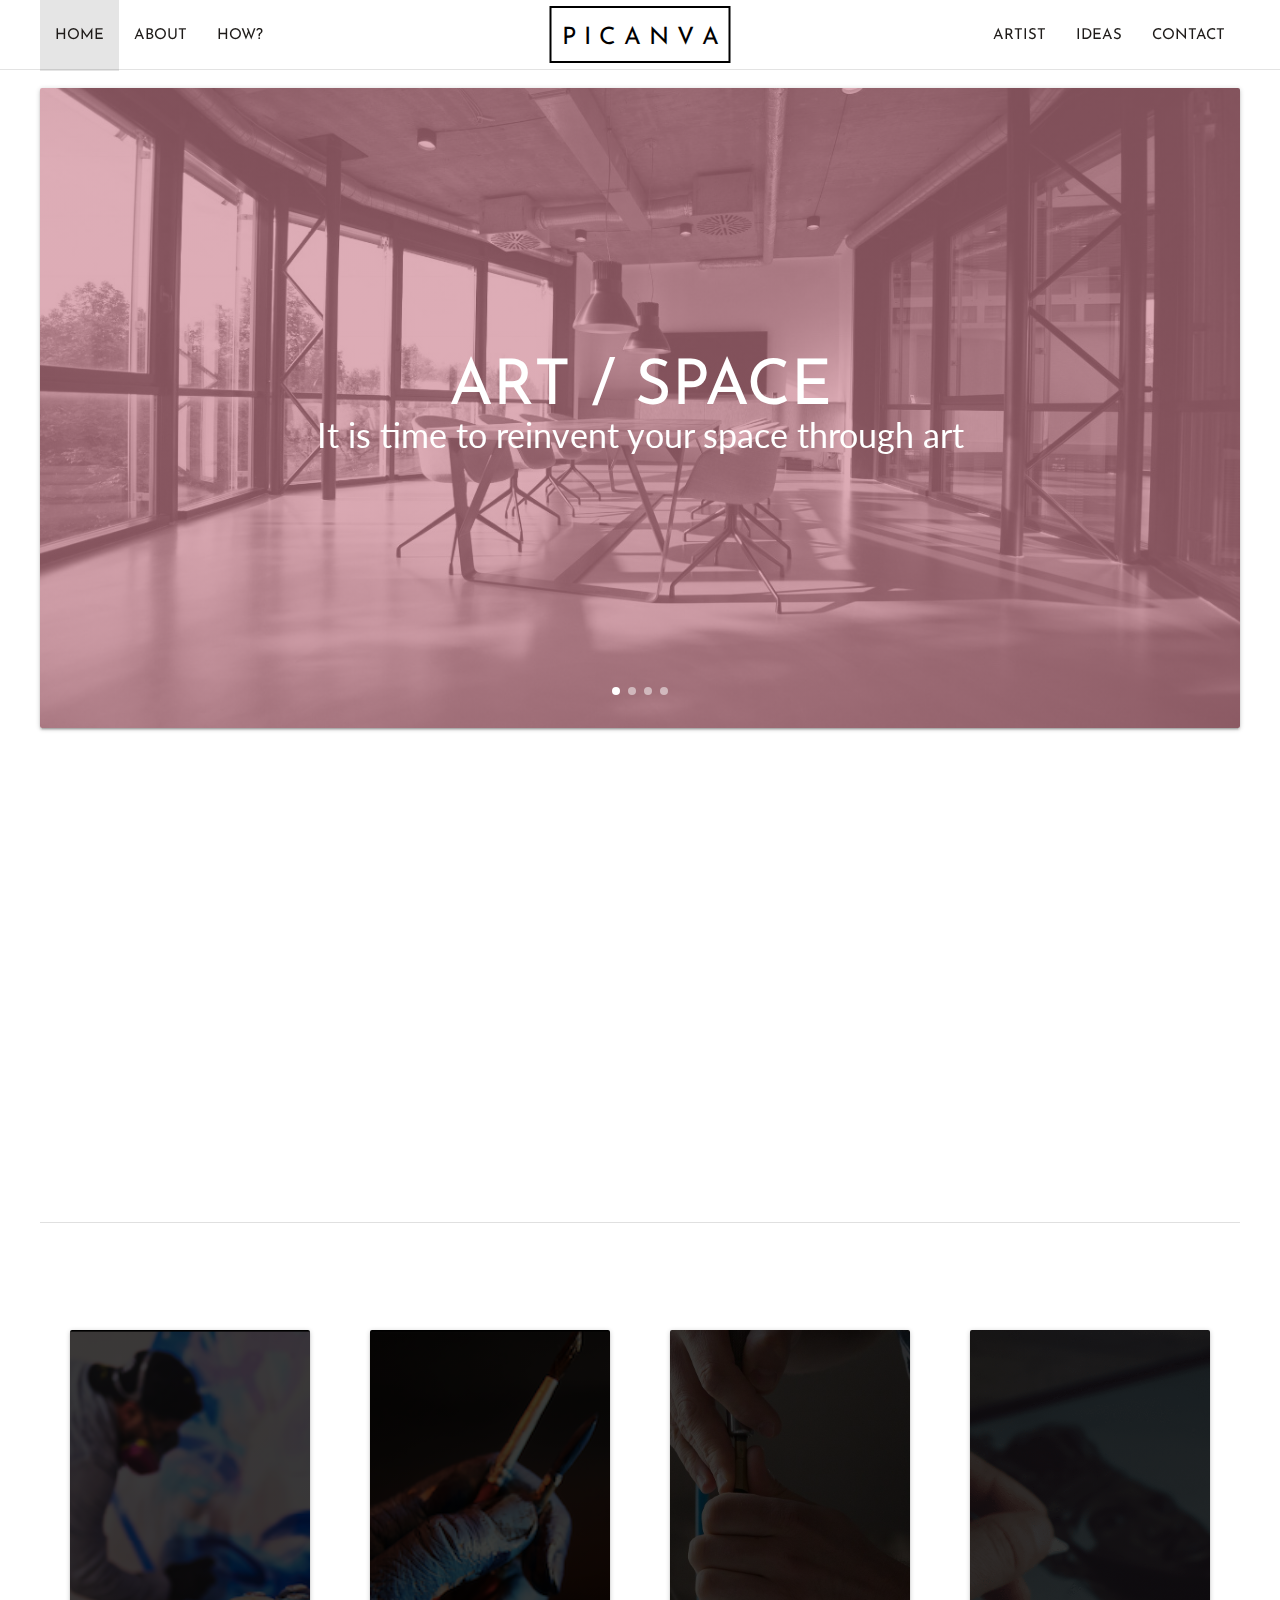
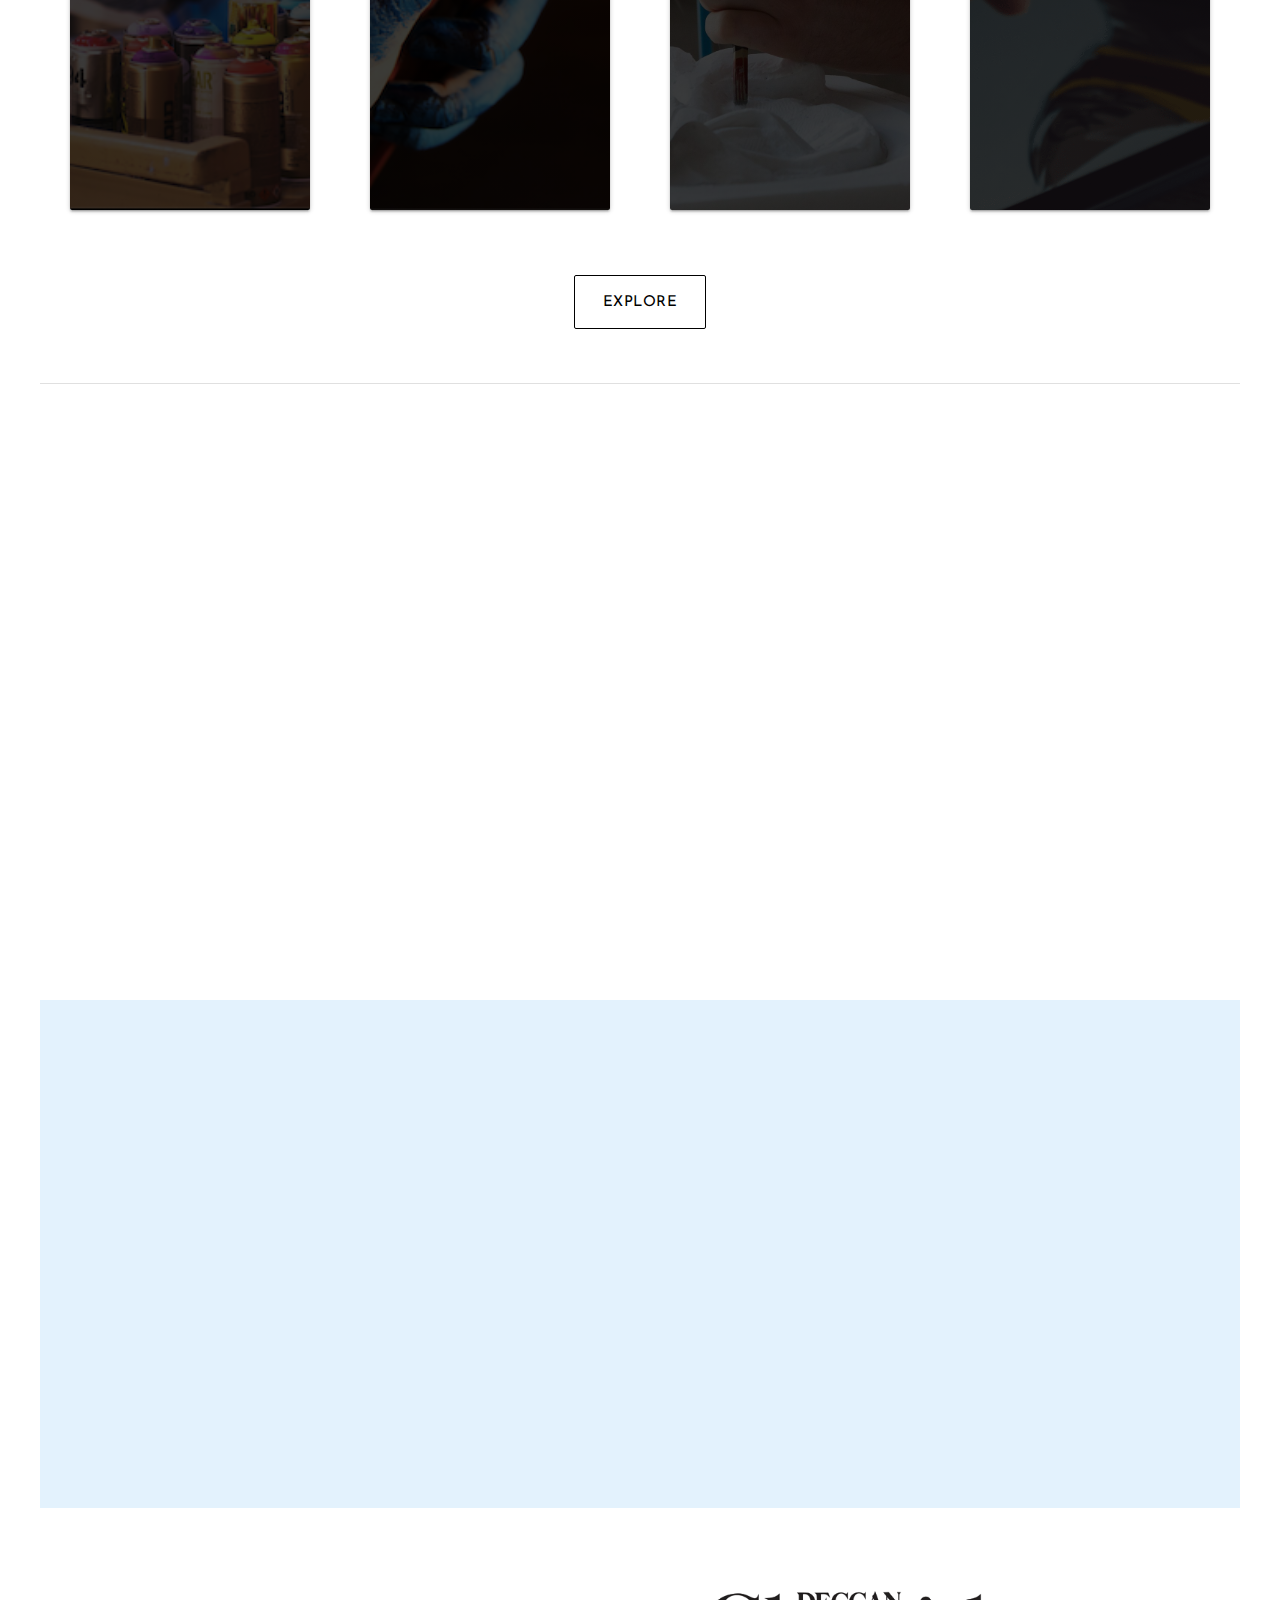
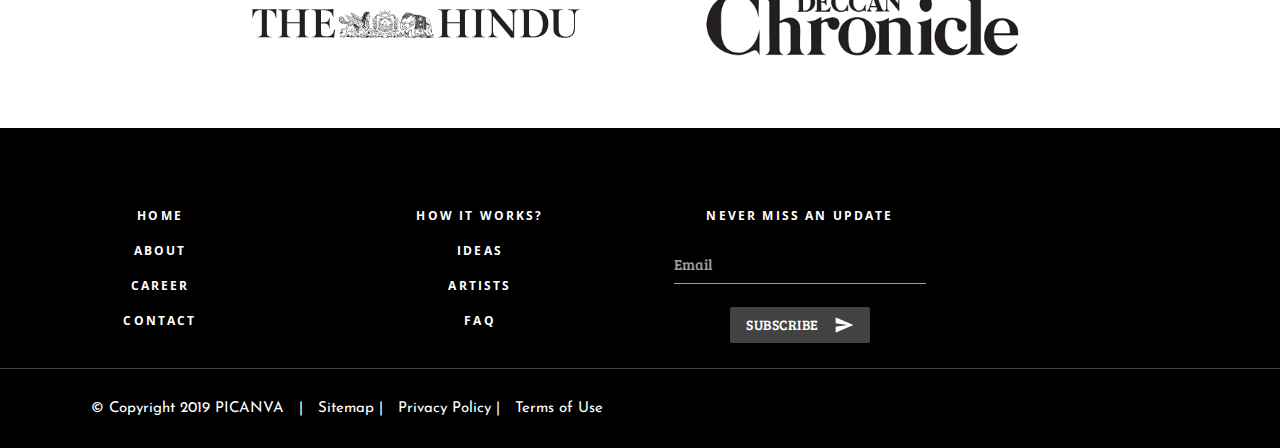
<file: index.html>
<!DOCTYPE html>
<html>

<head>
  <meta charset="utf-8" />
  <meta http-equiv="X-UA-Compatible" content="IE=edge" />
  <title>P I C A N V A</title>
  <meta name="theme-color" content="#fff" />
  <meta name="viewport" content="width=device-width, initial-scale=1" />
  <script src="https://code.jquery.com/jquery-3.3.1.js"></script>
  <link rel="stylesheet" href="https://cdnjs.cloudflare.com/ajax/libs/materialize/1.0.0/css/materialize.min.css" />
  <link rel="stylesheet" href="css/hover.css">
  <link rel="stylesheet" type="text/css" media="screen" href="main.css" />
  <link rel="shortcut icon" href="images/favicon.png" type="image/x-icon" />
  <link href="https://fonts.googleapis.com/icon?family=Material+Icons" rel="stylesheet" />
  <link rel="stylesheet" href="https://cdnjs.cloudflare.com/ajax/libs/font-awesome/4.7.0/css/font-awesome.min.css" />
  <link rel="stylesheet" href="https://use.fontawesome.com/releases/v5.5.0/css/all.css"
    integrity="sha384-B4dIYHKNBt8Bc12p+WXckhzcICo0wtJAoU8YZTY5qE0Id1GSseTk6S+L3BlXeVIU" crossorigin="anonymous" />
  <link
    href="https://fonts.googleapis.com/css?family=Josefin+Sans|Open+Sans|Bree+Serif|Roboto+Slab|Comfortaa|Abril+Fatface|bree|Lato|Poppins|Merriweather+Sans"
    rel="stylesheet" />
  <link rel="stylesheet" href="css/aos-master/dist/aos.css" />
</head>

<body>
  <!-- Navigation -->
  <div class="navbar-fixed">
    <nav class="frame-padding z-depth-0 white black-text">
      <div class="nav-wrapper">
        <a href="#!" class="brand-logo center jos-sans">P I C A N V A</a>
        <a href="#" data-target="slide-out" class="sidenav-trigger"><i class="material-icons black-text">menu</i></a>
        <ul class="hide-on-med-and-down">
          <li class="active poppins"><a class="hvr-underline-from-left jos-sans" href="./index.html">HOME</a></li>
          <li><a class="hvr-underline-from-left jos-sans" href="./pages/about.html">ABOUT</a></li>
          <li><a class="hvr-underline-from-left jos-sans" href="./pages/how.html">HOW?</a></li>
        </ul>
        <ul class="hide-on-med-and-down right">
          <li><a class="hvr-underline-from-left jos-sans" href="./pages/artists.html">ARTIST</a></li>
          <li><a class="hvr-underline-from-left jos-sans" href="./pages/ideas.html">IDEAS</a></li>
          <li><a class="hvr-underline-from-left jos-sans" href="#contact">CONTACT</a></li>
        </ul>
      </div>
    </nav>
  </div>

  <!-- Sidebar Nav -->
  <ul id="slide-out" class="sidenav">
    <li>
      <div class="section">
        <h6 style="border: 1px solid #000; width:fit-content; padding:1%; margin: 0 auto;">picanva</h6>
      </div>
    </li>
    <li><a href="./pages/about.html">About</a></li>
    <li>
      <div class="divider"></div>
    </li>
    <li><a href="./pages/how.html">How it works?</a></li>
    <li>
      <div class="divider"></div>
    </li>
    <li><a href="./pages/artists.html">Artists</a></li>
    <li>
      <div class="divider"></div>
    </li>
    <li><a href="./pages/ideas.html">Ideas</a></li>
    <li>
      <div class="divider"></div>
    </li>
    <li><a href="../index.html#contact">Contact</a></li>
    <li>
      <div class="divider"></div>
    </li>
    <div style="position: fixed; bottom: 7%; width: 100%;" class="section">
      <div class="row" style="margin-bottom:0px;">
        <div class="col s3 m3 center">
          <a href="https://www.facebook.com/picanva/" target="_blank" aria-label="Follow on Facebook">
            <i class="fab fa-facebook-f"></i>
          </a>
        </div>
        <div class="col s3 m3 center">
          <a href="https://www.instagram.com/picanva/" target="_blank" aria-label="Follow on Instagram">
            <i class="fab fa-instagram"></i>
          </a>
        </div>
        <div class="col s3 m3 center">
          <a href="https://www.linkedin.com/company/picanva" target="_blank" aria-label="Follow on LinkedIn">
            <i class="fab fa-linkedin-in"></i>
          </a>
        </div>
        <div class="col s3 m3 center">
          <a href="https://twitter.com/picanvaorg" target="_blank" aria-label="Follow on Twitter">
            <i class="fab fa-twitter"></i>
          </a>
        </div>
      </div>
    </div>
  </ul>

  <!-- Social Links -->
  <div class="hide-on-med-and-down" id="page_share" style="opacity: 1;">
    <div class="social-links">
      <div class="inner">
        <a href="https://www.facebook.com/picanva/" target="_blank" aria-label="Follow on Facebook">
          <i class="fab fa-facebook-f"></i>
        </a>
        <a href="https://www.instagram.com/picanva/" target="_blank" aria-label="Follow on Instagram">
          <i class="fab fa-instagram"></i>
        </a>
        <a href="https://www.linkedin.com/company/picanva" target="_blank" aria-label="Follow on LinkedIn">
          <i class="fab fa-linkedin-in"></i>
        </a>
        <a href="https://twitter.com/picanvaorg" target="_blank" aria-label="Follow on Twitter">
          <i class="fab fa-twitter"></i>
        </a>
      </div>
    </div>
  </div>

  <!-- Main -->
  <div id="main">
    <!-- Page Banner -->
    <div id="page-banner" class="frame-padding">
      <div class="banner-inner">
        <div class="slider-container">
          <div class="card carousel carousel-slider center">
            <div id="slide-one" class="carousel-item red white-text" href="#one!">
              <h1 class="jos-sans">ART / SPACE </h1>
              <h4 class="lato">It is time to reinvent your space through art</h4>
            </div>
            <div id="slide-two" class="carousel-item amber white-text" href="#two!">
              <h1 class="jos-sans" style="color:#000">/CO WORKING</h1>
              <h4 class="lato" style="color:#000">Art and Design which engages your community</h4>
            </div>
            <div id="slide-three" class="carousel-item green white-text" href="#three!">
              <h1 class="jos-sans" style="color:#fff">/HOME INTERIORS</h1>
              <h4 class="lato">Trying to create beautiful places to live in? Let us help with Art</h4>
            </div>
            <div id="slide-four" class="carousel-item blue white-text" href="#four!">
              <h1 class="jos-sans" style="color:#000">/SPACE DESIGN</h1>
              <h4 class="lato" style="color:#000">Tired of finding the right artist? We got the right people!</h4>
            </div>
          </div>
        </div>
      </div>
    </div>

    <!-- About -->
    <div id="about" class="frame-padding">
      <div class="section"></div>
      <div class="row">
        <div data-aos="fade-up" class="col s12 m12 l6">
          <h6 class="jos-sans">ABOUT</h6>
          <div class="section"></div>
          <h5 class="merriweather">We will help you get in touch with the right<br> artist for your space</h5>
          <p class="lato mx-auto">We are an artist discovery platform which will help you find the perfect artist
            for you!
            <br><br>

            We will consider your budget, ideas, and timeline and help you bring life to your space.

          </p>
        </div>
        <div class="col s12 m12 l6 center-align">
          <div class="section"></div>
          <div class="section"></div>
          <img data-aos="fade-right" src="images/Inspire_2.png" alt="about" class=" container card responsive-img">
        </div>
      </div>
      <div class="section"></div>
      <div class="section">
        <div class="divider"></div>
      </div>
    </div>
    <!-- Services -->

    <!-- For large devices -->
    <div class="hide-on-med-and-down frame-padding">
      <div class="section"></div>
      <h6 data-aos="fade-right" class="jos-sans" style="margin: 10px;">Services</h6>
      <div class="section"></div>
      <div class="features row">
        <div id="f-one" class="card col mg-10 l3 jos-sans center-align">
          <h3 data-aos="fade-left"><span>wall </span>art</h3>
        </div>
        <div id="f-two" class="card col mg-10 l3 jos-sans center-align">
          <h3 data-aos="fade-left" style="top: 4em;"><span>canv</span>as painting</h3>
        </div>
        <div id="f-three" class="card col mg-10 l3 jos-sans center-align">
          <h3 data-aos="fade-left"><span>sculpt</span>ures</h3>
        </div>
        <div id="f-four" class="card col mg-10 l3 jos-sans center-align">
          <h3 data-aos="fade-left"><span>illustrat</span>ions</h3>
        </div>
      </div>
      <div class="section artist center-align">
        <a href="./pages/artists.html" class="btn btn-large z-depth-0 jos-sans">EXPLORE</a>
      </div>
    </div>

    <!-- For medium devices -->
    <div class="show-on-medium hide-on-large-only hide-on-small-only">
      <div class="section"></div>
      <h6 data-aos="fade-right" class="jos-sans center">Services</h6>
      <div class="section"></div>
      <div class="features row">
        <div id="f-one" class="card col mg-10 m6 bree center-align">
          <h3 data-aos="fade-left"><span>wall </span>art</h3>
        </div>
        <div id="f-two" class="card col mg-10 m6 bree center-align">
          <h3 data-aos="fade-left"><span>canv</span>as painting</h3>
        </div>
        <div id="f-three" class="card col mg-10 m6 bree center-align">
          <h3 data-aos="fade-left"><span>sculpt</span>ures</h3>
        </div>
        <div id="f-four" class="card col mg-10 m6 bree center-align">
          <h3 data-aos="fade-left"><span>illustrat</span>ions</h3>
        </div>
      </div>
      <div class="section artist center-align">
        <a href="./pages/artists.html" class="btn btn-large z-depth-0 jos-sans">EXPLORE</a>
      </div>
    </div>

    <!-- For small devices -->
    <div class="show-on-small hide-on-med-and-up">
      <div class="section"></div>
      <h6 data-aos="fade-right" class="jos-sans center">Services</h6>
      <div class="section"></div>
      <div class="features row container">
        <div id="f-one" class="card col mg-10 s12 bree center-align">
          <h3 data-aos="fade-left"><span>wall </span>art</h3>
        </div>
        <div id="f-two" class="card col mg-10 s12 bree center-align">
          <h3 data-aos="fade-left"><span>canvas pai</span>nting</h3>
        </div>
        <div id="f-three" class="card col mg-10 s12 bree center-align">
          <h3 data-aos="fade-left"><span>sculpt</span>ures</h3>
        </div>
        <div id="f-four" class="card col mg-10 s12 bree center-align">
          <h3 data-aos="fade-left"><span>illustrat</span>ions</h3>
        </div>
      </div>
      <div class="section artist center-align">
        <a href="./pages/artists.html" class="btn btn-large z-depth-0 jos-sans">EXPLORE</a>
      </div>
    </div>

    <!-- Artist section -->
    <div class="frame-padding" id="art">
      <div class="section">
        <div class="divider"></div>
      </div>
      <h6 data-aos="fade-right">Featured Artists</h6>
      <div class="section"></div>
      <div class="row center">
        <div data-aos="fade-up" data-aos-easing="linear" class="col s12 m4 l4">
          <img class="z-depth-2" src="images/features/wallart.png">
          <div id="art-text">
            <div class="art-title">Artist Name</div>
            <br>
            <p class="art-info"><i class="fab fa-instagram"></i> &nbsp;&nbsp;
              <i class="fab fa-behance"></i>
              <a href="./pages/artists.html#one" class="btn btn-large z-depth-0 jos-sans right">ENQUIRE</a>
            </p>

          </div>
        </div>
        <div data-aos="fade-up" data-aos-easing="linear" class="col s12 m4 l4">
          <img class="z-depth-2" src="images/Artists/two/one.jpg">
          <div id="art-text">
            <div class="art-title">Artist Name</div>
            <br>
            <p class="art-info"><i class="fab fa-instagram"></i> &nbsp;&nbsp;
              <i class="fab fa-behance"></i>
              <a href="./pages/artists.html#two" class="btn btn-large z-depth-0 jos-sans right">ENQUIRE</a>
            </p>
          </div>
        </div>
        <div data-aos="fade-up" data-aos-easing="linear" class="col s12 m4 l4">
          <img class="z-depth-2" src="images/team/advisor1.jpg">
          <div id="art-text">
            <div class="art-title">Artist Name</div>
            <br>
            <p class="art-info"><i class="fab fa-instagram"></i> &nbsp;&nbsp;
              <i class="fab fa-behance"></i>
              <a href="./pages/artists.html#three" class="btn btn-large z-depth-0 jos-sans right">ENQUIRE</a>
            </p>
          </div>
        </div>


      </div>
      <div class="section"></div>
      <div class="section"></div>
    </div>

    <!-- Contact Form -->
    <div class="frame-padding" id="contact">
      <div class="section"></div>
      <div style="padding:3% 0;" class="row blue lighten-5">
        <div class="col s12 m12 l6">
          <div class="section"></div>
          <div class="section"></div>
          <h5 data-aos="fade-up" class="lato">Sounds interesting? <br> We will <i class="fas fa-heart"></i> to hear from
            you and give you a free consultation
          </h5>
          <div class="section"></div>
        </div>
        <div class="col s12 m12 l6">
          <div class="section"></div>
          <div class="row black-text">
            <form style="width:85%;" data-aos="fade-up" class="col s12">
              <div class="row">
                <div class="input-field col s6">
                  <input id="first_name" type="text" class="validate">
                  <label for="first_name">First Name</label>
                </div>
                <div class="input-field col s6">
                  <input id="last_name" type="text" class="validate">
                  <label for="last_name">Last Name</label>
                </div>
              </div>
              <div class="row">
                <div class="input-field col s12 m6 l6">
                  <input id="email" type="email" class="validate">
                  <label for="email">Email</label>
                </div>
                <div class="input-field col s12 m6 l6">
                  <input id="state" type="text" class="validate">
                  <label for="state">State</label>
                </div>
              </div>
              <div class="row">
                <div class="input-field col s12 m6 l6">
                  <input
                    oninput="javascript: if (this.value.length > this.maxLength) this.value = this.value.slice(0, this.maxLength);"
                    maxlength="10" id="phone" type="number" class="validate">
                  <label for="phone">Phone Number</label>
                </div>
                <div class="input-field col s12 m6 l6">
                  <textarea id="msg" class="materialize-textarea"></textarea>
                  <label for="msg">Message</label>
                </div>
                <div class="right">
                  <button class="black btn waves-effect waves-light" type="button" onclick="sendMail()">
			              <i class="material-icons left">send</i>
			                Submit
                  </button>
                </div>
            </form>
          </div>
        </div>
        <div class="section"></div>
      </div>
    </div>

  </div>

  <!-- News Section -->
  <!-- Small and Medium screen View -->
  <div class="section"></div>
  <div id="news-section" style="margin-bottom:0;" class="row lighten-3 hide-on-large-only">
    <div class="col s12 m12 center-align">
      <a target="_blank"
        href="https://www.thehindu.com/todays-paper/tp-features/tp-metroplus/adding-colour-to-your-grey-world/article24109341.ece"><img
          class="responsive-img" src="images/thehindu.png" alt="client 1" /></a>
    </div>

    <div class="col s12 m12 center-align">
      <a target="_blank"
        href="https://www.deccanchronicle.com/nation/current-affairs/010718/unemployment-on-the-rise-these-teenagers-are-creating-jobs.html"><img
          class="responsive-img" width="400px" src="images/dh.png" alt="client 2" /></a>
    </div>
  </div>

  <!-- Large screen View -->
  <div id="news-section" style="margin-bottom:0;" class="row valign-wrapper lighten-3 hide-on-med-and-down container">
    <div class="col s12 m12 center-align">
      <a target="_blank"
        href="https://www.thehindu.com/todays-paper/tp-features/tp-metroplus/adding-colour-to-your-grey-world/article24109341.ece"><img
          class="responsive-img" src="images/thehindu.png" alt="client 1" /></a>
    </div>
    <div class="col s12 m12 center-align">
      <a target="_blank"
        href="https://www.deccanchronicle.com/nation/current-affairs/010718/unemployment-on-the-rise-these-teenagers-are-creating-jobs.html"><img
          class="responsive-img" width="400px" src="images/dh.png" alt="client 2" /></a>
    </div>
  </div>
  <div class="section"></div>

  <!-- Footer -->
  <div class="section black"></div>
  <div class="section black"></div>
  <div id="footer" class="valign-wrapper black">
    <div class="row" style="width: 100%;">
      <div class="col s12 m12 l3 center-align">
        <a href="#">
          <h6>Home</h6>
        </a>
        <a href="./pages/about.html">
          <h6>About</h6>
        </a>
        <a href="./pages/about.html#five">
          <h6>Career</h6>
        </a>
        <a href="../index.html#contact">
          <h6>Contact</h6>
        </a>
        <div class="divider hide-on-large-only grey darken-3"></div>
      </div>
      <div class="col s12 m12 l3 center-align container">
        <a href="./pages/how.html">
          <h6>How it works?</h6>
        </a>
        <a href="./pages/ideas.html">
          <h6>Ideas</h6>
        </a>
        <a href="./pages/artists.html">
          <h6>Artists</h6>
        </a>
        <a href="./pages/faq.html">
          <h6>FAQ</h6>
        </a>
        <div class="divider hide-on-large-only grey darken-3"></div>
      </div>
      <div class="col s12 m12 l3 center-align">
        <h6 style="margin-bottom:0;">Never miss an update</h6>
        <form id="contactFrom" class="col s12">
          <div class="input-field col s12 m12 l12">
            <input id="sub" type="email" class="validate bree white-text" />
            <label class="bree" for="sub">Email</label>
          </div>
          <div class="center-align">
            <button class="btn waves-effect grey darken-3 waves-light bree" type="submit" name="action">
              Subscribe
              <i class="material-icons right">send</i>
            </button>
          </div>
        </form>
      </div>
      <div class="col s12 m12 l3 center-align">
        <div class="section hide-on-large-only">
          <div class="divider grey darken-3"></div>
        </div>
        <div class="f-social-links hide-on-med-and-down" style="margin: 15px;">
          <a href="https://www.facebook.com/picanva/" target="_blank" aria-label="Follow on Facebook">
            <i class="fab fa-facebook-f"></i>
          </a>
          <br>
          <a href="https://www.instagram.com/picanva/" target="_blank" aria-label="Follow on Instagram">
            <i class="fab fa-instagram"></i>
          </a>
          <br>
          <a href="https://www.linkedin.com/company/picanva" target="_blank" aria-label="Follow on LinkedIn">
            <i class="fab fa-linkedin-in"></i>
          </a>
          <br>
          <a href="https://twitter.com/picanvaorg" target="_blank" aria-label="Follow on Twitter">
            <i class="fab fa-twitter"></i>
          </a>
        </div>
        <div class="f-social-links hide-on-large-only">
          <div class="row" style="margin-bottom:0px;">
            <div class="col s3 m3">
              <a href="https://www.facebook.com/picanva/" target="_blank" aria-label="Follow on Facebook">
                <i class="fab fa-facebook-f"></i>
              </a>
            </div>
            <div class="col s3 m3">
              <a href="https://www.instagram.com/picanva/" target="_blank" aria-label="Follow on Instagram">
                <i class="fab fa-instagram"></i>
              </a>
            </div>
            <div class="col s3 m3">
              <a href="https://www.linkedin.com/company/picanva" target="_blank" aria-label="Follow on LinkedIn">
                <i class="fab fa-linkedin-in"></i>
              </a>
            </div>
            <div class="col s3 m3">
              <a href="https://twitter.com/picanvaorg" target="_blank" aria-label="Follow on Twitter">
                <i class="fab fa-twitter"></i>
              </a>
            </div>
          </div>
        </div>
      </div>
    </div>
  </div>
  <!-- Copyright banner -->
  <div class="hide-on-med-and-down">
    <div class="divider grey darken-3"></div>
    <div style="margin:0; padding: 10px 80px;" class="row black">
      <div class="col s12 m12 l12">
        <p class="jos-sans white-text">&copy; Copyright 2019 PICANVA &nbsp; | &nbsp; Sitemap | &nbsp; Privacy Policy
          |
          &nbsp;
          Terms of Use</p>
      </div>
    </div>
  </div>
  <div class="hide-on-large-only">
    <div class="divider grey darken-3"></div>
    <div style="margin:0; padding: 10px 10px;" class="row black">
      <div class="col s12 m12 l12">
        <p class="jos-sans white-text">&copy; Copyright 2019 PICANVA <br> Sitemap | &nbsp; Privacy Policy
          |
          &nbsp;
          Terms of Use</p>
      </div>
    </div>
  </div>

  <!-- JS -->
  <script src="https://cdnjs.cloudflare.com/ajax/libs/materialize/1.0.0/js/materialize.min.js"></script>
  <script src="css/aos-master/dist/aos.js"></script>
  <script src="main.js"></script>
</body>

</html>
</file>
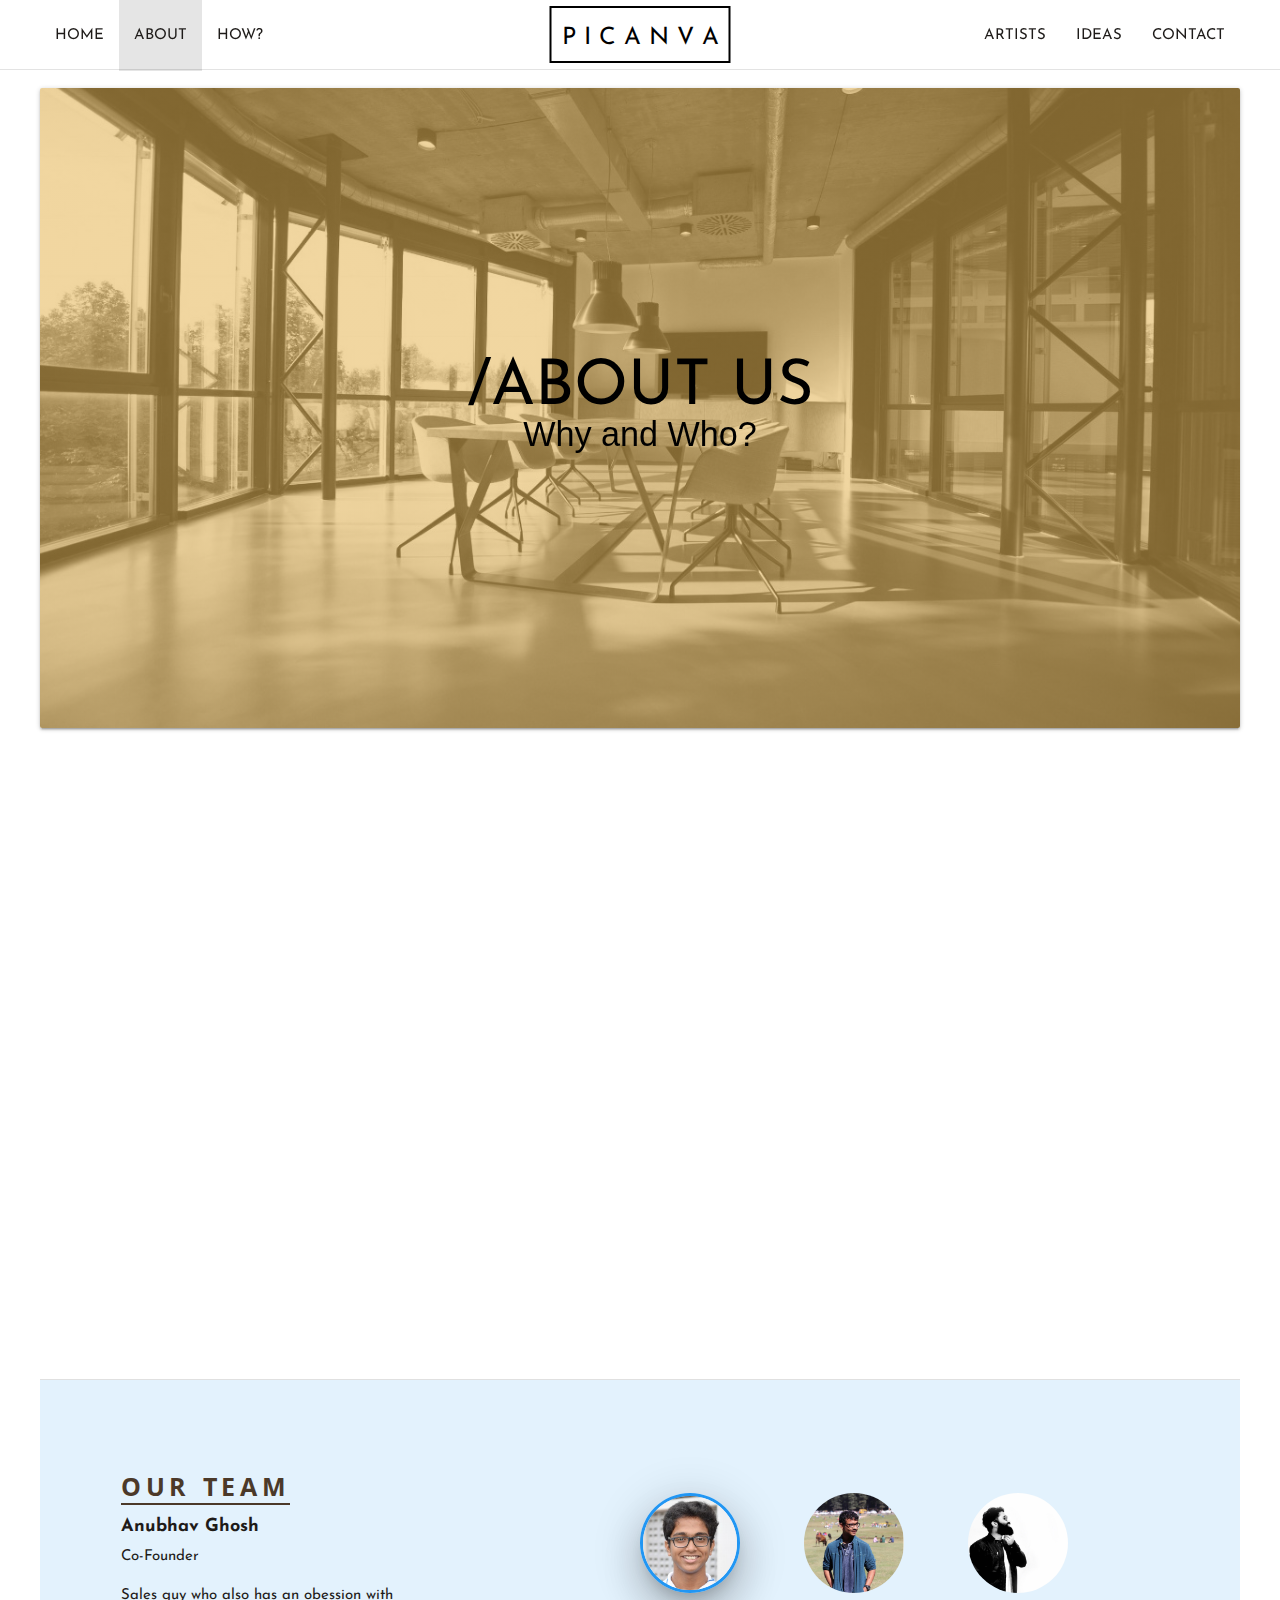
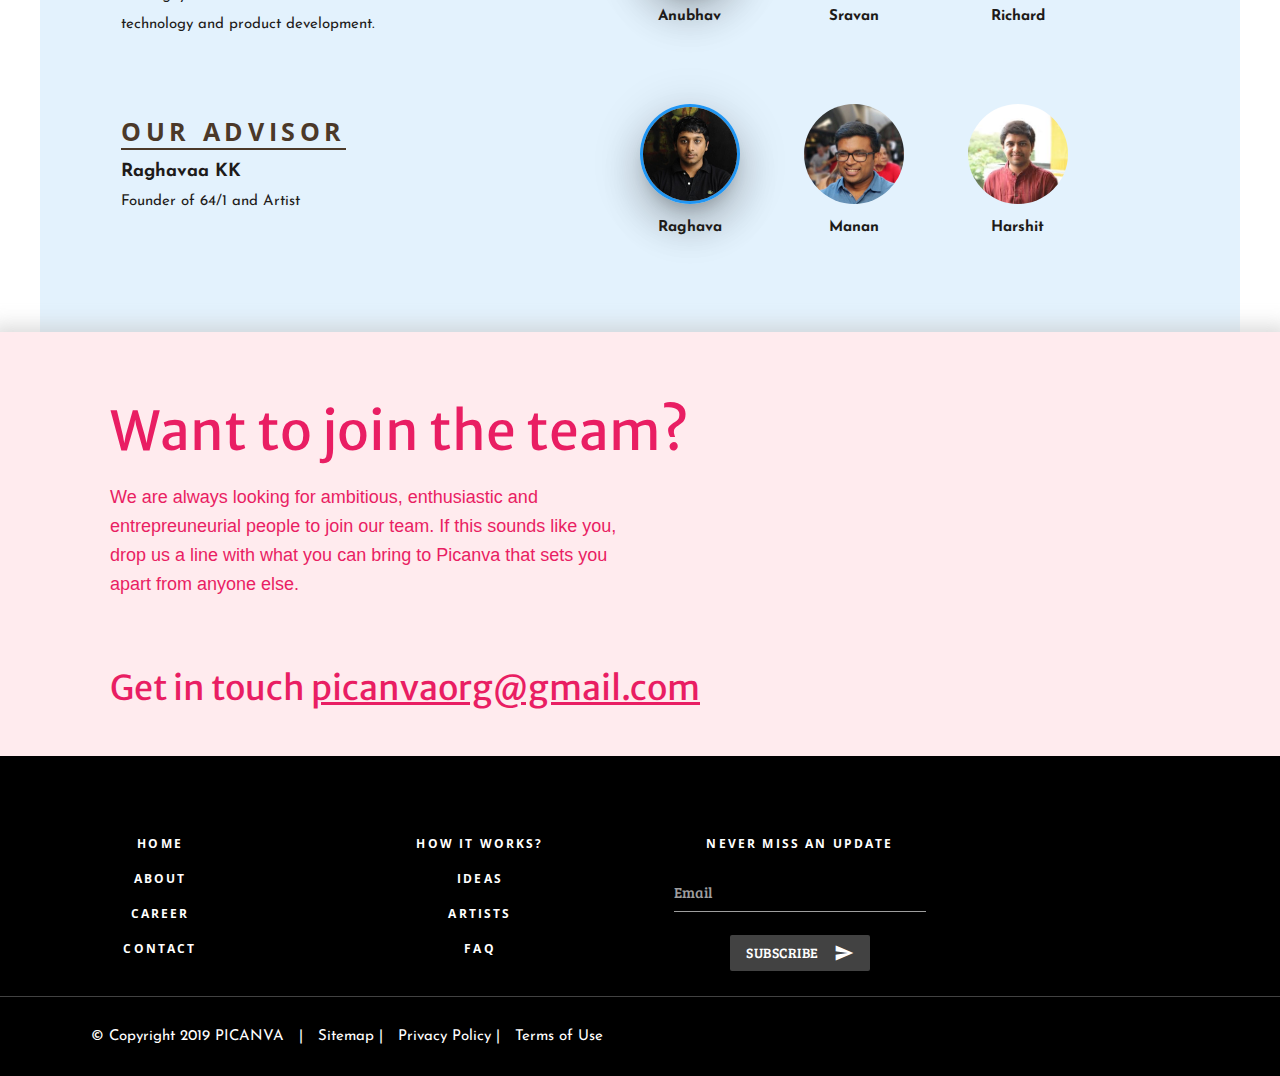
<file: pages/about.html>
<!DOCTYPE html>
<html>

<head>
    <meta charset="utf-8" />
    <meta http-equiv="X-UA-Compatible" content="IE=edge" />
    <title>P I C A N V A | About Us</title>
    <meta name="theme-color" content="#fff" />
    <meta name="viewport" content="width=device-width, initial-scale=1" />
    <script src="https://code.jquery.com/jquery-3.3.1.js"></script>
    <link rel="stylesheet" href="https://cdnjs.cloudflare.com/ajax/libs/materialize/1.0.0/css/materialize.min.css" />
    <link rel="stylesheet" href="../css/hover.css">
    <link rel="stylesheet" href="../css/about.css">
    <link rel="stylesheet" href="../main.css">
    <link rel="shortcut icon" href="../images/favicon.png" type="image/x-icon" />
    <link href="https://fonts.googleapis.com/icon?family=Material+Icons" rel="stylesheet" />
    <link rel="stylesheet" href="https://cdnjs.cloudflare.com/ajax/libs/font-awesome/4.7.0/css/font-awesome.min.css" />
    <link rel="stylesheet" href="https://use.fontawesome.com/releases/v5.5.0/css/all.css"
        integrity="sha384-B4dIYHKNBt8Bc12p+WXckhzcICo0wtJAoU8YZTY5qE0Id1GSseTk6S+L3BlXeVIU" crossorigin="anonymous" />
    <link
        href="https://fonts.googleapis.com/css?family=Josefin+Sans|Open+Sans|Bree+Serif|Roboto+Slab|Comfortaa|Abril+Fatface|bree|Merriweather+Sans"
        rel="stylesheet" />
    <link rel="stylesheet" href="../css/aos-master/dist/aos.css" />
</head>

<body>
    <!-- Navigation -->
    <div class="navbar-fixed">
        <nav class="frame-padding z-depth-0 white black-text">
            <div class="nav-wrapper">
                <a href="#!" class="brand-logo center jos-sans">P I C A N V A</a>
                <a href="#" data-target="slide-out" class="sidenav-trigger"><i
                        class="material-icons black-text">menu</i></a>
                <ul class="hide-on-med-and-down">
                    <li><a class="hvr-underline-from-left jos-sans" href="../index.html">HOME</a></li>
                    <li class="active"><a class="hvr-underline-from-left jos-sans" href="./about.html">ABOUT</a></li>
                    <li><a class="hvr-underline-from-left jos-sans" href="./how.html">HOW?</a></li>
                </ul>
                <ul class="hide-on-med-and-down right">
                    <li><a class="hvr-underline-from-left jos-sans" href="./artists.html">ARTISTS</a></li>
                    <li><a class="hvr-underline-from-left jos-sans" href="./ideas.html">IDEAS</a></li>
                    <li><a class="hvr-underline-from-left jos-sans" href="../index.html#contact">CONTACT</a></li>
                </ul>
            </div>
        </nav>
    </div>

    <!-- Sidebar Nav -->
    <ul id="slide-out" class="sidenav">
        <li>
            <div class="section">
                <h6 style="border: 1px solid #000; width:fit-content; padding:1%; margin: 0 auto;">picanva</h6>
            </div>
        </li>
        <li><a href="../index.html">Home</a></li>
        <li>
            <div class="divider"></div>
        </li>
        <li><a href="../pages/about.html">About us</a></li>
        <li>
            <div class="divider"></div>
        </li>
        <li><a href="./artists.html">Artists</a></li>
        <li>
            <div class="divider"></div>
        </li>
        <li><a href="./how.html">How it works?</a></li>
        <li>
            <div class="divider"></div>
        </li>
        <li><a href="./ideas.html">Ideas</a></li>
        <li>
            <div class="divider"></div>
        </li>
        <li><a href="../index.html#contact">Contact</a></li>
        <li>
            <div class="divider"></div>
        </li>
        <div style="position: fixed; bottom: 7%; width: 100%" class="section">
            <div class="row" style="margin-bottom:0px;">
                <div class="col s3 m3 center">
                    <a href="https://www.facebook.com/picanva/" target="_blank" aria-label="Follow on Facebook">
                        <i class="fab fa-facebook-f"></i>
                    </a>
                </div>
                <div class="col s3 m3 center">
                    <a href="https://www.instagram.com/picanva/" target="_blank" aria-label="Follow on Instagram">
                        <i class="fab fa-instagram"></i>
                    </a>
                </div>
                <div class="col s3 m3 center">
                    <a href="https://www.linkedin.com/company/picanva" target="_blank" aria-label="Follow on LinkedIn">
                        <i class="fab fa-linkedin-in"></i>
                    </a>
                </div>
                <div class="col s3 m3 center">
                    <a href="https://twitter.com/picanvaorg" target="_blank" aria-label="Follow on Twitter">
                        <i class="fab fa-twitter"></i>
                    </a>
                </div>
            </div>
        </div>
    </ul>

    <!-- Social Links -->
    <div class="hide-on-med-and-down" id="page_share" style="opacity: 1;">
        <div class="social-links">
            <div class="inner">
                <a href="https://www.facebook.com/picanva/" target="_blank" aria-label="Follow on Facebook">
                    <i class="fab fa-facebook-f"></i>
                </a>
                <a href="https://www.instagram.com/picanva/" target="_blank" aria-label="Follow on Instagram">
                    <i class="fab fa-instagram"></i>
                </a>
                <a href="https://www.linkedin.com/company/picanva" target="_blank" aria-label="Follow on LinkedIn">
                    <i class="fab fa-linkedin-in"></i>
                </a>
                <a href="https://twitter.com/picanvaorg" target="_blank" aria-label="Follow on Twitter">
                    <i class="fab fa-twitter"></i>
                </a>
            </div>
        </div>
    </div>

    <div id="main">
        <!-- Main -->
        <div id="page-banner" class="frame-padding">
            <!-- Page Banner -->
            <div class="banner-inner">
                <div class="slider-container">
                    <div class="card carousel carousel-slider center">
                        <div id="slide-about" class="carousel-item red white-text" href="#one!">
                            <h1 class="jos-sans" style="color:#000;">/ABOUT US</h1>
                            <p>
                                <h4 class="jos-sans lato" style="color:#000;">Why and Who?</h4>
                            </p>
                        </div>
                    </div>
                </div>
            </div>
        </div> <!-- Page banner end -->

        <!-- One -->
        <!-- <div class="frame-padding" id="one">
            <div class="section hide-on-small-only"></div>
            <div class="section hide-on-small-only"></div>
            <div class="row">
                <div data-aos="fade-up" class="col s12 m12 l6">
                    <h2 class="jos-sans hide-on-med-and-down">We create distinctive experience, using space as our
                        canvas.</h2>
                    <h4 class="jos-sans hide-on-large-only">We create distinctive experience, using space as our
                        canvas.</h4>
                </div>
                <div class="col s12 m12 l6 center">
                    <img data-aos="fade-right" src="../images/features/illustration.jpeg" alt="about"
                        class=" container card responsive-img">
                </div>
            </div>
            <div class="section"></div>
            <div class="section"></div>
            <div class="divider"></div>
        </div> -->

        <!-- Two -->
        <div class="frame-padding" id="two">
            <div class="section"></div>
            <div class="section hide-on-small-only"></div>
            <div class="section hide-on-small-only"></div>
            <div class="row valign-wrapper hide-on-med-and-down">
                <div data-aos="fade-up" class="col l6">
                    <div style="margin:50px;">
                        <h4 class="merriweather" style="line-height: 7vh;">We help you get in touch with the right
                            artists who can bring your ideas to life</h4>
                        <p class="lato">We belive that artists and designers can change how you look at things. And
                            finding the right
                            artists can give you and your business something special and unique. We would like to see
                            the everyday things
                            turn into something beautiful.
                        </p>
                    </div>
                </div>
                <div class="col l6 center">
                    <img data-aos="fade-right" src="../images/features/wallart.png" alt="about"
                        class="card container responsive-img">
                </div>
            </div>
            <div class="row hide-on-large-only">
                <div data-aos="fade-up" class="col l6">
                    <div style="margin:20px;">
                        <h4 class="merriweather">We help you get in touch with the right artists who can bring your
                            ideas to life</h4>
                        <p class="lato">Lorem ipsum dolor sit amet, consectetur adipisicing elit. Perspiciatis quas
                            consequuntur blanditiis aliquam autem, consequatur eos tempore porro, dicta animi dolorum
                            ratione maxime ipsa ut odit nihil doloremque fugit deserunt?</p>
                    </div>
                </div>
                <div class="col l6 center">
                    <img data-aos="fade-right" src="../images/features/wallart.png" alt="about"
                        class="card container responsive-img">
                </div>
            </div>
            <div class="section"></div>
            <div class="section"></div>
            <div class="divider"></div>
        </div>

        <!-- Three -->
        <div class="frame-padding" id="three">
            <div class="blue lighten-5">
                <div class="section"></div>
                <div class="section hide-on-small-only"></div>
                <div class="section hide-on-small-only"></div>
                <!-- Row content -->
                <div class="row hide-on-med-and-down valign-wrapper">
                    <!-- Large screens -->
                    <div class="col l4 info">
                        <h5 id="leader"><span>Our Team</span></h5>
                        <!-- Anubhav -->
                        <div id="team-1" class="section">
                            <p id="name">Anubhav Ghosh</p>
                            <p id="desg">Co-Founder</p>
                            <p id="intro">Sales guy who also has an obession with technology and product development.
                            </p>
                        </div>
                        <!-- Sravan -->
                        <div id="team-2" class="section d-none">
                            <p id="name">Sravan Sridhar</p>
                            <p id="desg">Co-Founder</p>
                            <p id="intro">Operations head during the day, photographer by night. </p>
                        </div>
                        <!-- Richard -->
                        <div id="team-3" class="section d-none">
                            <p id="name">Richard Christopher</p>
                            <p id="desg">Art Director</p>
                            <p id="intro">Playing with brand identities and designs makes him tick</p>
                        </div>
                    </div>
                    <div class="col l8">
                        <div class="valign-wrapper container">
                            <div id="team1" class="center-align profile-pic">
                                <img src="../images/team/Anubhav.jpg" class="responsive-img circle z-depth-5 border-grn"
                                    alt="">
                                <p class="name-sm">Anubhav</p>
                            </div>
                            <div id="team2" class="center-align profile-pic">
                                <img src="../images/team/Sravan.png" class="responsive-img circle" alt="">
                                <p class="name-sm">Sravan</p>
                            </div>
                            <div id="team3" class="center-align profile-pic">
                                <img src="../images/team/team3.jpeg" class="responsive-img circle" alt="">
                                <p class="name-sm">Richard</p>
                            </div>
                        </div>
                    </div>
                </div> <!-- Large screens end -->
                <!-- Row ends -->
                <div class="row hide-on-large-only">
                    <!-- Medium & down screens -->
                    <div class="col s12 center">
                        <div id="pic-div" class="valign-wrapper">
                            <div id="team1" class="center-align profile-pic">
                                <img src="../images/team/Anubhav.jpg" class="responsive-img circle z-depth-5 border-grn"
                                    alt="">
                                <p class="name-sm">Anubhav</p>
                            </div>
                            <div id="team2" class="center-align profile-pic">
                                <img src="../images/team/Sravan.png" class="responsive-img circle" alt="">
                                <p class="name-sm">Sravan</p>
                            </div>
                            <div id="team3" class="center-align profile-pic">
                                <img src="../images/team/team3.jpeg" class="responsive-img circle" alt="">
                                <p class="name-sm">Richard</p>
                            </div>
                        </div>
                    </div>
                    <div class="col s12 center">
                        <div class="section"></div>
                        <h5 id="leader"><span>Our Team</span></h5>
                        <div id="team-1" class="section">
                            <p id="name">Anubhav Ghosh</p>
                            <p id="desg">Co-Founder</p>
                            <p id="intro">Fundraiser, morale keeper and day to day organisation manager.</p>
                        </div>
                        <!-- Sravan -->
                        <div id="team-2" class="section d-none">
                            <p id="name">Sravan Sridhar</p>
                            <p id="desg">Co-Founder</p>
                            <p id="intro">Fundraiser, morale keeper and day to day organisation manager.</p>
                        </div>
                        <!-- Richard -->
                        <div id="team-3" class="section d-none">
                            <p id="name">Richard</p>
                            <p id="desg">Art Consultant</p>
                            <p id="intro">Playing with brand identities and designs makes him tick</p>
                        </div>
                    </div>
                </div> <!-- Medium & down screens end -->
                <!-- Row end -->
            </div>
        </div>

        <!-- Four -->
        <div class="frame-padding" id="four">
            <div class="blue lighten-5">
                <!-- Row content -->
                <div class="row hide-on-med-and-down valign-wrapper">
                    <!-- Large screens -->
                    <div class="col l4 info">
                        <h5 id="leader"><span>Our Advisor</span></h5>
                        <!-- Raghavaa -->
                        <div id="adv-1" class="section">
                            <p id="name">Raghavaa KK</p>
                            <p id="desg">Founder of 64/1 and Artist</p>
                            <!-- <p id="intro">Raghava KK, named by CNN as one of the 10 most remarkable people of 2010, is a multidisciplinary artist and storyteller whose work is shown in galleries and museums around the world. -->

                            </p>
                        </div>
                        <!-- Sravan -->
                        <div id="adv-2" class="section d-none">
                            <p id="name">Manan Maheshwari</p>
                            <p id="desg">Serial Entrepreneur & Founder of Gifkeys</p>
                            <!-- <p id="intro">Lorem ipsum dolor sit amet, consectetur adipisicing elit. Quaerat eligendi
                                qui
                                reiciendis soluta magni rerum ad, sunt quae, sed eum natus. Perferendis impedit esse
                                qui
                                reiciendis ipsam quod vel veniam?</p> -->
                        </div>
                        <!-- Harshit -->
                        <div id="adv-3" class="section d-none">
                            <p id="name">Harshit Agrawal</p>
                            <p id="desg">Cyborg Artist</p>
                            <!-- <p id="intro">Lorem ipsum dolor sit amet, consectetur adipisicing elit. Quaerat eligendi
                                qui
                                reiciendis soluta magni rerum ad, sunt quae, sed eum natus. Perferendis impedit esse
                                qui
                                reiciendis ipsam quod vel veniam?</p> -->
                        </div>
                    </div>
                    <div class="col l8">
                        <div class="valign-wrapper container">
                            <div id="adv1" class="center-align profile-pic">
                                <img src="../images/team/advisor1.jpg"
                                    class="responsive-img circle z-depth-5 border-grn" alt="">
                                <p class="name-sm">Raghava</p>
                            </div>
                            <div id="adv2" class="center-align profile-pic">
                                <img src="../images/team/advisor2.jpeg" class="responsive-img circle" alt="">
                                <p class="name-sm">Manan</p>
                            </div>
                            <div id="adv3" class="center-align profile-pic">
                                <img src="../images/team/advisor3.jpg" class="responsive-img circle" alt="">
                                <p class="name-sm">Harshit</p>
                            </div>
                        </div>
                    </div>
                </div> <!-- Large screens end -->

                <div class="row hide-on-large-only">
                    <!-- Medium & down screens -->
                    <div class="col s12 center">
                        <div id="pic-div" class="valign-wrapper">
                            <div id="adv1" class="center-align profile-pic">
                                <img src="../images/team/advisor1.jpg"
                                    class="responsive-img circle z-depth-5 border-grn" alt="">
                                <p class="name-sm">Raghava</p>
                            </div>
                            <div id="adv2" class="center-align profile-pic">
                                <img src="../images/team/advisor2.jpeg" class="responsive-img circle" alt="">
                                <p class="name-sm">Manan</p>
                            </div>
                            <div id="adv3" class="center-align profile-pic">
                                <img src="../images/team/advisor3.jpg" class="responsive-img circle" alt="">
                                <p class="name-sm">Harshit</p>
                            </div>
                        </div>
                    </div>
                    <div class="col s12 center">
                        <h5 id="leader"><span>Our Advisor</span></h5>
                        <div class="section"></div>
                        <div id="adv-1" class="section">
                            <p id="name">Raghava KK</p>
                            <p id="desg">Founder of 64/1 and Artist</p>
                            <!-- <p id="intro">LRaghava KK, named by CNN as one of the 10 most remarkable people of 2010, is a multidisciplinary artist and
                                 storyteller whose work is shown in galleries and museums around the world.

                                </p> -->
                        </div>
                        <!-- Sravan -->
                        <div id="adv-2" class="section d-none">
                            <p id="name">Manan Maheshwari</p>
                            <p id="desg">Serial Entrepreneur & Founder of Gifkeys</p>
                            <!-- <p id="intro">Lorem ipsum dolor sit amet, consectetur adipisicing elit. Quaerat eligendi
                                qui
                                reiciendis soluta magni rerum ad, sunt quae, sed eum natus. Perferendis impedit esse
                                qui
                                reiciendis ipsam quod vel veniam?</p> -->
                        </div>
                        <!-- Harshit -->
                        <div id="adv-3" class="section d-none">
                            <p id="name">Harshit Agrawal</p>
                            <p id="desg">Cyborg Artist</p>
                            <!-- <p id="intro">Lorem ipsum dolor sit amet, consectetur adipisicing elit. Quaerat eligendi
                                qui
                                reiciendis soluta magni rerum ad, sunt quae, sed eum natus. Perferendis impedit esse
                                qui
                                reiciendis ipsam quod vel veniam?</p> -->
                        </div>
                    </div>
                </div> <!-- Medium & down screens end -->
                <!-- Row end -->
                <div class="section"></div>
                <div class="section"></div>
            </div>
        </div>

        <!-- Five -->
        <div class="red lighten-5 pink-text" id="five">
            <h2 class="merriweather">Want to join the team?</h2>
            <p class="lato pink-text">We are always looking for ambitious, enthusiastic and
                entrepreuneurial people to join
                our team. If this sounds like you, drop us a line with what you can bring to Picanva that sets you
                apart
                from anyone else.</p>
            <div class="section"></div>
            <h4 class="merriweather">Get in touch <span style="text-decoration:underline;"><a class="pink-text"
                        href="mailto:picanvaorg@gmail.com">picanvaorg@gmail.com</a></span>
            </h4>
        </div>

    </div> <!-- Main block end-->

    <!-- Footer -->
    <div class="section black"></div>
    <div class="section black"></div>
    <div id="footer" class="valign-wrapper black">
        <div class="row" style="width: 100%;">
            <div class="col s12 m12 l3 center-align">
                <a href="../index.html">
                    <h6>Home</h6>
                </a>
                <a href="./about.html">
                    <h6>About</h6>
                </a>
                <a href="./about.html#five">
                    <h6>Career</h6>
                </a>
                <a href="../index.html#contact">
                    <h6>Contact</h6>
                </a>
                <div class="divider hide-on-large-only grey darken-3"></div>
            </div>
            <div class="col s12 m12 l3 center-align container">
                <a href="./how.html">
                    <h6>How it works?</h6>
                </a>
                <a href="./ideas.html">
                    <h6>Ideas</h6>
                </a>
                <a href="./artists.html">
                    <h6>Artists</h6>
                </a>
                <a href="./faq.html">
                    <h6>FAQ</h6>
                </a>
                <div class="divider hide-on-large-only grey darken-3"></div>
            </div>
            <div class="col s12 m12 l3 center-align">
                <h6 style="margin-bottom:0;">Never miss an update</h6>
                <form id="contactFrom" class="col s12">
                    <div class="input-field col s12 m12 l12">
                        <input id="sub" type="email" class="validate bree white-text" />
                        <label class="bree" for="sub">Email</label>
                    </div>
                    <div class="center-align">
                        <button class="btn waves-effect grey darken-3 waves-light bree" type="submit" name="action">
                            Subscribe
                            <i class="material-icons right">send</i>
                        </button>
                    </div>
                </form>
            </div>
            <div class="col s12 m12 l3 center-align">
                <div class="section hide-on-large-only">
                    <div class="divider grey darken-3"></div>
                </div>
                <div class="f-social-links hide-on-med-and-down" style="margin: 15px;">
                    <a href="https://www.facebook.com/picanva/" target="_blank" aria-label="Follow on Facebook">
                        <i class="fab fa-facebook-f"></i>
                    </a>
                    <br>
                    <a href="https://www.instagram.com/picanva/" target="_blank" aria-label="Follow on Instagram">
                        <i class="fab fa-instagram"></i>
                    </a>
                    <br>
                    <a href="https://www.linkedin.com/company/picanva" target="_blank" aria-label="Follow on LinkedIn">
                        <i class="fab fa-linkedin-in"></i>
                    </a>
                    <br>
                    <a href="https://twitter.com/picanvaorg" target="_blank" aria-label="Follow on Twitter">
                        <i class="fab fa-twitter"></i>
                    </a>
                </div>
                <div class="f-social-links hide-on-large-only">
                    <div class="row" style="margin-bottom:0px;">
                        <div class="col s3 m3">
                            <a href="https://www.facebook.com/picanva/" target="_blank" aria-label="Follow on Facebook">
                                <i class="fab fa-facebook-f"></i>
                            </a>
                        </div>
                        <div class="col s3 m3">
                            <a href="https://www.instagram.com/picanva/" target="_blank"
                                aria-label="Follow on Instagram">
                                <i class="fab fa-instagram"></i>
                            </a>
                        </div>
                        <div class="col s3 m3">
                            <a href="https://www.linkedin.com/company/picanva" target="_blank"
                                aria-label="Follow on LinkedIn">
                                <i class="fab fa-linkedin-in"></i>
                            </a>
                        </div>
                        <div class="col s3 m3">
                            <a href="https://twitter.com/picanvaorg" target="_blank" aria-label="Follow on Twitter">
                                <i class="fab fa-twitter"></i>
                            </a>
                        </div>
                    </div>
                </div>
            </div>
        </div>
    </div>
    <!-- Copyright banner -->
    <div class="hide-on-med-and-down">
        <div class="divider grey darken-3"></div>
        <div style="margin:0; padding: 10px 80px;" class="row black">
            <div class="col s12 m12 l12">
                <p class="jos-sans white-text">&copy; Copyright 2019 PICANVA &nbsp; | &nbsp; Sitemap | &nbsp;
                    Privacy
                    Policy
                    |
                    &nbsp;
                    Terms of Use</p>
            </div>
        </div>
    </div>
    <div class="hide-on-large-only">
        <div class="divider grey darken-3"></div>
        <div style="margin:0; padding: 10px 10px;" class="row black">
            <div class="col s12 m12 l12">
                <p class="jos-sans white-text">&copy; Copyright 2019 PICANVA <br> Sitemap | &nbsp; Privacy Policy
                    |
                    &nbsp;
                    Terms of Use</p>
            </div>
        </div>
    </div>

    <!-- JS -->
    <script src="https://cdnjs.cloudflare.com/ajax/libs/materialize/1.0.0/js/materialize.min.js"></script>
    <script src="../css/aos-master/dist/aos.js"></script>
    <script src="../main.js"></script>
    <script src="../js/about.js"></script>
</body>

</html>
</file>
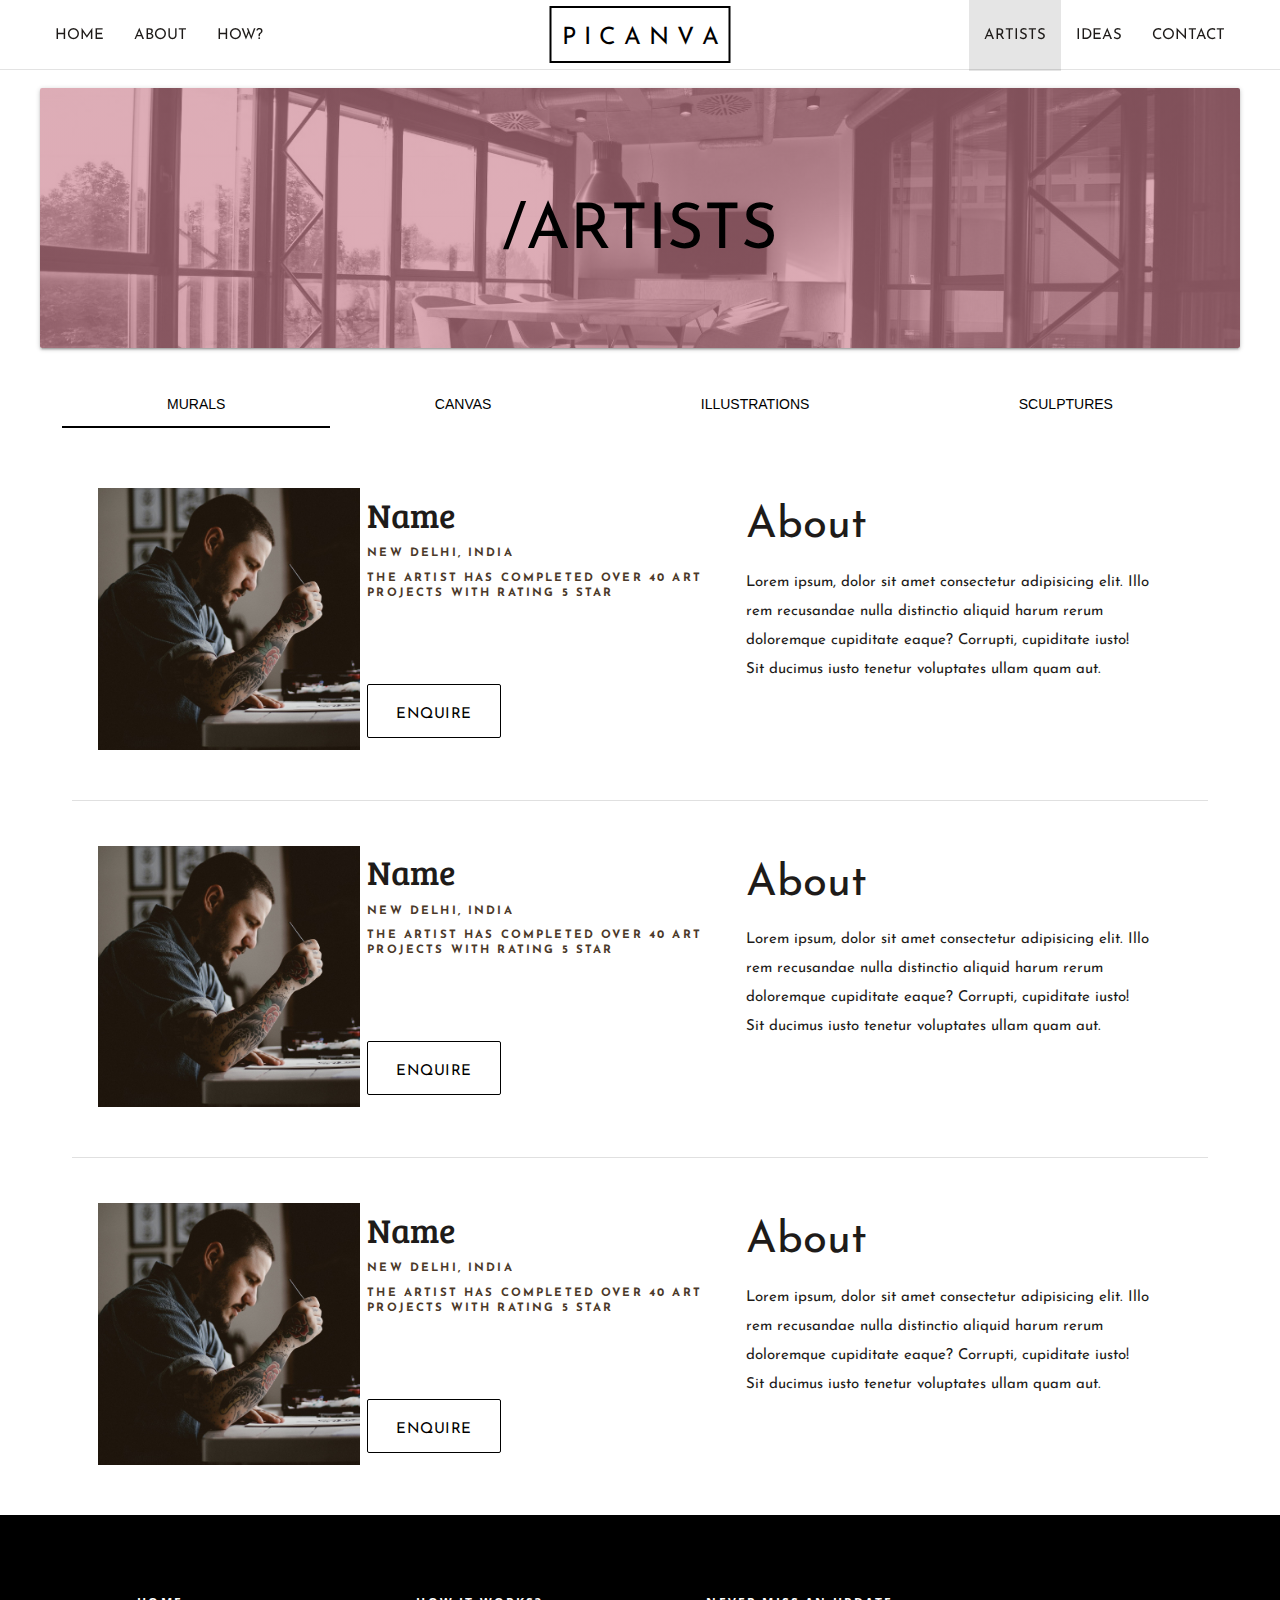
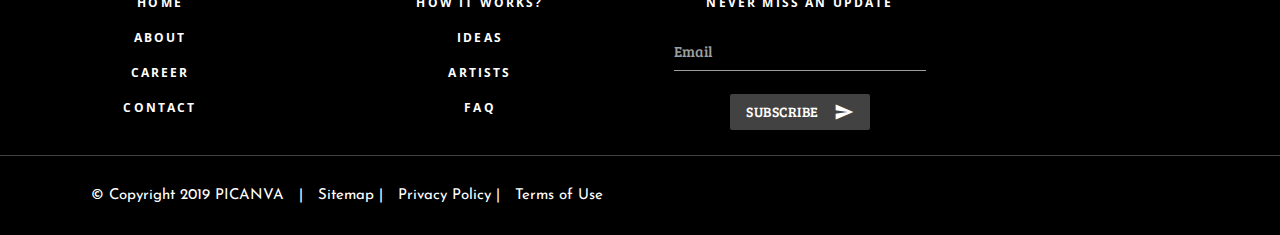
<file: pages/artists.html>
<!DOCTYPE html>
<html>

<head>
    <meta charset="utf-8" />
    <meta http-equiv="X-UA-Compatible" content="IE=edge" />
    <title>P I C A N V A | Artists</title>
    <meta name="theme-color" content="#fff" />
    <meta name="viewport" content="width=device-width, initial-scale=1" />
    <script src="https://code.jquery.com/jquery-3.3.1.js"></script>
    <link rel="stylesheet" href="https://cdnjs.cloudflare.com/ajax/libs/materialize/1.0.0/css/materialize.min.css" />
    <link rel="stylesheet" href="../css/hover.css">
    <link rel="stylesheet" href="../css/artists.css">
    <link rel="stylesheet" href="../main.css">
    <link rel="shortcut icon" href="../images/favicon.png" type="image/x-icon" />
    <link href="https://fonts.googleapis.com/icon?family=Material+Icons" rel="stylesheet" />
    <link rel="stylesheet" href="https://cdnjs.cloudflare.com/ajax/libs/font-awesome/4.7.0/css/font-awesome.min.css" />
    <link rel="stylesheet" href="https://use.fontawesome.com/releases/v5.5.0/css/all.css"
        integrity="sha384-B4dIYHKNBt8Bc12p+WXckhzcICo0wtJAoU8YZTY5qE0Id1GSseTk6S+L3BlXeVIU" crossorigin="anonymous" />
    <link
        href="https://fonts.googleapis.com/css?family=Josefin+Sans|Open+Sans|Bree+Serif|Roboto+Slab|Comfortaa|Abril+Fatface|bree"
        rel="stylesheet" />
    <link rel="stylesheet" href="../css/aos-master/dist/aos.css" />
</head>

<body>
    <!-- Navigation -->
    <div class="navbar-fixed">
        <nav class="frame-padding z-depth-0 white black-text">
            <div class="nav-wrapper">
                <a href="#!" class="brand-logo center jos-sans">P I C A N V A</a>
                <a href="#" data-target="slide-out" class="sidenav-trigger"><i
                        class="material-icons black-text">menu</i></a>
                <ul class="hide-on-med-and-down">
                    <li><a class="hvr-underline-from-left jos-sans" href="../index.html">HOME</a></li>
                    <li><a class="hvr-underline-from-left jos-sans" href="./about.html">ABOUT</a></li>
                    <li><a class="hvr-underline-from-left jos-sans" href="./how.html">HOW?</a></li>
                </ul>
                <ul class="hide-on-med-and-down right">
                    <li class="active"><a class="hvr-underline-from-left jos-sans" href="./artists.html">ARTISTS</a>
                    </li>
                    <li><a class="hvr-underline-from-left jos-sans" href="./ideas.html">IDEAS</a></li>
                    <li><a class="hvr-underline-from-left jos-sans" href="../index.html#contact">CONTACT</a></li>
                </ul>
            </div>
        </nav>
    </div>

    <!-- Sidebar Nav -->
    <ul id="slide-out" class="sidenav">
        <li>
            <div class="section">
                <h6 style="border: 1px solid #000; width:fit-content; padding:1%; margin: 0 auto;">picanva</h6>
            </div>
        </li>
        <li><a href="../index.html">Home</a></li>
        <li>
            <div class="divider"></div>
        </li>
        <li><a href="./about.html">About us</a></li>
        <li>
            <div class="divider"></div>
        </li>
        <li><a href="./artists.html">Artists</a></li>
        <li>
            <div class="divider"></div>
        </li>
        <li><a href="./how.html">How it works?</a></li>
        <li>
            <div class="divider"></div>
        </li>
        <li><a href="./ideas.html">Ideas</a></li>
        <li>
            <div class="divider"></div>
        </li>
        <li><a href="../index.html#contact">Contact</a></li>
        <li>
            <div class="divider"></div>
        </li>
        <div style="position: fixed; bottom: 7%; width: 100%" class="section">
            <div class="row" style="margin-bottom:0px;">
                <div class="col s3 m3 center">
                    <a href="https://www.facebook.com/picanva/" target="_blank" aria-label="Follow on Facebook">
                        <i class="fab fa-facebook-f"></i>
                    </a>
                </div>
                <div class="col s3 m3 center">
                    <a href="https://www.instagram.com/picanva/" target="_blank" aria-label="Follow on Instagram">
                        <i class="fab fa-instagram"></i>
                    </a>
                </div>
                <div class="col s3 m3 center">
                    <a href="https://www.linkedin.com/company/picanva" target="_blank" aria-label="Follow on LinkedIn">
                        <i class="fab fa-linkedin-in"></i>
                    </a>
                </div>
                <div class="col s3 m3 center">
                    <a href="https://twitter.com/picanvaorg" target="_blank" aria-label="Follow on Twitter">
                        <i class="fab fa-twitter"></i>
                    </a>
                </div>
            </div>
        </div>
    </ul>

    <!-- Social Links -->
    <div class="hide-on-med-and-down" id="page_share" style="opacity: 1;">
        <div class="social-links">
            <div class="inner">
                <a href="https://www.facebook.com/picanva/" target="_blank" aria-label="Follow on Facebook">
                    <i class="fab fa-facebook-f"></i>
                </a>
                <a href="https://www.instagram.com/picanva/" target="_blank" aria-label="Follow on Instagram">
                    <i class="fab fa-instagram"></i>
                </a>
                <a href="https://www.linkedin.com/company/picanva" target="_blank" aria-label="Follow on LinkedIn">
                    <i class="fab fa-linkedin-in"></i>
                </a>
                <a href="https://twitter.com/picanvaorg" target="_blank" aria-label="Follow on Twitter">
                    <i class="fab fa-twitter"></i>
                </a>
            </div>
        </div>
    </div>

    <div id="main">
        <!-- Main -->
        <div id="page-banner" class="frame-padding">
            <!-- Page Banner -->
            <div class="banner-inner">
                <div class="slider-container">
                    <div class="card carousel carousel-slider center">
                        <div id="slide-one" class="carousel-item red white-text" href="#one!">
                            <h1 class="jos-sans" style="color:#000;">/ARTISTS</h1>
                        </div>
                    </div>
                </div>
            </div>
        </div> <!-- Page banner end -->

        <!-- Tabs -->
        <div class="board">
            <ul class="tabs tabs-fixed-width tab-demo z-depth-0">
                <li class="tab"><a class="active" href="#one">Murals</a></li>
                <li class="tab"><a href="#two">Canvas</a></li>
                <li class="tab"><a href="#three">Illustrations</a></li>
                <li class="tab"><a href="#four">Sculptures</a></li>
            </ul>
            <!-- Profile -->

            <!-- Murals -->
            <div class="frame-padding list" id="one">

                <!-- Artist one -->
                <div id="artist-one">
                    <!-- Large Device -->
                    <div class="row artist hide-on-med-and-down">
                        <div class="col l3 valign-wrapper">
                            <img src="../images/Artists/two/one.jpg" alt="" class="responsive-img artist-img">
                        </div>
                        <div class="col l4">
                            <h4 class="bree top arts-name">Name</h4>
                            <h6 class="jos-sans loc valign-wrapper"> New Delhi, India</h6>
                            <h6 class="jos-sans highlight">The artist has completed over 40 art
                                projects with rating 5 star</h6>
                            <h5 class="arts-links">

                                <i class="fab fa-instagram"></i> &nbsp;&nbsp;
                                <i class="fab fa-behance"></i>
                            </h5>
                            <a href="#" class="btn btn-large z-depth-0 jos-sans">ENQUIRE</a>
                        </div>
                        <div class="col l5">
                            <h3 class="jos-sans">About</h3>
                            <p style="width:90%;" class="jos-sans">Lorem ipsum, dolor sit amet consectetur adipisicing
                                elit.
                                Illo rem
                                recusandae nulla distinctio aliquid harum rerum doloremque cupiditate eaque? Corrupti,
                                cupiditate iusto! Sit ducimus iusto tenetur voluptates ullam quam aut.</p>
                        </div>
                    </div>

                    <!-- Medium Device & Small Devices -->
                    <div class="row center artist hide-on-large-only">
                        <div class="col s12 m6 center">
                            <img src="../images/Artists/two/one.jpg" alt="" class="responsive-img artist-img">
                        </div>
                        <div class="col s12 m6 center">
                            <h3 class="bree top arts-name">Name</h3>
                            <h6 class="jos-sans loc"> New Delhi, India</h6>
                            <h6 class="jos-sans highlight">The artist has completed over 40 art
                                projects with rating 5 star</h6>
                            <h5 class="arts-links">
                                <i class="fab fa-instagram"></i> &nbsp;&nbsp;
                                <i class="fab fa-behance"></i>
                            </h5>
                        </div>
                        <div class="col s12 m12 center">
                            <h3 class="jos-sans">About</h3>
                            <p class="jos-sans">Lorem ipsum, dolor sit amet consectetur
                                adipisicing elit.
                                Illo rem
                                recusandae nulla distinctio aliquid harum rerum doloremque cupiditate eaque? Corrupti,
                                cupiditate iusto! Sit ducimus iusto tenetur voluptates ullam quam aut.</p>
                            <a href="#" class="btn btn-large z-depth-0 jos-sans">ENQUIRE</a>
                        </div>
                    </div>
                </div>
                <div class="divider"></div>
                <!-- Artist two -->
                <div id="artist-two">
                    <!-- Large Device -->
                    <div class="row artist hide-on-med-and-down">
                        <div class="col l3 valign-wrapper">
                            <img src="../images/Artists/two/one.jpg" alt="" class="responsive-img artist-img">
                        </div>
                        <div class="col l4">
                            <h4 class="bree top arts-name">Name</h4>
                            <h6 class="jos-sans loc valign-wrapper"> New Delhi, India</h6>
                            <h6 class="jos-sans highlight">The artist has completed over 40 art
                                projects with rating 5 star</h6>
                            <h5 class="arts-links">

                                <i class="fab fa-instagram"></i> &nbsp;&nbsp;
                                <i class="fab fa-behance"></i>
                            </h5>
                            <a href="#" class="btn btn-large z-depth-0 jos-sans">ENQUIRE</a>
                        </div>
                        <div class="col l5">
                            <h3 class="jos-sans">About</h3>
                            <p style="width:90%;" class="jos-sans">Lorem ipsum, dolor sit amet consectetur adipisicing
                                elit.
                                Illo rem
                                recusandae nulla distinctio aliquid harum rerum doloremque cupiditate eaque? Corrupti,
                                cupiditate iusto! Sit ducimus iusto tenetur voluptates ullam quam aut.</p>
                        </div>
                    </div>

                    <!-- Medium Device & Small Devices -->
                    <div class="row center artist hide-on-large-only">
                        <div class="col s12 m6 center">
                            <img src="../images/Artists/two/one.jpg" alt="" class="responsive-img artist-img">
                        </div>
                        <div class="col s12 m6 center">
                            <h3 class="bree top arts-name">Name</h3>
                            <h6 class="jos-sans loc"> New Delhi, India</h6>
                            <h6 class="jos-sans highlight">The artist has completed over 40 art
                                projects with rating 5 star</h6>
                            <h5 class="arts-links">
                                <i class="fab fa-instagram"></i> &nbsp;&nbsp;
                                <i class="fab fa-behance"></i>
                            </h5>

                        </div>
                        <div class="col s12 m12 center">
                            <h3 class="jos-sans">About</h3>
                            <p class="jos-sans">Lorem ipsum, dolor sit amet consectetur
                                adipisicing elit.
                                Illo rem
                                recusandae nulla distinctio aliquid harum rerum doloremque cupiditate eaque? Corrupti,
                                cupiditate iusto! Sit ducimus iusto tenetur voluptates ullam quam aut.</p>
                            <a href="#" class="btn btn-large z-depth-0 jos-sans">ENQUIRE</a>
                        </div>
                    </div>
                </div>
                <div class="divider"></div>
                <!-- Artist three -->
                <div id="artist-three">
                    <!-- Large Device -->
                    <div class="row artist hide-on-med-and-down">
                        <div class="col l3 valign-wrapper">
                            <img src="../images/Artists/two/one.jpg" alt="" class="responsive-img artist-img">
                        </div>
                        <div class="col l4">
                            <h4 class="bree top arts-name">Name</h4>
                            <h6 class="jos-sans loc valign-wrapper"> New Delhi, India</h6>
                            <h6 class="jos-sans highlight">The artist has completed over 40 art
                                projects with rating 5 star</h6>
                            <h5 class="arts-links">

                                <i class="fab fa-instagram"></i> &nbsp;&nbsp;
                                <i class="fab fa-behance"></i>
                            </h5>
                            <a href="#" class="btn btn-large z-depth-0 jos-sans">ENQUIRE</a>
                        </div>
                        <div class="col l5">
                            <h3 class="jos-sans">About</h3>
                            <p style="width:90%;" class="jos-sans">Lorem ipsum, dolor sit amet consectetur adipisicing
                                elit.
                                Illo rem
                                recusandae nulla distinctio aliquid harum rerum doloremque cupiditate eaque? Corrupti,
                                cupiditate iusto! Sit ducimus iusto tenetur voluptates ullam quam aut.</p>
                        </div>
                    </div>

                    <!-- Medium Device & Small Devices -->
                    <div class="row center artist hide-on-large-only">
                        <div class="col s12 m6 center">
                            <img src="../images/Artists/two/one.jpg" alt="" class="responsive-img artist-img">
                        </div>
                        <div class="col s12 m6 center">
                            <h3 class="bree top arts-name">Name</h3>
                            <h6 class="jos-sans loc"> New Delhi, India</h6>
                            <h6 class="jos-sans highlight">The artist has completed over 40 art
                                projects with rating 5 star</h6>
                            <h5 class="arts-links">
                                <i class="fab fa-instagram"></i> &nbsp;&nbsp;
                                <i class="fab fa-behance"></i>
                            </h5>

                        </div>
                        <div class="col s12 m12 center">
                            <h3 class="jos-sans">About</h3>
                            <p class="jos-sans">Lorem ipsum, dolor sit amet consectetur
                                adipisicing elit.
                                Illo rem
                                recusandae nulla distinctio aliquid harum rerum doloremque cupiditate eaque? Corrupti,
                                cupiditate iusto! Sit ducimus iusto tenetur voluptates ullam quam aut.</p>
                            <a href="#" class="btn btn-large z-depth-0 jos-sans">ENQUIRE</a>
                        </div>
                    </div>
                </div>

            </div>


            <!-- Canvas -->
            <div class="frame-padding list" id="two">

                <!-- Artist one -->
                <div id="artist-one">
                    <!-- Large Device -->
                    <div class="row artist hide-on-med-and-down">
                        <div class="col l3 valign-wrapper">
                            <img src="../images/Artists/two/one.jpg" alt="" class="responsive-img artist-img">
                        </div>
                        <div class="col l4">
                            <h4 class="bree top arts-name">Name</h4>
                            <h6 class="jos-sans loc valign-wrapper"> New Delhi, India</h6>
                            <h6 class="jos-sans highlight">The artist has completed over 40 art
                                projects with rating 5 star</h6>
                            <h5 class="arts-links">

                                <i class="fab fa-instagram"></i> &nbsp;&nbsp;
                                <i class="fab fa-behance"></i>
                            </h5>
                            <a href="#" class="btn btn-large z-depth-0 jos-sans">ENQUIRE</a>
                        </div>
                        <div class="col l5">
                            <h3 class="jos-sans">About</h3>
                            <p style="width:90%;" class="jos-sans">Lorem ipsum, dolor sit amet consectetur adipisicing
                                elit.
                                Illo rem
                                recusandae nulla distinctio aliquid harum rerum doloremque cupiditate eaque? Corrupti,
                                cupiditate iusto! Sit ducimus iusto tenetur voluptates ullam quam aut.</p>
                        </div>
                    </div>

                    <!-- Medium Device & Small Devices -->
                    <div class="row center artist hide-on-large-only">
                        <div class="col s12 m6 center">
                            <img src="../images/Artists/two/one.jpg" alt="" class="responsive-img artist-img">
                        </div>
                        <div class="col s12 m6 center">
                            <h3 class="bree top arts-name">Name</h3>
                            <h6 class="jos-sans loc"> New Delhi, India</h6>
                            <h6 class="jos-sans highlight">The artist has completed over 40 art
                                projects with rating 5 star</h6>
                            <h5 class="arts-links">
                                <i class="fab fa-instagram"></i> &nbsp;&nbsp;
                                <i class="fab fa-behance"></i>
                            </h5>

                        </div>
                        <div class="col s12 m12 center">
                            <h3 class="jos-sans">About</h3>
                            <p class="jos-sans">Lorem ipsum, dolor sit amet consectetur
                                adipisicing elit.
                                Illo rem
                                recusandae nulla distinctio aliquid harum rerum doloremque cupiditate eaque? Corrupti,
                                cupiditate iusto! Sit ducimus iusto tenetur voluptates ullam quam aut.</p>
                            <a href="#" class="btn btn-large z-depth-0 jos-sans">ENQUIRE</a>
                        </div>
                    </div>
                </div>
                <div class="divider"></div>
                <!-- Artist two -->
                <div id="artist-two">
                    <!-- Large Device -->
                    <div class="row artist hide-on-med-and-down">
                        <div class="col l3 valign-wrapper">
                            <img src="../images/Artists/two/one.jpg" alt="" class="responsive-img artist-img">
                        </div>
                        <div class="col l4">
                            <h4 class="bree top arts-name">Name</h4>
                            <h6 class="jos-sans loc valign-wrapper"> New Delhi, India</h6>
                            <h6 class="jos-sans highlight">The artist has completed over 40 art
                                projects with rating 5 star</h6>
                            <h5 class="arts-links">

                                <i class="fab fa-instagram"></i> &nbsp;&nbsp;
                                <i class="fab fa-behance"></i>
                            </h5>
                            <a href="#" class="btn btn-large z-depth-0 jos-sans">ENQUIRE</a>
                        </div>
                        <div class="col l5">
                            <h3 class="jos-sans">About</h3>
                            <p style="width:90%;" class="jos-sans">Lorem ipsum, dolor sit amet consectetur adipisicing
                                elit.
                                Illo rem
                                recusandae nulla distinctio aliquid harum rerum doloremque cupiditate eaque? Corrupti,
                                cupiditate iusto! Sit ducimus iusto tenetur voluptates ullam quam aut.</p>
                        </div>
                    </div>

                    <!-- Medium Device & Small Devices -->
                    <div class="row center artist hide-on-large-only">
                        <div class="col s12 m6 center">
                            <img src="../images/Artists/two/one.jpg" alt="" class="responsive-img artist-img">
                        </div>
                        <div class="col s12 m6 center">
                            <h3 class="bree top arts-name">Name</h3>
                            <h6 class="jos-sans loc"> New
                                Delhi, India
                            </h6>
                            <h6 class="jos-sans highlight">The artist has completed over 40 art
                                projects with rating 5 star</h6>
                            <h5 class="arts-links">
                                <i class="fab fa-instagram"></i> &nbsp;&nbsp;
                                <i class="fab fa-behance"></i>
                            </h5>

                        </div>
                        <div class="col s12 m12 center">
                            <h3 class="jos-sans">About</h3>
                            <p class="jos-sans">Lorem ipsum, dolor sit amet consectetur
                                adipisicing elit.
                                Illo rem
                                recusandae nulla distinctio aliquid harum rerum doloremque cupiditate eaque? Corrupti,
                                cupiditate iusto! Sit ducimus iusto tenetur voluptates ullam quam aut.</p>
                            <a href="#" class="btn btn-large z-depth-0 jos-sans">ENQUIRE</a>
                        </div>
                    </div>
                </div>
                <div class="divider"></div>
                <!-- Artist three -->
                <div id="artist-three">
                    <!-- Large Device -->
                    <div class="row artist hide-on-med-and-down">
                        <div class="col l3 valign-wrapper">
                            <img src="../images/Artists/two/one.jpg" alt="" class="responsive-img artist-img">
                        </div>
                        <div class="col l4">
                            <h4 class="bree top arts-name">Name</h4>
                            <h6 class="jos-sans loc valign-wrapper"> New Delhi, India</h6>
                            <h6 class="jos-sans highlight">The artist has completed over 40 art
                                projects with rating 5 star</h6>
                            <h5 class="arts-links">

                                <i class="fab fa-instagram"></i> &nbsp;&nbsp;
                                <i class="fab fa-behance"></i>
                            </h5>
                            <a href="#" class="btn btn-large z-depth-0 jos-sans">ENQUIRE</a>
                        </div>
                        <div class="col l5">
                            <h3 class="jos-sans">About</h3>
                            <p style="width:90%;" class="jos-sans">Lorem ipsum, dolor sit amet consectetur adipisicing
                                elit.
                                Illo rem
                                recusandae nulla distinctio aliquid harum rerum doloremque cupiditate eaque? Corrupti,
                                cupiditate iusto! Sit ducimus iusto tenetur voluptates ullam quam aut.</p>
                        </div>
                    </div>

                    <!-- Medium Device & Small Devices -->
                    <div class="row center artist hide-on-large-only">
                        <div class="col s12 m6 center">
                            <img src="../images/Artists/two/one.jpg" alt="" class="responsive-img artist-img">
                        </div>
                        <div class="col s12 m6 center">
                            <h3 class="bree top arts-name">Name</h3>
                            <h6 class="jos-sans loc"> New Delhi, India</h6>
                            <h6 class="jos-sans highlight">The artist has completed over 40 art
                                projects with rating 5 star</h6>
                            <h5 class="arts-links">
                                <i class="fab fa-instagram"></i> &nbsp;&nbsp;
                                <i class="fab fa-behance"></i>
                            </h5>

                        </div>
                        <div class="col s12 m12 center">
                            <h3 class="jos-sans">About</h3>
                            <p class="jos-sans">Lorem ipsum, dolor sit amet consectetur
                                adipisicing elit.
                                Illo rem
                                recusandae nulla distinctio aliquid harum rerum doloremque cupiditate eaque? Corrupti,
                                cupiditate iusto! Sit ducimus iusto tenetur voluptates ullam quam aut.</p>
                            <a href="#" class="btn btn-large z-depth-0 jos-sans">ENQUIRE</a>
                        </div>
                    </div>
                </div>

            </div>

            <!-- Illustrations -->
            <div class="frame-padding list" id="three">

                <!-- Artist one -->
                <div id="artist-one">
                    <!-- Large Device -->
                    <div class="row artist hide-on-med-and-down">
                        <div class="col l3 valign-wrapper">
                            <img src="../images/Artists/two/one.jpg" alt="" class="responsive-img artist-img">
                        </div>
                        <div class="col l4">
                            <h4 class="bree top arts-name">Name</h4>
                            <h6 class="jos-sans loc valign-wrapper"> New Delhi, India</h6>
                            <h6 class="jos-sans highlight">The artist has completed over 40 art
                                projects with rating 5 star</h6>
                            <h5 class="arts-links">

                                <i class="fab fa-instagram"></i> &nbsp;&nbsp;
                                <i class="fab fa-behance"></i>
                            </h5>
                            <a href="#" class="btn btn-large z-depth-0 jos-sans">ENQUIRE</a>
                        </div>
                        <div class="col l5">
                            <h3 class="jos-sans">About</h3>
                            <p style="width:90%;" class="jos-sans">Lorem ipsum, dolor sit amet consectetur adipisicing
                                elit.
                                Illo rem
                                recusandae nulla distinctio aliquid harum rerum doloremque cupiditate eaque? Corrupti,
                                cupiditate iusto! Sit ducimus iusto tenetur voluptates ullam quam aut.</p>
                        </div>
                    </div>

                    <!-- Medium Device & Small Devices -->
                    <div class="row center artist hide-on-large-only">
                        <div class="col s12 m6 center">
                            <img src="../images/Artists/two/one.jpg" alt="" class="responsive-img artist-img">
                        </div>
                        <div class="col s12 m6 center">
                            <h3 class="bree top arts-name">Name</h3>
                            <h6 class="jos-sans loc"> New
                                Delhi, India
                            </h6>

                            <h6 class="jos-sans highlight">The artist has completed over 40 art
                                projects with rating 5 star</h6>
                            <h5 class="arts-links">
                                <i class="fab fa-instagram"></i> &nbsp;&nbsp;
                                <i class="fab fa-behance"></i>
                            </h5>

                        </div>
                        <div class="col s12 m12 center">
                            <h3 class="jos-sans">About</h3>
                            <p class="jos-sans">Lorem ipsum, dolor sit amet consectetur
                                adipisicing elit.
                                Illo rem
                                recusandae nulla distinctio aliquid harum rerum doloremque cupiditate eaque? Corrupti,
                                cupiditate iusto! Sit ducimus iusto tenetur voluptates ullam quam aut.</p>
                            <a href="#" class="btn btn-large z-depth-0 jos-sans">ENQUIRE</a>
                        </div>
                    </div>
                </div>
                <div class="divider"></div>
                <!-- Artist two -->
                <div id="artist-two">
                    <!-- Large Device -->
                    <div class="row artist hide-on-med-and-down">
                        <div class="col l3 valign-wrapper">
                            <img src="../images/Artists/two/one.jpg" alt="" class="responsive-img artist-img">
                        </div>
                        <div class="col l4">
                            <h4 class="bree top arts-name">Name</h4>
                            <h6 class="jos-sans loc valign-wrapper"> New
                                Delhi, India
                            </h6>

                            <h6 class="jos-sans highlight">The artist has completed over 40 art
                                projects with rating 5 star</h6>
                            <h5 class="arts-links">

                                <i class="fab fa-instagram"></i> &nbsp;&nbsp;
                                <i class="fab fa-behance"></i>
                            </h5>
                            <a href="#" class="btn btn-large z-depth-0 jos-sans">ENQUIRE</a>
                        </div>
                        <div class="col l5">
                            <h3 class="jos-sans">About</h3>
                            <p style="width:90%;" class="jos-sans">Lorem ipsum, dolor sit amet consectetur adipisicing
                                elit.
                                Illo rem
                                recusandae nulla distinctio aliquid harum rerum doloremque cupiditate eaque? Corrupti,
                                cupiditate iusto! Sit ducimus iusto tenetur voluptates ullam quam aut.</p>
                        </div>
                    </div>

                    <!-- Medium Device & Small Devices -->
                    <div class="row center artist hide-on-large-only">
                        <div class="col s12 m6 center">
                            <img src="../images/Artists/two/one.jpg" alt="" class="responsive-img artist-img">
                        </div>
                        <div class="col s12 m6 center">
                            <h3 class="bree top arts-name">Name</h3>
                            <h6 class="jos-sans loc"> New
                                Delhi, India
                            </h6>

                            <h6 class="jos-sans highlight">The artist has completed over 40 art
                                projects with rating 5 star</h6>
                            <h5 class="arts-links">
                                <i class="fab fa-instagram"></i> &nbsp;&nbsp;
                                <i class="fab fa-behance"></i>
                            </h5>

                        </div>
                        <div class="col s12 m12 center">
                            <h3 class="jos-sans">About</h3>
                            <p class="jos-sans">Lorem ipsum, dolor sit amet consectetur
                                adipisicing elit.
                                Illo rem
                                recusandae nulla distinctio aliquid harum rerum doloremque cupiditate eaque? Corrupti,
                                cupiditate iusto! Sit ducimus iusto tenetur voluptates ullam quam aut.</p>
                            <a href="#" class="btn btn-large z-depth-0 jos-sans">ENQUIRE</a>
                        </div>
                    </div>
                </div>
                <div class="divider"></div>
                <!-- Artist three -->
                <div id="artist-three">
                    <!-- Large Device -->
                    <div class="row artist hide-on-med-and-down">
                        <div class="col l3 valign-wrapper">
                            <img src="../images/Artists/two/one.jpg" alt="" class="responsive-img artist-img">
                        </div>
                        <div class="col l4">
                            <h4 class="bree top arts-name">Name</h4>
                            <h6 class="jos-sans loc valign-wrapper"> New
                                Delhi, India
                            </h6>

                            <h6 class="jos-sans highlight">The artist has completed over 40 art
                                projects with rating 5 star</h6>
                            <h5 class="arts-links">

                                <i class="fab fa-instagram"></i> &nbsp;&nbsp;
                                <i class="fab fa-behance"></i>
                            </h5>
                            <a href="#" class="btn btn-large z-depth-0 jos-sans">ENQUIRE</a>
                        </div>
                        <div class="col l5">
                            <h3 class="jos-sans">About</h3>
                            <p style="width:90%;" class="jos-sans">Lorem ipsum, dolor sit amet consectetur adipisicing
                                elit.
                                Illo rem
                                recusandae nulla distinctio aliquid harum rerum doloremque cupiditate eaque? Corrupti,
                                cupiditate iusto! Sit ducimus iusto tenetur voluptates ullam quam aut.</p>
                        </div>
                    </div>

                    <!-- Medium Device & Small Devices -->
                    <div class="row center artist hide-on-large-only">
                        <div class="col s12 m6 center">
                            <img src="../images/Artists/two/one.jpg" alt="" class="responsive-img artist-img">
                        </div>
                        <div class="col s12 m6 center">
                            <h3 class="bree top arts-name">Name</h3>
                            <h6 class="jos-sans loc"> New
                                Delhi, India
                            </h6>

                            <h6 class="jos-sans highlight">The artist has completed over 40 art
                                projects with rating 5 star</h6>
                            <h5 class="arts-links">
                                <i class="fab fa-instagram"></i> &nbsp;&nbsp;
                                <i class="fab fa-behance"></i>
                            </h5>

                        </div>
                        <div class="col s12 m12 center">
                            <h3 class="jos-sans">About</h3>
                            <p class="jos-sans">Lorem ipsum, dolor sit amet consectetur
                                adipisicing elit.
                                Illo rem
                                recusandae nulla distinctio aliquid harum rerum doloremque cupiditate eaque? Corrupti,
                                cupiditate iusto! Sit ducimus iusto tenetur voluptates ullam quam aut.</p>
                            <a href="#" class="btn btn-large z-depth-0 jos-sans">ENQUIRE</a>
                        </div>
                    </div>
                </div>

            </div>

            <!-- Sculptures -->
            <div class="frame-padding list" id="four">

                <!-- Artist one -->
                <div id="artist-one">
                    <!-- Large Device -->
                    <div class="row artist hide-on-med-and-down">
                        <div class="col l3 valign-wrapper">
                            <img src="../images/Artists/two/one.jpg" alt="" class="responsive-img artist-img">
                        </div>
                        <div class="col l4">
                            <h4 class="bree top arts-name">Name</h4>
                            <h6 class="jos-sans loc valign-wrapper"> New
                                Delhi, India
                            </h6>

                            <h6 class="jos-sans highlight">The artist has completed over 40 art
                                projects with rating 5 star</h6>
                            <h5 class="arts-links">

                                <i class="fab fa-instagram"></i> &nbsp;&nbsp;
                                <i class="fab fa-behance"></i>
                            </h5>
                            <a href="#" class="btn btn-large z-depth-0 jos-sans">ENQUIRE</a>
                        </div>
                        <div class="col l5">
                            <h3 class="jos-sans">About</h3>
                            <p style="width:90%;" class="jos-sans">Lorem ipsum, dolor sit amet consectetur adipisicing
                                elit.
                                Illo rem
                                recusandae nulla distinctio aliquid harum rerum doloremque cupiditate eaque? Corrupti,
                                cupiditate iusto! Sit ducimus iusto tenetur voluptates ullam quam aut.</p>
                        </div>
                    </div>

                    <!-- Medium Device & Small Devices -->
                    <div class="row center artist hide-on-large-only">
                        <div class="col s12 m6 center">
                            <img src="../images/Artists/two/one.jpg" alt="" class="responsive-img artist-img">
                        </div>
                        <div class="col s12 m6 center">
                            <h3 class="bree top arts-name">Name</h3>
                            <h6 class="jos-sans loc"> New
                                Delhi, India
                            </h6>

                            <h6 class="jos-sans highlight">The artist has completed over 40 art
                                projects with rating 5 star</h6>
                            <h5 class="arts-links">
                                <i class="fab fa-instagram"></i> &nbsp;&nbsp;
                                <i class="fab fa-behance"></i>
                            </h5>
                        </div>
                        <div class="col s12 m12 center">
                            <h3 class="jos-sans">About</h3>
                            <p class="jos-sans">Lorem ipsum, dolor sit amet consectetur
                                adipisicing elit.
                                Illo rem
                                recusandae nulla distinctio aliquid harum rerum doloremque cupiditate eaque? Corrupti,
                                cupiditate iusto! Sit ducimus iusto tenetur voluptates ullam quam aut.</p>
                            <a href="#" class="btn btn-large z-depth-0 jos-sans">ENQUIRE</a>
                        </div>
                    </div>
                </div>
                <div class="divider"></div>
                <!-- Artist two -->
                <div id="artist-two">
                    <!-- Large Device -->
                    <div class="row artist hide-on-med-and-down">
                        <div class="col l3 valign-wrapper">
                            <img src="../images/Artists/two/one.jpg" alt="" class="responsive-img artist-img">
                        </div>
                        <div class="col l4">
                            <h4 class="bree top arts-name">Name</h4>
                            <h6 class="jos-sans loc valign-wrapper"> New
                                Delhi, India
                            </h6>

                            <h6 class="jos-sans highlight">The artist has completed over 40 art
                                projects with rating 5 star</h6>
                            <h5 class="arts-links">

                                <i class="fab fa-instagram"></i> &nbsp;&nbsp;
                                <i class="fab fa-behance"></i>
                            </h5>
                            <a href="#" class="btn btn-large z-depth-0 jos-sans">ENQUIRE</a>
                        </div>
                        <div class="col l5">
                            <h3 class="jos-sans">About</h3>
                            <p style="width:90%;" class="jos-sans">Lorem ipsum, dolor sit amet consectetur adipisicing
                                elit.
                                Illo rem
                                recusandae nulla distinctio aliquid harum rerum doloremque cupiditate eaque? Corrupti,
                                cupiditate iusto! Sit ducimus iusto tenetur voluptates ullam quam aut.</p>
                        </div>
                    </div>

                    <!-- Medium Device & Small Devices -->
                    <div class="row center artist hide-on-large-only">
                        <div class="col s12 m6 center">
                            <img src="../images/Artists/two/one.jpg" alt="" class="responsive-img artist-img">
                        </div>
                        <div class="col s12 m6 center">
                            <h3 class="bree top arts-name">Name</h3>
                            <h6 class="jos-sans loc"> New
                                Delhi, India
                            </h6>

                            <h6 class="jos-sans highlight">The artist has completed over 40 art
                                projects with rating 5 star</h6>
                            <h5 class="arts-links">

                                <i class="fab fa-instagram"></i> &nbsp;&nbsp;
                                <i class="fab fa-behance"></i>
                            </h5>
                        </div>
                        <div class="col s12 m12 center">
                            <h3 class="jos-sans">About</h3>
                            <p class="jos-sans">Lorem ipsum, dolor sit amet consectetur
                                adipisicing elit.
                                Illo rem
                                recusandae nulla distinctio aliquid harum rerum doloremque cupiditate eaque? Corrupti,
                                cupiditate iusto! Sit ducimus iusto tenetur voluptates ullam quam aut.</p>
                            <a href="#" class="btn btn-large z-depth-0 jos-sans">ENQUIRE</a>
                        </div>
                    </div>
                </div>
                <div class="divider"></div>
                <!-- Artist three -->
                <div id="artist-three">
                    <!-- Large Device -->
                    <div class="row artist hide-on-med-and-down">
                        <div class="col l3 valign-wrapper">
                            <img src="../images/Artists/two/one.jpg" alt="" class="responsive-img artist-img">
                        </div>
                        <div class="col l4">
                            <h4 class="bree top arts-name">Name</h4>
                            <h6 class="jos-sans loc valign-wrapper"> New
                                Delhi, India
                            </h6>

                            <h6 class="jos-sans highlight">The artist has completed over 40 art
                                projects with rating 5 star</h6>
                            <h5 class="arts-links">

                                <i class="fab fa-instagram"></i> &nbsp;&nbsp;
                                <i class="fab fa-behance"></i>
                            </h5>
                            <a href="#" class="btn btn-large z-depth-0 jos-sans">ENQUIRE</a>
                        </div>
                        <div class="col l5">
                            <h3 class="jos-sans">About</h3>
                            <p style="width:90%;" class="jos-sans">Lorem ipsum, dolor sit amet consectetur adipisicing
                                elit.
                                Illo rem
                                recusandae nulla distinctio aliquid harum rerum doloremque cupiditate eaque? Corrupti,
                                cupiditate iusto! Sit ducimus iusto tenetur voluptates ullam quam aut.</p>
                        </div>
                    </div>

                    <!-- Medium Device & Small Devices -->
                    <div class="row center artist hide-on-large-only">
                        <div class="col s12 m6 center">
                            <img src="../images/Artists/two/one.jpg" alt="" class="responsive-img artist-img">
                        </div>
                        <div class="col s12 m6 center">
                            <h3 class="bree top arts-name">Name</h3>
                            <h6 class="jos-sans loc"> New
                                Delhi, India
                            </h6>

                            <h6 class="jos-sans highlight">The artist has completed over 40 art
                                projects with rating 5 star</h6>
                            <h5 class="arts-links">
                                <i class="fab fa-instagram"></i> &nbsp;&nbsp;
                                <i class="fab fa-behance"></i>
                            </h5>
                        </div>
                        <div class="col s12 m12 center">
                            <h3 class="jos-sans">About</h3>
                            <p class="jos-sans">Lorem ipsum, dolor sit amet consectetur
                                adipisicing elit.
                                Illo rem
                                recusandae nulla distinctio aliquid harum rerum doloremque cupiditate eaque? Corrupti,
                                cupiditate iusto! Sit ducimus iusto tenetur voluptates ullam quam aut.</p>
                            <a href="#" class="btn btn-large z-depth-0 jos-sans">ENQUIRE</a>
                        </div>
                    </div>
                </div>

            </div>
        </div>

    </div> <!-- Main block end-->

    <!-- Footer -->
    <div class="section black"></div>
    <div class="section black"></div>
    <div id="footer" class="valign-wrapper black">
        <div class="row" style="width: 100%;">
            <div class="col s12 m12 l3 center-align">
                <a href="../index.html">
                    <h6>Home</h6>
                </a>
                <a href="./about.html">
                    <h6>About</h6>
                </a>
                <a href="./about.html#five">
                    <h6>Career</h6>
                </a>
                <a href="../index.html#contact">
                    <h6>Contact</h6>
                </a>
                <div class="divider hide-on-large-only grey darken-3"></div>
            </div>
            <div class="col s12 m12 l3 center-align container">
                <a href="#">
                    <h6>How it works?</h6>
                </a>
                <a href="./ideas.html">
                    <h6>Ideas</h6>
                </a>
                <a href="./artists.html">
                    <h6>Artists</h6>
                </a>
                <a href="./faq.html">
                    <h6>FAQ</h6>
                </a>
                <div class="divider hide-on-large-only grey darken-3"></div>
            </div>
            <div class="col s12 m12 l3 center-align">
                <h6 style="margin-bottom:0;">Never miss an update</h6>
                <form id="contactFrom" class="col s12">
                    <div class="input-field col s12 m12 l12">
                        <input id="sub" type="email" class="validate bree white-text" />
                        <label class="bree" for="sub">Email</label>
                    </div>
                    <div class="center-align">
                        <button class="btn waves-effect grey darken-3 waves-light bree" type="submit" name="action">
                            Subscribe
                            <i class="material-icons right">send</i>
                        </button>
                    </div>
                </form>
            </div>
            <div class="col s12 m12 l3 center-align">
                <div class="section hide-on-large-only">
                    <div class="divider grey darken-3"></div>
                </div>
                <div class="f-social-links hide-on-med-and-down" style="margin: 15px;">
                    <a href="https://www.facebook.com/picanva/" target="_blank" aria-label="Follow on Facebook">
                        <i class="fab fa-facebook-f"></i>
                    </a>
                    <br>
                    <a href="https://www.instagram.com/picanva/" target="_blank" aria-label="Follow on Instagram">
                        <i class="fab fa-instagram"></i>
                    </a>
                    <br>
                    <a href="https://www.linkedin.com/company/picanva" target="_blank" aria-label="Follow on LinkedIn">
                        <i class="fab fa-linkedin-in"></i>
                    </a>
                    <br>
                    <a href="https://twitter.com/picanvaorg" target="_blank" aria-label="Follow on Twitter">
                        <i class="fab fa-twitter"></i>
                    </a>
                </div>
                <div class="f-social-links hide-on-large-only">
                    <div class="row" style="margin-bottom:0px;">
                        <div class="col s3 m3">
                            <a href="https://www.facebook.com/picanva/" target="_blank" aria-label="Follow on Facebook">
                                <i class="fab fa-facebook-f"></i>
                            </a>
                        </div>
                        <div class="col s3 m3">
                            <a href="https://www.instagram.com/picanva/" target="_blank"
                                aria-label="Follow on Instagram">
                                <i class="fab fa-instagram"></i>
                            </a>
                        </div>
                        <div class="col s3 m3">
                            <a href="https://www.linkedin.com/company/picanva" target="_blank"
                                aria-label="Follow on LinkedIn">
                                <i class="fab fa-linkedin-in"></i>
                            </a>
                        </div>
                        <div class="col s3 m3">
                            <a href="https://twitter.com/picanvaorg" target="_blank" aria-label="Follow on Twitter">
                                <i class="fab fa-twitter"></i>
                            </a>
                        </div>
                    </div>
                </div>
            </div>
        </div>
    </div>
    <!-- Copyright banner -->
    <div class="hide-on-med-and-down">
        <div class="divider grey darken-3"></div>
        <div style="margin:0; padding: 10px 80px;" class="row black">
            <div class="col s12 m12 l12">
                <p class="jos-sans white-text">&copy; Copyright 2019 PICANVA &nbsp; | &nbsp; Sitemap | &nbsp;
                    Privacy
                    Policy
                    |
                    &nbsp;
                    Terms of Use</p>
            </div>
        </div>
    </div>
    <div class="hide-on-large-only">
        <div class="divider grey darken-3"></div>
        <div style="margin:0; padding: 10px 10px;" class="row black">
            <div class="col s12 m12 l12">
                <p class="jos-sans white-text">&copy; Copyright 2019 PICANVA <br> Sitemap | &nbsp; Privacy Policy
                    |
                    &nbsp;
                    Terms of Use</p>
            </div>
        </div>
    </div>

    <!-- JS -->
    <script src="https://cdnjs.cloudflare.com/ajax/libs/materialize/1.0.0/js/materialize.min.js"></script>
    <script src="../css/aos-master/dist/aos.js"></script>
    <script async defer src="//assets.pinterest.com/js/pinit.js"></script>
    <script src="../main.js"></script>
    <script src="../js/artists.js"></script>
</body>

</html>
</file>
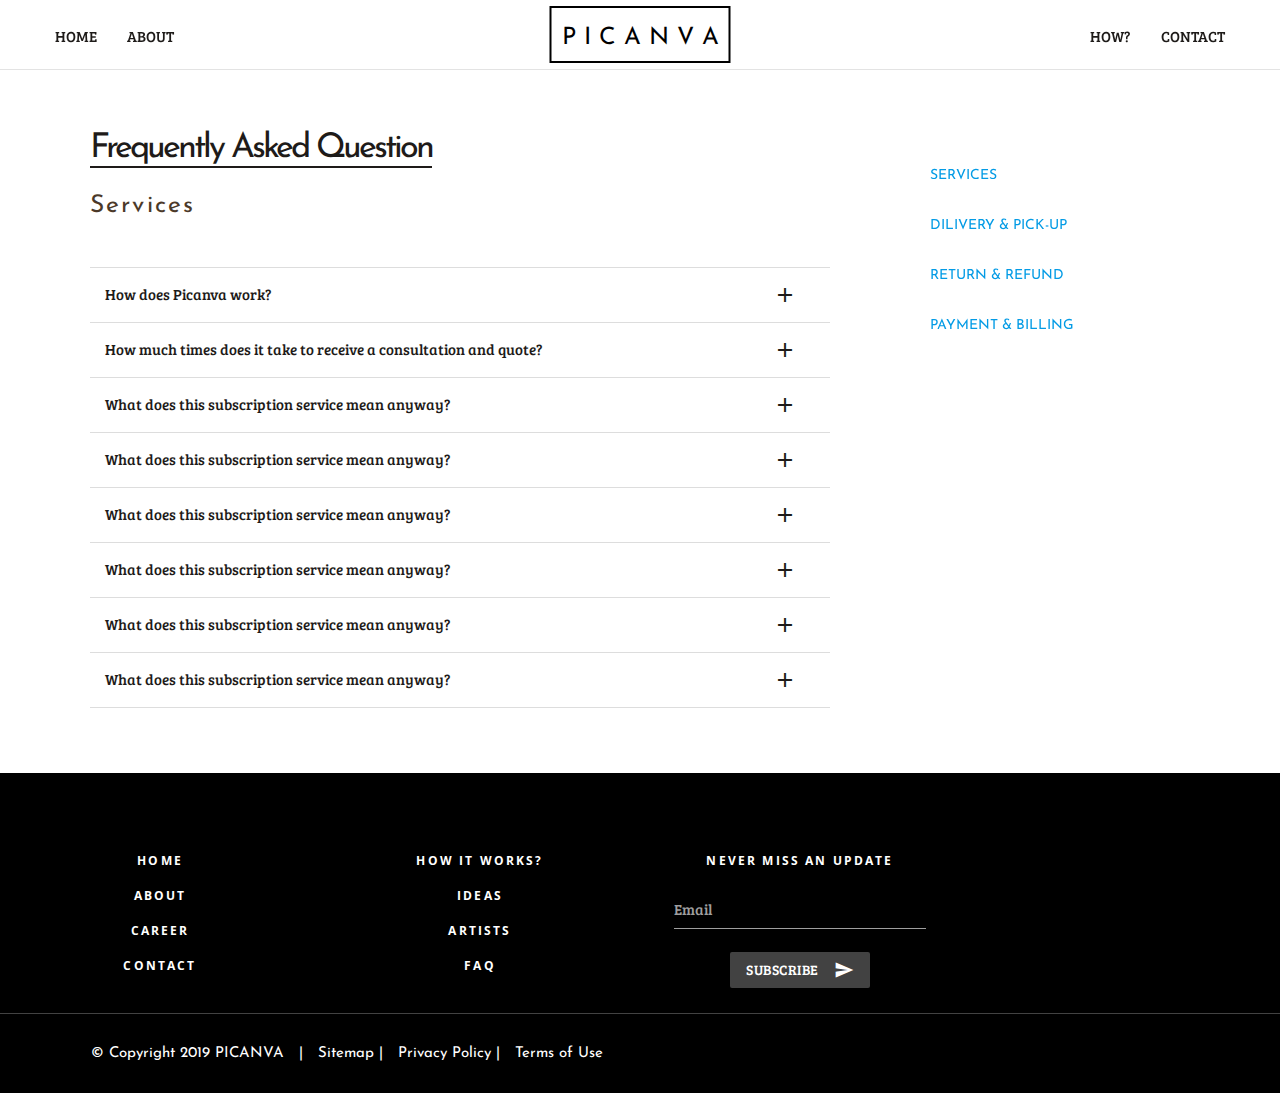
<file: pages/faq.html>
<!DOCTYPE html>
<html>

<head>
    <meta charset="utf-8" />
    <meta http-equiv="X-UA-Compatible" content="IE=edge" />
    <title>P I C A N V A | FAQ</title>
    <meta name="theme-color" content="#fff" />
    <meta name="viewport" content="width=device-width, initial-scale=1" />
    <script src="https://code.jquery.com/jquery-3.3.1.js"></script>
    <link rel="stylesheet" href="https://cdnjs.cloudflare.com/ajax/libs/materialize/1.0.0/css/materialize.min.css" />
    <link rel="stylesheet" href="../css/hover.css">
    <link rel="stylesheet" href="../main.css">
    <link rel="stylesheet" href="../css/faq.css">
    <link rel="shortcut icon" href="../images/favicon.png" type="image/x-icon" />
    <link href="https://fonts.googleapis.com/icon?family=Material+Icons" rel="stylesheet" />
    <link rel="stylesheet" href="https://cdnjs.cloudflare.com/ajax/libs/font-awesome/4.7.0/css/font-awesome.min.css" />
    <link rel="stylesheet" href="https://use.fontawesome.com/releases/v5.5.0/css/all.css"
        integrity="sha384-B4dIYHKNBt8Bc12p+WXckhzcICo0wtJAoU8YZTY5qE0Id1GSseTk6S+L3BlXeVIU" crossorigin="anonymous" />
    <link
        href="https://fonts.googleapis.com/css?family=Josefin+Sans|Open+Sans|Bree+Serif|Roboto+Slab|Comfortaa|Abril+Fatface|bree"
        rel="stylesheet" />
    <link rel="stylesheet" href="../css/aos-master/dist/aos.css" />
</head>

<body>
    <!-- Navigation -->
    <div class="navbar-fixed">
        <nav class="frame-padding z-depth-0 white black-text">
            <div class="nav-wrapper">
                <a href="#!" class="brand-logo center jos-sans">P I C A N V A</a>
                <a href="#" data-target="slide-out" class="sidenav-trigger"><i
                        class="material-icons black-text">menu</i></a>
                <ul class="hide-on-med-and-down">
                    <li><a class="hvr-underline-from-left" href="../index.html">HOME</a></li>
                    <li><a class="hvr-underline-from-left" href="../pages/about.html">ABOUT</a></li>
                </ul>
                <ul class="hide-on-med-and-down right">
                    <li><a class="hvr-underline-from-left" href="#how">HOW?</a></li>
                    <li><a class="hvr-underline-from-left" href="../index.html#contact">CONTACT</a></li>
                </ul>
            </div>
        </nav>
    </div>

    <!-- Sidebar Nav -->
    <ul id="slide-out" class="sidenav">
        <li>
            <div class="section">
                <h6 style="border: 1px solid #000; width:fit-content; padding:1%; margin: 0 auto;">picanva</h6>
            </div>
        </li>
        <li><a href="../index.html">Home</a></li>
        <li>
            <div class="divider"></div>
        </li>
        <li><a href="../pages/about.html">About us</a></li>
        <li>
            <div class="divider"></div>
        </li>
        <li><a href="./how.html">How it works?</a></li>
        <li>
            <div class="divider"></div>
        </li>
        <li><a href="../index.html#contact">Contact</a></li>
        <li>
            <div class="divider"></div>
        </li>
        <div style="position:fixed; bottom: 7%; width: 100%;" class="section">
            <div class="row" style="margin-bottom:0px;">
                <div class="col s3 m3 center">
                    <a href="https://www.facebook.com/picanva/" target="_blank" aria-label="Follow on Facebook">
                        <i class="fab fa-facebook-f"></i>
                    </a>
                </div>
                <div class="col s3 m3 center">
                    <a href="https://www.instagram.com/picanva/" target="_blank" aria-label="Follow on Instagram">
                        <i class="fab fa-instagram"></i>
                    </a>
                </div>
                <div class="col s3 m3 center">
                    <a href="https://www.linkedin.com/company/picanva" target="_blank" aria-label="Follow on LinkedIn">
                        <i class="fab fa-linkedin-in"></i>
                    </a>
                </div>
                <div class="col s3 m3 center">
                    <a href="https://twitter.com/picanvaorg" target="_blank" aria-label="Follow on Twitter">
                        <i class="fab fa-twitter"></i>
                    </a>
                </div>
            </div>
        </div>
    </ul>

    <!-- Social Links -->
    <div class="hide-on-med-and-down" id="page_share" style="opacity: 1;">
        <div class="social-links">
            <div class="inner">
                <a href="https://www.facebook.com/picanva/" target="_blank" aria-label="Follow on Facebook">
                    <i class="fab fa-facebook-f"></i>
                </a>
                <a href="https://www.instagram.com/picanva/" target="_blank" aria-label="Follow on Instagram">
                    <i class="fab fa-instagram"></i>
                </a>
                <a href="https://www.linkedin.com/company/picanva" target="_blank" aria-label="Follow on LinkedIn">
                    <i class="fab fa-linkedin-in"></i>
                </a>
                <a href="https://twitter.com/picanvaorg" target="_blank" aria-label="Follow on Twitter">
                    <i class="fab fa-twitter"></i>
                </a>
            </div>
        </div>
    </div>

    <div id="main">
        <!-- Main -->
        <div id="page-banner" class="frame-padding">
            <div class="banner-inner hide-on-med-and-down">
                <!-- Large devices -->
                <div id="content" class="left">
                    <h4 class="jos-sans"><span class="borderBottom">Frequently Asked Question</span> </h4>
                    <h5 id="sub-head" class="jos-sans">Services</h5>
                    <div class="section"></div>
                    <ul id="services" class="collapsible ques-box">
                        <li id="ques">
                            <div class="collapsible-header">
                                <p class="bree"><strong class="left">How does Picanva work?</strong><i
                                        class="material-icons right">add</i></p>
                            </div>
                            <div class="collapsible-body"><span style="color:rgb(109, 109, 109);">Have you always wanted
                                    to bring art to your office or home but don't know
                                    how to? We help you with that by connecting you with the right artist and give you a
                                    free consultation on how to make your space beautiful with art
                                    which also matches your budget.
                                </span></div>
                        </li>
                        <li id="ques">
                            <div class="collapsible-header">
                                <p class="bree"><strong class="left">How much times does it take to receive a
                                        consultation and quote?</strong><i class="material-icons right">add</i></p>
                            </div>
                            <div class="collapsible-body"><span style="color:rgb(109, 109, 109);">
                                    We make
                                </span></div>
                        </li>
                        <li id="ques">
                            <div class="collapsible-header">
                                <p class="bree"><strong class="left">What does this subscription service mean
                                        anyway?</strong><i class="material-icons right">add</i></p>
                            </div>
                            <div class="collapsible-body"><span style="color:rgb(109, 109, 109);">Lorem ipsum dolor sit,
                                    amet consectetur adipisicing
                                    elit. Ducimus officiis illum enim at nemo numquam, molestias totam impedit
                                    dolorum tempore aliquid reprehenderit aliquam velit sapiente rerum voluptates
                                    rem voluptatum ipsam!Totam iure voluptas fuga cupiditate. Ad dolorum, culpa
                                    quidem ipsam laboriosam eius inventore aliquid tenetur fugiat iusto iure illo
                                    aliquam, aspernatur eaque modi corporis molestias dicta ex totam praesentium
                                    sunt.</span></div>
                        </li>
                        <li id="ques">
                            <div class="collapsible-header">
                                <p class="bree"><strong class="left">What does this subscription service mean
                                        anyway?</strong><i class="material-icons right">add</i></p>
                            </div>
                            <div class="collapsible-body"><span style="color:rgb(109, 109, 109);">Lorem ipsum dolor sit,
                                    amet consectetur adipisicing
                                    elit. Ducimus officiis illum enim at nemo numquam, molestias totam impedit
                                    dolorum tempore aliquid reprehenderit aliquam velit sapiente rerum voluptates
                                    rem voluptatum ipsam!Totam iure voluptas fuga cupiditate. Ad dolorum, culpa
                                    quidem ipsam laboriosam eius inventore aliquid tenetur fugiat iusto iure illo
                                    aliquam, aspernatur eaque modi corporis molestias dicta ex totam praesentium
                                    sunt.</span></div>
                        </li>
                        <li id="ques">
                            <div class="collapsible-header">
                                <p class="bree"><strong class="left">What does this subscription service mean
                                        anyway?</strong><i class="material-icons right">add</i></p>
                            </div>
                            <div class="collapsible-body"><span style="color:rgb(109, 109, 109);">Lorem ipsum dolor sit,
                                    amet consectetur adipisicing
                                    elit. Ducimus officiis illum enim at nemo numquam, molestias totam impedit
                                    dolorum tempore aliquid reprehenderit aliquam velit sapiente rerum voluptates
                                    rem voluptatum ipsam!Totam iure voluptas fuga cupiditate. Ad dolorum, culpa
                                    quidem ipsam laboriosam eius inventore aliquid tenetur fugiat iusto iure illo
                                    aliquam, aspernatur eaque modi corporis molestias dicta ex totam praesentium
                                    sunt.</span></div>
                        </li>
                        <li id="ques">
                            <div class="collapsible-header">
                                <p class="bree"><strong class="left">What does this subscription service mean
                                        anyway?</strong><i class="material-icons right">add</i></p>
                            </div>
                            <div class="collapsible-body"><span style="color:rgb(109, 109, 109);">Lorem ipsum dolor sit,
                                    amet consectetur adipisicing
                                    elit. Ducimus officiis illum enim at nemo numquam, molestias totam impedit
                                    dolorum tempore aliquid reprehenderit aliquam velit sapiente rerum voluptates
                                    rem voluptatum ipsam!Totam iure voluptas fuga cupiditate. Ad dolorum, culpa
                                    quidem ipsam laboriosam eius inventore aliquid tenetur fugiat iusto iure illo
                                    aliquam, aspernatur eaque modi corporis molestias dicta ex totam praesentium
                                    sunt.</span></div>
                        </li>
                        <li id="ques">
                            <div class="collapsible-header">
                                <p class="bree"><strong class="left">What does this subscription service mean
                                        anyway?</strong><i class="material-icons right">add</i></p>
                            </div>
                            <div class="collapsible-body"><span style="color:rgb(109, 109, 109);">Lorem ipsum dolor sit,
                                    amet consectetur adipisicing
                                    elit. Ducimus officiis illum enim at nemo numquam, molestias totam impedit
                                    dolorum tempore aliquid reprehenderit aliquam velit sapiente rerum voluptates
                                    rem voluptatum ipsam!Totam iure voluptas fuga cupiditate. Ad dolorum, culpa
                                    quidem ipsam laboriosam eius inventore aliquid tenetur fugiat iusto iure illo
                                    aliquam, aspernatur eaque modi corporis molestias dicta ex totam praesentium
                                    sunt.</span></div>
                        </li>
                        <li id="ques">
                            <div class="collapsible-header">
                                <p class="bree"><strong class="left">What does this subscription service mean
                                        anyway?</strong><i class="material-icons right">add</i></p>
                            </div>
                            <div class="collapsible-body"><span>Lorem ipsum dolor sit, amet consectetur adipisicing
                                    elit. Ducimus officiis illum enim at nemo numquam, molestias totam impedit
                                    dolorum tempore aliquid reprehenderit aliquam velit sapiente rerum voluptates
                                    rem voluptatum ipsam!Totam iure voluptas fuga cupiditate. Ad dolorum, culpa
                                    quidem ipsam laboriosam eius inventore aliquid tenetur fugiat iusto iure illo
                                    aliquam, aspernatur eaque modi corporis molestias dicta ex totam praesentium
                                    sunt.</span></div>
                        </li>
                    </ul>
                    <ul id="del" class="collapsible ques-box">
                        <li id="ques">
                            <div class="collapsible-header">
                                <p class="bree"><strong class="left">I missed out on my scheduled delivery. What do I
                                        do now?</strong><i class="material-icons right">add</i></p>
                            </div>
                            <div class="collapsible-body"><span>Lorem ipsum dolor sit, amet consectetur adipisicing
                                    elit. Ducimus officiis illum enim at nemo numquam, molestias totam impedit
                                    dolorum tempore aliquid reprehenderit aliquam velit sapiente rerum voluptates
                                    rem voluptatum ipsam!Totam iure voluptas fuga cupiditate. Ad dolorum, culpa
                                    quidem ipsam laboriosam eius inventore aliquid tenetur fugiat iusto iure illo
                                    aliquam, aspernatur eaque modi corporis molestias dicta ex totam praesentium
                                    sunt.</span></div>
                        </li>
                        <li id="ques">
                            <div class="collapsible-header">
                                <p class="bree"><strong class="left">I missed out on my scheduled delivery. What do I
                                        do now?</strong><i class="material-icons right">add</i></p>
                            </div>
                            <div class="collapsible-body"><span>Lorem ipsum dolor sit, amet consectetur adipisicing
                                    elit. Ducimus officiis illum enim at nemo numquam, molestias totam impedit
                                    dolorum tempore aliquid reprehenderit aliquam velit sapiente rerum voluptates
                                    rem voluptatum ipsam!Totam iure voluptas fuga cupiditate. Ad dolorum, culpa
                                    quidem ipsam laboriosam eius inventore aliquid tenetur fugiat iusto iure illo
                                    aliquam, aspernatur eaque modi corporis molestias dicta ex totam praesentium
                                    sunt.</span></div>
                        </li>
                        <li id="ques">
                            <div class="collapsible-header">
                                <p class="bree"><strong class="left">I missed out on my scheduled delivery. What do I
                                        do now?</strong><i class="material-icons right">add</i></p>
                            </div>
                            <div class="collapsible-body"><span>Lorem ipsum dolor sit, amet consectetur adipisicing
                                    elit. Ducimus officiis illum enim at nemo numquam, molestias totam impedit
                                    dolorum tempore aliquid reprehenderit aliquam velit sapiente rerum voluptates
                                    rem voluptatum ipsam!Totam iure voluptas fuga cupiditate. Ad dolorum, culpa
                                    quidem ipsam laboriosam eius inventore aliquid tenetur fugiat iusto iure illo
                                    aliquam, aspernatur eaque modi corporis molestias dicta ex totam praesentium
                                    sunt.</span></div>
                        </li>
                        <li id="ques">
                            <div class="collapsible-header">
                                <p class="bree"><strong class="left">I missed out on my scheduled delivery. What do I
                                        do now?</strong><i class="material-icons right">add</i></p>
                            </div>
                            <div class="collapsible-body"><span>Lorem ipsum dolor sit, amet consectetur adipisicing
                                    elit. Ducimus officiis illum enim at nemo numquam, molestias totam impedit
                                    dolorum tempore aliquid reprehenderit aliquam velit sapiente rerum voluptates
                                    rem voluptatum ipsam!Totam iure voluptas fuga cupiditate. Ad dolorum, culpa
                                    quidem ipsam laboriosam eius inventore aliquid tenetur fugiat iusto iure illo
                                    aliquam, aspernatur eaque modi corporis molestias dicta ex totam praesentium
                                    sunt.</span></div>
                        </li>
                        <li id="ques">
                            <div class="collapsible-header">
                                <p class="bree"><strong class="left">I missed out on my scheduled delivery. What do I
                                        do now?</strong><i class="material-icons right">add</i></p>
                            </div>
                            <div class="collapsible-body"><span>Lorem ipsum dolor sit, amet consectetur adipisicing
                                    elit. Ducimus officiis illum enim at nemo numquam, molestias totam impedit
                                    dolorum tempore aliquid reprehenderit aliquam velit sapiente rerum voluptates
                                    rem voluptatum ipsam!Totam iure voluptas fuga cupiditate. Ad dolorum, culpa
                                    quidem ipsam laboriosam eius inventore aliquid tenetur fugiat iusto iure illo
                                    aliquam, aspernatur eaque modi corporis molestias dicta ex totam praesentium
                                    sunt.</span></div>
                        </li>
                        <li id="ques">
                            <div class="collapsible-header">
                                <p class="bree"><strong class="left">What does this subscription service mean
                                        anyway?</strong><i class="material-icons right">add</i></p>
                            </div>
                            <div class="collapsible-body"><span>Lorem ipsum dolor sit, amet consectetur adipisicing
                                    elit. Ducimus officiis illum enim at nemo numquam, molestias totam impedit
                                    dolorum tempore aliquid reprehenderit aliquam velit sapiente rerum voluptates
                                    rem voluptatum ipsam!Totam iure voluptas fuga cupiditate. Ad dolorum, culpa
                                    quidem ipsam laboriosam eius inventore aliquid tenetur fugiat iusto iure illo
                                    aliquam, aspernatur eaque modi corporis molestias dicta ex totam praesentium
                                    sunt.</span></div>
                        </li>
                        <li id="ques">
                            <div class="collapsible-header">
                                <p class="bree"><strong class="left">What does this subscription service mean
                                        anyway?</strong><i class="material-icons right">add</i></p>
                            </div>
                            <div class="collapsible-body"><span>Lorem ipsum dolor sit, amet consectetur adipisicing
                                    elit. Ducimus officiis illum enim at nemo numquam, molestias totam impedit
                                    dolorum tempore aliquid reprehenderit aliquam velit sapiente rerum voluptates
                                    rem voluptatum ipsam!Totam iure voluptas fuga cupiditate. Ad dolorum, culpa
                                    quidem ipsam laboriosam eius inventore aliquid tenetur fugiat iusto iure illo
                                    aliquam, aspernatur eaque modi corporis molestias dicta ex totam praesentium
                                    sunt.</span></div>
                        </li>
                        <li id="ques">
                            <div class="collapsible-header">
                                <p class="bree"><strong class="left">What does this subscription service mean
                                        anyway?</strong><i class="material-icons right">add</i></p>
                            </div>
                            <div class="collapsible-body"><span>Lorem ipsum dolor sit, amet consectetur adipisicing
                                    elit. Ducimus officiis illum enim at nemo numquam, molestias totam impedit
                                    dolorum tempore aliquid reprehenderit aliquam velit sapiente rerum voluptates
                                    rem voluptatum ipsam!Totam iure voluptas fuga cupiditate. Ad dolorum, culpa
                                    quidem ipsam laboriosam eius inventore aliquid tenetur fugiat iusto iure illo
                                    aliquam, aspernatur eaque modi corporis molestias dicta ex totam praesentium
                                    sunt.</span></div>
                        </li>
                    </ul>
                    <ul id="rtrn" class="collapsible ques-box">
                        <li id="ques">
                            <div class="collapsible-header">
                                <p class="bree"><strong class="left">What does this subscription service mean
                                        anyway?</strong><i class="material-icons right">add</i></p>
                            </div>
                            <div class="collapsible-body"><span>Lorem ipsum dolor sit, amet consectetur adipisicing
                                    elit. Ducimus officiis illum enim at nemo numquam, molestias totam impedit
                                    dolorum tempore aliquid reprehenderit aliquam velit sapiente rerum voluptates
                                    rem voluptatum ipsam!Totam iure voluptas fuga cupiditate. Ad dolorum, culpa
                                    quidem ipsam laboriosam eius inventore aliquid tenetur fugiat iusto iure illo
                                    aliquam, aspernatur eaque modi corporis molestias dicta ex totam praesentium
                                    sunt.</span></div>
                        </li>
                        <li id="ques">
                            <div class="collapsible-header">
                                <p class="bree"><strong class="left">What does this subscription service mean
                                        anyway?</strong><i class="material-icons right">add</i></p>
                            </div>
                            <div class="collapsible-body"><span>Lorem ipsum dolor sit, amet consectetur adipisicing
                                    elit. Ducimus officiis illum enim at nemo numquam, molestias totam impedit
                                    dolorum tempore aliquid reprehenderit aliquam velit sapiente rerum voluptates
                                    rem voluptatum ipsam!Totam iure voluptas fuga cupiditate. Ad dolorum, culpa
                                    quidem ipsam laboriosam eius inventore aliquid tenetur fugiat iusto iure illo
                                    aliquam, aspernatur eaque modi corporis molestias dicta ex totam praesentium
                                    sunt.</span></div>
                        </li>
                        <li id="ques">
                            <div class="collapsible-header">
                                <p class="bree"><strong class="left">What does this subscription service mean
                                        anyway?</strong><i class="material-icons right">add</i></p>
                            </div>
                            <div class="collapsible-body"><span>Lorem ipsum dolor sit, amet consectetur adipisicing
                                    elit. Ducimus officiis illum enim at nemo numquam, molestias totam impedit
                                    dolorum tempore aliquid reprehenderit aliquam velit sapiente rerum voluptates
                                    rem voluptatum ipsam!Totam iure voluptas fuga cupiditate. Ad dolorum, culpa
                                    quidem ipsam laboriosam eius inventore aliquid tenetur fugiat iusto iure illo
                                    aliquam, aspernatur eaque modi corporis molestias dicta ex totam praesentium
                                    sunt.</span></div>
                        </li>
                        <li id="ques">
                            <div class="collapsible-header">
                                <p class="bree"><strong class="left">What does this subscription service mean
                                        anyway?</strong><i class="material-icons right">add</i></p>
                            </div>
                            <div class="collapsible-body"><span>Lorem ipsum dolor sit, amet consectetur adipisicing
                                    elit. Ducimus officiis illum enim at nemo numquam, molestias totam impedit
                                    dolorum tempore aliquid reprehenderit aliquam velit sapiente rerum voluptates
                                    rem voluptatum ipsam!Totam iure voluptas fuga cupiditate. Ad dolorum, culpa
                                    quidem ipsam laboriosam eius inventore aliquid tenetur fugiat iusto iure illo
                                    aliquam, aspernatur eaque modi corporis molestias dicta ex totam praesentium
                                    sunt.</span></div>
                        </li>
                        <li id="ques">
                            <div class="collapsible-header">
                                <p class="bree"><strong class="left">What does this subscription service mean
                                        anyway?</strong><i class="material-icons right">add</i></p>
                            </div>
                            <div class="collapsible-body"><span>Lorem ipsum dolor sit, amet consectetur adipisicing
                                    elit. Ducimus officiis illum enim at nemo numquam, molestias totam impedit
                                    dolorum tempore aliquid reprehenderit aliquam velit sapiente rerum voluptates
                                    rem voluptatum ipsam!Totam iure voluptas fuga cupiditate. Ad dolorum, culpa
                                    quidem ipsam laboriosam eius inventore aliquid tenetur fugiat iusto iure illo
                                    aliquam, aspernatur eaque modi corporis molestias dicta ex totam praesentium
                                    sunt.</span></div>
                        </li>
                        <li id="ques">
                            <div class="collapsible-header">
                                <p class="bree"><strong class="left">What does this subscription service mean
                                        anyway?</strong><i class="material-icons right">add</i></p>
                            </div>
                            <div class="collapsible-body"><span>Lorem ipsum dolor sit, amet consectetur adipisicing
                                    elit. Ducimus officiis illum enim at nemo numquam, molestias totam impedit
                                    dolorum tempore aliquid reprehenderit aliquam velit sapiente rerum voluptates
                                    rem voluptatum ipsam!Totam iure voluptas fuga cupiditate. Ad dolorum, culpa
                                    quidem ipsam laboriosam eius inventore aliquid tenetur fugiat iusto iure illo
                                    aliquam, aspernatur eaque modi corporis molestias dicta ex totam praesentium
                                    sunt.</span></div>
                        </li>
                        <li id="ques">
                            <div class="collapsible-header">
                                <p class="bree"><strong class="left">What does this subscription service mean
                                        anyway?</strong><i class="material-icons right">add</i></p>
                            </div>
                            <div class="collapsible-body"><span>Lorem ipsum dolor sit, amet consectetur adipisicing
                                    elit. Ducimus officiis illum enim at nemo numquam, molestias totam impedit
                                    dolorum tempore aliquid reprehenderit aliquam velit sapiente rerum voluptates
                                    rem voluptatum ipsam!Totam iure voluptas fuga cupiditate. Ad dolorum, culpa
                                    quidem ipsam laboriosam eius inventore aliquid tenetur fugiat iusto iure illo
                                    aliquam, aspernatur eaque modi corporis molestias dicta ex totam praesentium
                                    sunt.</span></div>
                        </li>
                        <li id="ques">
                            <div class="collapsible-header">
                                <p class="bree"><strong class="left">What does this subscription service mean
                                        anyway?</strong><i class="material-icons right">add</i></p>
                            </div>
                            <div class="collapsible-body"><span>Lorem ipsum dolor sit, amet consectetur adipisicing
                                    elit. Ducimus officiis illum enim at nemo numquam, molestias totam impedit
                                    dolorum tempore aliquid reprehenderit aliquam velit sapiente rerum voluptates
                                    rem voluptatum ipsam!Totam iure voluptas fuga cupiditate. Ad dolorum, culpa
                                    quidem ipsam laboriosam eius inventore aliquid tenetur fugiat iusto iure illo
                                    aliquam, aspernatur eaque modi corporis molestias dicta ex totam praesentium
                                    sunt.</span></div>
                        </li>
                    </ul>
                    <ul id="pay" class="collapsible ques-box">
                        <li id="ques">
                            <div class="collapsible-header">
                                <p class="bree"><strong class="left">I missed out on my scheduled delivery. What do I
                                        do now?</strong><i class="material-icons right">add</i></p>
                            </div>
                            <div class="collapsible-body"><span>Lorem ipsum dolor sit, amet consectetur adipisicing
                                    elit. Ducimus officiis illum enim at nemo numquam, molestias totam impedit
                                    dolorum tempore aliquid reprehenderit aliquam velit sapiente rerum voluptates
                                    rem voluptatum ipsam!Totam iure voluptas fuga cupiditate. Ad dolorum, culpa
                                    quidem ipsam laboriosam eius inventore aliquid tenetur fugiat iusto iure illo
                                    aliquam, aspernatur eaque modi corporis molestias dicta ex totam praesentium
                                    sunt.</span></div>
                        </li>
                        <li id="ques">
                            <div class="collapsible-header">
                                <p class="bree"><strong class="left">I missed out on my scheduled delivery. What do I
                                        do now?</strong><i class="material-icons right">add</i></p>
                            </div>
                            <div class="collapsible-body"><span>Lorem ipsum dolor sit, amet consectetur adipisicing
                                    elit. Ducimus officiis illum enim at nemo numquam, molestias totam impedit
                                    dolorum tempore aliquid reprehenderit aliquam velit sapiente rerum voluptates
                                    rem voluptatum ipsam!Totam iure voluptas fuga cupiditate. Ad dolorum, culpa
                                    quidem ipsam laboriosam eius inventore aliquid tenetur fugiat iusto iure illo
                                    aliquam, aspernatur eaque modi corporis molestias dicta ex totam praesentium
                                    sunt.</span></div>
                        </li>
                        <li id="ques">
                            <div class="collapsible-header">
                                <p class="bree"><strong class="left">I missed out on my scheduled delivery. What do I
                                        do now?</strong><i class="material-icons right">add</i></p>
                            </div>
                            <div class="collapsible-body"><span>Lorem ipsum dolor sit, amet consectetur adipisicing
                                    elit. Ducimus officiis illum enim at nemo numquam, molestias totam impedit
                                    dolorum tempore aliquid reprehenderit aliquam velit sapiente rerum voluptates
                                    rem voluptatum ipsam!Totam iure voluptas fuga cupiditate. Ad dolorum, culpa
                                    quidem ipsam laboriosam eius inventore aliquid tenetur fugiat iusto iure illo
                                    aliquam, aspernatur eaque modi corporis molestias dicta ex totam praesentium
                                    sunt.</span></div>
                        </li>
                        <li id="ques">
                            <div class="collapsible-header">
                                <p class="bree"><strong class="left">I missed out on my scheduled delivery. What do I
                                        do now?</strong><i class="material-icons right">add</i></p>
                            </div>
                            <div class="collapsible-body"><span>Lorem ipsum dolor sit, amet consectetur adipisicing
                                    elit. Ducimus officiis illum enim at nemo numquam, molestias totam impedit
                                    dolorum tempore aliquid reprehenderit aliquam velit sapiente rerum voluptates
                                    rem voluptatum ipsam!Totam iure voluptas fuga cupiditate. Ad dolorum, culpa
                                    quidem ipsam laboriosam eius inventore aliquid tenetur fugiat iusto iure illo
                                    aliquam, aspernatur eaque modi corporis molestias dicta ex totam praesentium
                                    sunt.</span></div>
                        </li>
                        <li id="ques">
                            <div class="collapsible-header">
                                <p class="bree"><strong class="left">I missed out on my scheduled delivery. What do I
                                        do now?</strong><i class="material-icons right">add</i></p>
                            </div>
                            <div class="collapsible-body"><span>Lorem ipsum dolor sit, amet consectetur adipisicing
                                    elit. Ducimus officiis illum enim at nemo numquam, molestias totam impedit
                                    dolorum tempore aliquid reprehenderit aliquam velit sapiente rerum voluptates
                                    rem voluptatum ipsam!Totam iure voluptas fuga cupiditate. Ad dolorum, culpa
                                    quidem ipsam laboriosam eius inventore aliquid tenetur fugiat iusto iure illo
                                    aliquam, aspernatur eaque modi corporis molestias dicta ex totam praesentium
                                    sunt.</span></div>
                        </li>
                        <li id="ques">
                            <div class="collapsible-header">
                                <p class="bree"><strong class="left">What does this subscription service mean
                                        anyway?</strong><i class="material-icons right">add</i></p>
                            </div>
                            <div class="collapsible-body"><span>Lorem ipsum dolor sit, amet consectetur adipisicing
                                    elit. Ducimus officiis illum enim at nemo numquam, molestias totam impedit
                                    dolorum tempore aliquid reprehenderit aliquam velit sapiente rerum voluptates
                                    rem voluptatum ipsam!Totam iure voluptas fuga cupiditate. Ad dolorum, culpa
                                    quidem ipsam laboriosam eius inventore aliquid tenetur fugiat iusto iure illo
                                    aliquam, aspernatur eaque modi corporis molestias dicta ex totam praesentium
                                    sunt.</span></div>
                        </li>
                        <li id="ques">
                            <div class="collapsible-header">
                                <p class="bree"><strong class="left">What does this subscription service mean
                                        anyway?</strong><i class="material-icons right">add</i></p>
                            </div>
                            <div class="collapsible-body"><span>Lorem ipsum dolor sit, amet consectetur adipisicing
                                    elit. Ducimus officiis illum enim at nemo numquam, molestias totam impedit
                                    dolorum tempore aliquid reprehenderit aliquam velit sapiente rerum voluptates
                                    rem voluptatum ipsam!Totam iure voluptas fuga cupiditate. Ad dolorum, culpa
                                    quidem ipsam laboriosam eius inventore aliquid tenetur fugiat iusto iure illo
                                    aliquam, aspernatur eaque modi corporis molestias dicta ex totam praesentium
                                    sunt.</span></div>
                        </li>
                        <li id="ques">
                            <div class="collapsible-header">
                                <p class="bree"><strong class="left">What does this subscription service mean
                                        anyway?</strong><i class="material-icons right">add</i></p>
                            </div>
                            <div class="collapsible-body"><span>Lorem ipsum dolor sit, amet consectetur adipisicing
                                    elit. Ducimus officiis illum enim at nemo numquam, molestias totam impedit
                                    dolorum tempore aliquid reprehenderit aliquam velit sapiente rerum voluptates
                                    rem voluptatum ipsam!Totam iure voluptas fuga cupiditate. Ad dolorum, culpa
                                    quidem ipsam laboriosam eius inventore aliquid tenetur fugiat iusto iure illo
                                    aliquam, aspernatur eaque modi corporis molestias dicta ex totam praesentium
                                    sunt.</span></div>
                        </li>
                    </ul>
                </div>
                <div id="faq-nav" class="right valign-wrapper">
                    <ul class="section">
                        <li class="hvr-overline-from-left" id="serv-sel"><a href="#!">Services</a></li><br>
                        <li class="hvr-overline-from-left" id="del-sel"><a href="#!">Dilivery & Pick-up</a></li><br>
                        <li class="hvr-overline-from-left" id="rtrn-sel"><a href="#!">Return & Refund</a></li><br>
                        <li class="hvr-overline-from-left" id="pay-sel"><a href="#!">Payment & Billing</a></li>
                    </ul>
                </div>
            </div>
            <div class="hide-on-large-only">
                <!-- Medium and small devices -->
                <h4 class="jos-sans head"><span class="borderBottom">Freq</span>uently Asked Question</h4>
                <div id="faq-nav" class="valign-wrapper">
                    <ul>
                        <li class="hvr-overline-from-left" id="serv-sel"><a href="#!">Services</a></li><br>
                        <li class="hvr-overline-from-left" id="del-sel"><a href="#!">Dilivery & Pick-up</a></li><br>
                        <li class="hvr-overline-from-left" id="rtrn-sel"><a href="#!">Return & Refund</a></li><br>
                        <li class="hvr-overline-from-left" id="pay-sel"><a href="#!">Payment & Billing</a></li>
                    </ul>
                </div>
                <div id="content">
                    <h5 id="sub-head" class="jos-sans">Services</h5>
                    <div class="section"></div>
                    <ul id="services" class="collapsible ques-box">
                        <li id="ques">
                            <div class="collapsible-header">
                                <p class="bree"><strong class="left">What does this subscription service mean
                                        anyway?</strong><i class="material-icons right">add</i></p>
                            </div>
                            <div class="collapsible-body"><span>Lorem ipsum dolor sit, amet consectetur adipisicing
                                    elit. Ducimus officiis illum enim at nemo numquam, molestias totam impedit
                                    dolorum tempore aliquid reprehenderit aliquam velit sapiente rerum voluptates
                                    rem voluptatum ipsam!Totam iure voluptas fuga cupiditate. Ad dolorum, culpa
                                    quidem ipsam laboriosam eius inventore aliquid tenetur fugiat iusto iure illo
                                    aliquam, aspernatur eaque modi corporis molestias dicta ex totam praesentium
                                    sunt.</span></div>
                        </li>
                        <li id="ques">
                            <div class="collapsible-header">
                                <p class="bree"><strong class="left">What does this subscription service mean
                                        anyway?</strong><i class="material-icons right">add</i></p>
                            </div>
                            <div class="collapsible-body"><span>Lorem ipsum dolor sit, amet consectetur adipisicing
                                    elit. Ducimus officiis illum enim at nemo numquam, molestias totam impedit
                                    dolorum tempore aliquid reprehenderit aliquam velit sapiente rerum voluptates
                                    rem voluptatum ipsam!Totam iure voluptas fuga cupiditate. Ad dolorum, culpa
                                    quidem ipsam laboriosam eius inventore aliquid tenetur fugiat iusto iure illo
                                    aliquam, aspernatur eaque modi corporis molestias dicta ex totam praesentium
                                    sunt.</span></div>
                        </li>
                        <li id="ques">
                            <div class="collapsible-header">
                                <p class="bree"><strong class="left">What does this subscription service mean
                                        anyway?</strong><i class="material-icons right">add</i></p>
                            </div>
                            <div class="collapsible-body"><span>Lorem ipsum dolor sit, amet consectetur adipisicing
                                    elit. Ducimus officiis illum enim at nemo numquam, molestias totam impedit
                                    dolorum tempore aliquid reprehenderit aliquam velit sapiente rerum voluptates
                                    rem voluptatum ipsam!Totam iure voluptas fuga cupiditate. Ad dolorum, culpa
                                    quidem ipsam laboriosam eius inventore aliquid tenetur fugiat iusto iure illo
                                    aliquam, aspernatur eaque modi corporis molestias dicta ex totam praesentium
                                    sunt.</span></div>
                        </li>
                        <li id="ques">
                            <div class="collapsible-header">
                                <p class="bree"><strong class="left">What does this subscription service mean
                                        anyway?</strong><i class="material-icons right">add</i></p>
                            </div>
                            <div class="collapsible-body"><span>Lorem ipsum dolor sit, amet consectetur adipisicing
                                    elit. Ducimus officiis illum enim at nemo numquam, molestias totam impedit
                                    dolorum tempore aliquid reprehenderit aliquam velit sapiente rerum voluptates
                                    rem voluptatum ipsam!Totam iure voluptas fuga cupiditate. Ad dolorum, culpa
                                    quidem ipsam laboriosam eius inventore aliquid tenetur fugiat iusto iure illo
                                    aliquam, aspernatur eaque modi corporis molestias dicta ex totam praesentium
                                    sunt.</span></div>
                        </li>
                        <li id="ques">
                            <div class="collapsible-header">
                                <p class="bree"><strong class="left">What does this subscription service mean
                                        anyway?</strong><i class="material-icons right">add</i></p>
                            </div>
                            <div class="collapsible-body"><span>Lorem ipsum dolor sit, amet consectetur adipisicing
                                    elit. Ducimus officiis illum enim at nemo numquam, molestias totam impedit
                                    dolorum tempore aliquid reprehenderit aliquam velit sapiente rerum voluptates
                                    rem voluptatum ipsam!Totam iure voluptas fuga cupiditate. Ad dolorum, culpa
                                    quidem ipsam laboriosam eius inventore aliquid tenetur fugiat iusto iure illo
                                    aliquam, aspernatur eaque modi corporis molestias dicta ex totam praesentium
                                    sunt.</span></div>
                        </li>
                        <li id="ques">
                            <div class="collapsible-header">
                                <p class="bree"><strong class="left">What does this subscription service mean
                                        anyway?</strong><i class="material-icons right">add</i></p>
                            </div>
                            <div class="collapsible-body"><span>Lorem ipsum dolor sit, amet consectetur adipisicing
                                    elit. Ducimus officiis illum enim at nemo numquam, molestias totam impedit
                                    dolorum tempore aliquid reprehenderit aliquam velit sapiente rerum voluptates
                                    rem voluptatum ipsam!Totam iure voluptas fuga cupiditate. Ad dolorum, culpa
                                    quidem ipsam laboriosam eius inventore aliquid tenetur fugiat iusto iure illo
                                    aliquam, aspernatur eaque modi corporis molestias dicta ex totam praesentium
                                    sunt.</span></div>
                        </li>
                        <li id="ques">
                            <div class="collapsible-header">
                                <p class="bree"><strong class="left">What does this subscription service mean
                                        anyway?</strong><i class="material-icons right">add</i></p>
                            </div>
                            <div class="collapsible-body"><span>Lorem ipsum dolor sit, amet consectetur adipisicing
                                    elit. Ducimus officiis illum enim at nemo numquam, molestias totam impedit
                                    dolorum tempore aliquid reprehenderit aliquam velit sapiente rerum voluptates
                                    rem voluptatum ipsam!Totam iure voluptas fuga cupiditate. Ad dolorum, culpa
                                    quidem ipsam laboriosam eius inventore aliquid tenetur fugiat iusto iure illo
                                    aliquam, aspernatur eaque modi corporis molestias dicta ex totam praesentium
                                    sunt.</span></div>
                        </li>
                        <li id="ques">
                            <div class="collapsible-header">
                                <p class="bree"><strong class="left">What does this subscription service mean
                                        anyway?</strong><i class="material-icons right">add</i></p>
                            </div>
                            <div class="collapsible-body"><span>Lorem ipsum dolor sit, amet consectetur adipisicing
                                    elit. Ducimus officiis illum enim at nemo numquam, molestias totam impedit
                                    dolorum tempore aliquid reprehenderit aliquam velit sapiente rerum voluptates
                                    rem voluptatum ipsam!Totam iure voluptas fuga cupiditate. Ad dolorum, culpa
                                    quidem ipsam laboriosam eius inventore aliquid tenetur fugiat iusto iure illo
                                    aliquam, aspernatur eaque modi corporis molestias dicta ex totam praesentium
                                    sunt.</span></div>
                        </li>
                    </ul>
                    <ul id="del" class="collapsible ques-box">
                        <li id="ques">
                            <div class="collapsible-header">
                                <p class="bree"><strong class="left">I missed out on my scheduled delivery. What do I
                                        do now?</strong><i class="material-icons right">add</i></p>
                            </div>
                            <div class="collapsible-body"><span>Lorem ipsum dolor sit, amet consectetur adipisicing
                                    elit. Ducimus officiis illum enim at nemo numquam, molestias totam impedit
                                    dolorum tempore aliquid reprehenderit aliquam velit sapiente rerum voluptates
                                    rem voluptatum ipsam!Totam iure voluptas fuga cupiditate. Ad dolorum, culpa
                                    quidem ipsam laboriosam eius inventore aliquid tenetur fugiat iusto iure illo
                                    aliquam, aspernatur eaque modi corporis molestias dicta ex totam praesentium
                                    sunt.</span></div>
                        </li>
                        <li id="ques">
                            <div class="collapsible-header">
                                <p class="bree"><strong class="left">I missed out on my scheduled delivery. What do I
                                        do now?</strong><i class="material-icons right">add</i></p>
                            </div>
                            <div class="collapsible-body"><span>Lorem ipsum dolor sit, amet consectetur adipisicing
                                    elit. Ducimus officiis illum enim at nemo numquam, molestias totam impedit
                                    dolorum tempore aliquid reprehenderit aliquam velit sapiente rerum voluptates
                                    rem voluptatum ipsam!Totam iure voluptas fuga cupiditate. Ad dolorum, culpa
                                    quidem ipsam laboriosam eius inventore aliquid tenetur fugiat iusto iure illo
                                    aliquam, aspernatur eaque modi corporis molestias dicta ex totam praesentium
                                    sunt.</span></div>
                        </li>
                        <li id="ques">
                            <div class="collapsible-header">
                                <p class="bree"><strong class="left">I missed out on my scheduled delivery. What do I
                                        do now?</strong><i class="material-icons right">add</i></p>
                            </div>
                            <div class="collapsible-body"><span>Lorem ipsum dolor sit, amet consectetur adipisicing
                                    elit. Ducimus officiis illum enim at nemo numquam, molestias totam impedit
                                    dolorum tempore aliquid reprehenderit aliquam velit sapiente rerum voluptates
                                    rem voluptatum ipsam!Totam iure voluptas fuga cupiditate. Ad dolorum, culpa
                                    quidem ipsam laboriosam eius inventore aliquid tenetur fugiat iusto iure illo
                                    aliquam, aspernatur eaque modi corporis molestias dicta ex totam praesentium
                                    sunt.</span></div>
                        </li>
                        <li id="ques">
                            <div class="collapsible-header">
                                <p class="bree"><strong class="left">I missed out on my scheduled delivery. What do I
                                        do now?</strong><i class="material-icons right">add</i></p>
                            </div>
                            <div class="collapsible-body"><span>Lorem ipsum dolor sit, amet consectetur adipisicing
                                    elit. Ducimus officiis illum enim at nemo numquam, molestias totam impedit
                                    dolorum tempore aliquid reprehenderit aliquam velit sapiente rerum voluptates
                                    rem voluptatum ipsam!Totam iure voluptas fuga cupiditate. Ad dolorum, culpa
                                    quidem ipsam laboriosam eius inventore aliquid tenetur fugiat iusto iure illo
                                    aliquam, aspernatur eaque modi corporis molestias dicta ex totam praesentium
                                    sunt.</span></div>
                        </li>
                        <li id="ques">
                            <div class="collapsible-header">
                                <p class="bree"><strong class="left">I missed out on my scheduled delivery. What do I
                                        do now?</strong><i class="material-icons right">add</i></p>
                            </div>
                            <div class="collapsible-body"><span>Lorem ipsum dolor sit, amet consectetur adipisicing
                                    elit. Ducimus officiis illum enim at nemo numquam, molestias totam impedit
                                    dolorum tempore aliquid reprehenderit aliquam velit sapiente rerum voluptates
                                    rem voluptatum ipsam!Totam iure voluptas fuga cupiditate. Ad dolorum, culpa
                                    quidem ipsam laboriosam eius inventore aliquid tenetur fugiat iusto iure illo
                                    aliquam, aspernatur eaque modi corporis molestias dicta ex totam praesentium
                                    sunt.</span></div>
                        </li>
                        <li id="ques">
                            <div class="collapsible-header">
                                <p class="bree"><strong class="left">What does this subscription service mean
                                        anyway?</strong><i class="material-icons right">add</i></p>
                            </div>
                            <div class="collapsible-body"><span>Lorem ipsum dolor sit, amet consectetur adipisicing
                                    elit. Ducimus officiis illum enim at nemo numquam, molestias totam impedit
                                    dolorum tempore aliquid reprehenderit aliquam velit sapiente rerum voluptates
                                    rem voluptatum ipsam!Totam iure voluptas fuga cupiditate. Ad dolorum, culpa
                                    quidem ipsam laboriosam eius inventore aliquid tenetur fugiat iusto iure illo
                                    aliquam, aspernatur eaque modi corporis molestias dicta ex totam praesentium
                                    sunt.</span></div>
                        </li>
                        <li id="ques">
                            <div class="collapsible-header">
                                <p class="bree"><strong class="left">What does this subscription service mean
                                        anyway?</strong><i class="material-icons right">add</i></p>
                            </div>
                            <div class="collapsible-body"><span>Lorem ipsum dolor sit, amet consectetur adipisicing
                                    elit. Ducimus officiis illum enim at nemo numquam, molestias totam impedit
                                    dolorum tempore aliquid reprehenderit aliquam velit sapiente rerum voluptates
                                    rem voluptatum ipsam!Totam iure voluptas fuga cupiditate. Ad dolorum, culpa
                                    quidem ipsam laboriosam eius inventore aliquid tenetur fugiat iusto iure illo
                                    aliquam, aspernatur eaque modi corporis molestias dicta ex totam praesentium
                                    sunt.</span></div>
                        </li>
                        <li id="ques">
                            <div class="collapsible-header">
                                <p class="bree"><strong class="left">What does this subscription service mean
                                        anyway?</strong><i class="material-icons right">add</i></p>
                            </div>
                            <div class="collapsible-body"><span>Lorem ipsum dolor sit, amet consectetur adipisicing
                                    elit. Ducimus officiis illum enim at nemo numquam, molestias totam impedit
                                    dolorum tempore aliquid reprehenderit aliquam velit sapiente rerum voluptates
                                    rem voluptatum ipsam!Totam iure voluptas fuga cupiditate. Ad dolorum, culpa
                                    quidem ipsam laboriosam eius inventore aliquid tenetur fugiat iusto iure illo
                                    aliquam, aspernatur eaque modi corporis molestias dicta ex totam praesentium
                                    sunt.</span></div>
                        </li>
                    </ul>
                    <ul id="rtrn" class="collapsible ques-box">
                        <li id="ques">
                            <div class="collapsible-header">
                                <p class="bree"><strong class="left">What does this subscription service mean
                                        anyway?</strong><i class="material-icons right">add</i></p>
                            </div>
                            <div class="collapsible-body"><span>Lorem ipsum dolor sit, amet consectetur adipisicing
                                    elit. Ducimus officiis illum enim at nemo numquam, molestias totam impedit
                                    dolorum tempore aliquid reprehenderit aliquam velit sapiente rerum voluptates
                                    rem voluptatum ipsam!Totam iure voluptas fuga cupiditate. Ad dolorum, culpa
                                    quidem ipsam laboriosam eius inventore aliquid tenetur fugiat iusto iure illo
                                    aliquam, aspernatur eaque modi corporis molestias dicta ex totam praesentium
                                    sunt.</span></div>
                        </li>
                        <li id="ques">
                            <div class="collapsible-header">
                                <p class="bree"><strong class="left">What does this subscription service mean
                                        anyway?</strong><i class="material-icons right">add</i></p>
                            </div>
                            <div class="collapsible-body"><span>Lorem ipsum dolor sit, amet consectetur adipisicing
                                    elit. Ducimus officiis illum enim at nemo numquam, molestias totam impedit
                                    dolorum tempore aliquid reprehenderit aliquam velit sapiente rerum voluptates
                                    rem voluptatum ipsam!Totam iure voluptas fuga cupiditate. Ad dolorum, culpa
                                    quidem ipsam laboriosam eius inventore aliquid tenetur fugiat iusto iure illo
                                    aliquam, aspernatur eaque modi corporis molestias dicta ex totam praesentium
                                    sunt.</span></div>
                        </li>
                        <li id="ques">
                            <div class="collapsible-header">
                                <p class="bree"><strong class="left">What does this subscription service mean
                                        anyway?</strong><i class="material-icons right">add</i></p>
                            </div>
                            <div class="collapsible-body"><span>Lorem ipsum dolor sit, amet consectetur adipisicing
                                    elit. Ducimus officiis illum enim at nemo numquam, molestias totam impedit
                                    dolorum tempore aliquid reprehenderit aliquam velit sapiente rerum voluptates
                                    rem voluptatum ipsam!Totam iure voluptas fuga cupiditate. Ad dolorum, culpa
                                    quidem ipsam laboriosam eius inventore aliquid tenetur fugiat iusto iure illo
                                    aliquam, aspernatur eaque modi corporis molestias dicta ex totam praesentium
                                    sunt.</span></div>
                        </li>
                        <li id="ques">
                            <div class="collapsible-header">
                                <p class="bree"><strong class="left">What does this subscription service mean
                                        anyway?</strong><i class="material-icons right">add</i></p>
                            </div>
                            <div class="collapsible-body"><span>Lorem ipsum dolor sit, amet consectetur adipisicing
                                    elit. Ducimus officiis illum enim at nemo numquam, molestias totam impedit
                                    dolorum tempore aliquid reprehenderit aliquam velit sapiente rerum voluptates
                                    rem voluptatum ipsam!Totam iure voluptas fuga cupiditate. Ad dolorum, culpa
                                    quidem ipsam laboriosam eius inventore aliquid tenetur fugiat iusto iure illo
                                    aliquam, aspernatur eaque modi corporis molestias dicta ex totam praesentium
                                    sunt.</span></div>
                        </li>
                        <li id="ques">
                            <div class="collapsible-header">
                                <p class="bree"><strong class="left">What does this subscription service mean
                                        anyway?</strong><i class="material-icons right">add</i></p>
                            </div>
                            <div class="collapsible-body"><span>Lorem ipsum dolor sit, amet consectetur adipisicing
                                    elit. Ducimus officiis illum enim at nemo numquam, molestias totam impedit
                                    dolorum tempore aliquid reprehenderit aliquam velit sapiente rerum voluptates
                                    rem voluptatum ipsam!Totam iure voluptas fuga cupiditate. Ad dolorum, culpa
                                    quidem ipsam laboriosam eius inventore aliquid tenetur fugiat iusto iure illo
                                    aliquam, aspernatur eaque modi corporis molestias dicta ex totam praesentium
                                    sunt.</span></div>
                        </li>
                        <li id="ques">
                            <div class="collapsible-header">
                                <p class="bree"><strong class="left">What does this subscription service mean
                                        anyway?</strong><i class="material-icons right">add</i></p>
                            </div>
                            <div class="collapsible-body"><span>Lorem ipsum dolor sit, amet consectetur adipisicing
                                    elit. Ducimus officiis illum enim at nemo numquam, molestias totam impedit
                                    dolorum tempore aliquid reprehenderit aliquam velit sapiente rerum voluptates
                                    rem voluptatum ipsam!Totam iure voluptas fuga cupiditate. Ad dolorum, culpa
                                    quidem ipsam laboriosam eius inventore aliquid tenetur fugiat iusto iure illo
                                    aliquam, aspernatur eaque modi corporis molestias dicta ex totam praesentium
                                    sunt.</span></div>
                        </li>
                        <li id="ques">
                            <div class="collapsible-header">
                                <p class="bree"><strong class="left">What does this subscription service mean
                                        anyway?</strong><i class="material-icons right">add</i></p>
                            </div>
                            <div class="collapsible-body"><span>Lorem ipsum dolor sit, amet consectetur adipisicing
                                    elit. Ducimus officiis illum enim at nemo numquam, molestias totam impedit
                                    dolorum tempore aliquid reprehenderit aliquam velit sapiente rerum voluptates
                                    rem voluptatum ipsam!Totam iure voluptas fuga cupiditate. Ad dolorum, culpa
                                    quidem ipsam laboriosam eius inventore aliquid tenetur fugiat iusto iure illo
                                    aliquam, aspernatur eaque modi corporis molestias dicta ex totam praesentium
                                    sunt.</span></div>
                        </li>
                        <li id="ques">
                            <div class="collapsible-header">
                                <p class="bree"><strong class="left">What does this subscription service mean
                                        anyway?</strong><i class="material-icons right">add</i></p>
                            </div>
                            <div class="collapsible-body"><span>Lorem ipsum dolor sit, amet consectetur adipisicing
                                    elit. Ducimus officiis illum enim at nemo numquam, molestias totam impedit
                                    dolorum tempore aliquid reprehenderit aliquam velit sapiente rerum voluptates
                                    rem voluptatum ipsam!Totam iure voluptas fuga cupiditate. Ad dolorum, culpa
                                    quidem ipsam laboriosam eius inventore aliquid tenetur fugiat iusto iure illo
                                    aliquam, aspernatur eaque modi corporis molestias dicta ex totam praesentium
                                    sunt.</span></div>
                        </li>
                    </ul>
                    <ul id="pay" class="collapsible ques-box">
                        <li id="ques">
                            <div class="collapsible-header">
                                <p class="bree"><strong class="left">I missed out on my scheduled delivery. What do I
                                        do now?</strong><i class="material-icons right">add</i></p>
                            </div>
                            <div class="collapsible-body"><span>Lorem ipsum dolor sit, amet consectetur adipisicing
                                    elit. Ducimus officiis illum enim at nemo numquam, molestias totam impedit
                                    dolorum tempore aliquid reprehenderit aliquam velit sapiente rerum voluptates
                                    rem voluptatum ipsam!Totam iure voluptas fuga cupiditate. Ad dolorum, culpa
                                    quidem ipsam laboriosam eius inventore aliquid tenetur fugiat iusto iure illo
                                    aliquam, aspernatur eaque modi corporis molestias dicta ex totam praesentium
                                    sunt.</span></div>
                        </li>
                        <li id="ques">
                            <div class="collapsible-header">
                                <p class="bree"><strong class="left">I missed out on my scheduled delivery. What do I
                                        do now?</strong><i class="material-icons right">add</i></p>
                            </div>
                            <div class="collapsible-body"><span>Lorem ipsum dolor sit, amet consectetur adipisicing
                                    elit. Ducimus officiis illum enim at nemo numquam, molestias totam impedit
                                    dolorum tempore aliquid reprehenderit aliquam velit sapiente rerum voluptates
                                    rem voluptatum ipsam!Totam iure voluptas fuga cupiditate. Ad dolorum, culpa
                                    quidem ipsam laboriosam eius inventore aliquid tenetur fugiat iusto iure illo
                                    aliquam, aspernatur eaque modi corporis molestias dicta ex totam praesentium
                                    sunt.</span></div>
                        </li>
                        <li id="ques">
                            <div class="collapsible-header">
                                <p class="bree"><strong class="left">I missed out on my scheduled delivery. What do I
                                        do now?</strong><i class="material-icons right">add</i></p>
                            </div>
                            <div class="collapsible-body"><span>Lorem ipsum dolor sit, amet consectetur adipisicing
                                    elit. Ducimus officiis illum enim at nemo numquam, molestias totam impedit
                                    dolorum tempore aliquid reprehenderit aliquam velit sapiente rerum voluptates
                                    rem voluptatum ipsam!Totam iure voluptas fuga cupiditate. Ad dolorum, culpa
                                    quidem ipsam laboriosam eius inventore aliquid tenetur fugiat iusto iure illo
                                    aliquam, aspernatur eaque modi corporis molestias dicta ex totam praesentium
                                    sunt.</span></div>
                        </li>
                        <li id="ques">
                            <div class="collapsible-header">
                                <p class="bree"><strong class="left">I missed out on my scheduled delivery. What do I
                                        do now?</strong><i class="material-icons right">add</i></p>
                            </div>
                            <div class="collapsible-body"><span>Lorem ipsum dolor sit, amet consectetur adipisicing
                                    elit. Ducimus officiis illum enim at nemo numquam, molestias totam impedit
                                    dolorum tempore aliquid reprehenderit aliquam velit sapiente rerum voluptates
                                    rem voluptatum ipsam!Totam iure voluptas fuga cupiditate. Ad dolorum, culpa
                                    quidem ipsam laboriosam eius inventore aliquid tenetur fugiat iusto iure illo
                                    aliquam, aspernatur eaque modi corporis molestias dicta ex totam praesentium
                                    sunt.</span></div>
                        </li>
                        <li id="ques">
                            <div class="collapsible-header">
                                <p class="bree"><strong class="left">I missed out on my scheduled delivery. What do I
                                        do now?</strong><i class="material-icons right">add</i></p>
                            </div>
                            <div class="collapsible-body"><span>Lorem ipsum dolor sit, amet consectetur adipisicing
                                    elit. Ducimus officiis illum enim at nemo numquam, molestias totam impedit
                                    dolorum tempore aliquid reprehenderit aliquam velit sapiente rerum voluptates
                                    rem voluptatum ipsam!Totam iure voluptas fuga cupiditate. Ad dolorum, culpa
                                    quidem ipsam laboriosam eius inventore aliquid tenetur fugiat iusto iure illo
                                    aliquam, aspernatur eaque modi corporis molestias dicta ex totam praesentium
                                    sunt.</span></div>
                        </li>
                        <li id="ques">
                            <div class="collapsible-header">
                                <p class="bree"><strong class="left">What does this subscription service mean
                                        anyway?</strong><i class="material-icons right">add</i></p>
                            </div>
                            <div class="collapsible-body"><span>Lorem ipsum dolor sit, amet consectetur adipisicing
                                    elit. Ducimus officiis illum enim at nemo numquam, molestias totam impedit
                                    dolorum tempore aliquid reprehenderit aliquam velit sapiente rerum voluptates
                                    rem voluptatum ipsam!Totam iure voluptas fuga cupiditate. Ad dolorum, culpa
                                    quidem ipsam laboriosam eius inventore aliquid tenetur fugiat iusto iure illo
                                    aliquam, aspernatur eaque modi corporis molestias dicta ex totam praesentium
                                    sunt.</span></div>
                        </li>
                        <li id="ques">
                            <div class="collapsible-header">
                                <p class="bree"><strong class="left">What does this subscription service mean
                                        anyway?</strong><i class="material-icons right">add</i></p>
                            </div>
                            <div class="collapsible-body"><span>Lorem ipsum dolor sit, amet consectetur adipisicing
                                    elit. Ducimus officiis illum enim at nemo numquam, molestias totam impedit
                                    dolorum tempore aliquid reprehenderit aliquam velit sapiente rerum voluptates
                                    rem voluptatum ipsam!Totam iure voluptas fuga cupiditate. Ad dolorum, culpa
                                    quidem ipsam laboriosam eius inventore aliquid tenetur fugiat iusto iure illo
                                    aliquam, aspernatur eaque modi corporis molestias dicta ex totam praesentium
                                    sunt.</span></div>
                        </li>
                        <li id="ques">
                            <div class="collapsible-header">
                                <p class="bree"><strong class="left">What does this subscription service mean
                                        anyway?</strong><i class="material-icons right">add</i></p>
                            </div>
                            <div class="collapsible-body"><span>Lorem ipsum dolor sit, amet consectetur adipisicing
                                    elit. Ducimus officiis illum enim at nemo numquam, molestias totam impedit
                                    dolorum tempore aliquid reprehenderit aliquam velit sapiente rerum voluptates
                                    rem voluptatum ipsam!Totam iure voluptas fuga cupiditate. Ad dolorum, culpa
                                    quidem ipsam laboriosam eius inventore aliquid tenetur fugiat iusto iure illo
                                    aliquam, aspernatur eaque modi corporis molestias dicta ex totam praesentium
                                    sunt.</span></div>
                        </li>
                    </ul>
                </div>
            </div>
        </div>

    </div> <!-- Main block end-->

    <!-- Footer -->
    <div class="section black"></div>
    <div class="section black"></div>
    <div id="footer" class="valign-wrapper black">
        <div class="row" style="width: 100%;">
            <div class="col s12 m12 l3 center-align">
                <a href="../index.html">
                    <h6>Home</h6>
                </a>
                <a href="../pages/about.html">
                    <h6>About</h6>
                </a>
                <a href="./about.html#five">
                    <h6>Career</h6>
                </a>
                <a href="../index.html#contact">
                    <h6>Contact</h6>
                </a>
                <div class="divider hide-on-large-only grey darken-3"></div>
            </div>
            <div class="col s12 m12 l3 center-align container">
                <a href="./how.html">
                    <h6>How it works?</h6>
                </a>
                <a href="./ideas.html">
                    <h6>Ideas</h6>
                </a>
                <a href="./artists.html">
                    <h6>Artists</h6>
                </a>
                <a href="./faq.html">
                    <h6>FAQ</h6>
                </a>
                <div class="divider hide-on-large-only grey darken-3"></div>
            </div>
            <div class="col s12 m12 l3 center-align">
                <h6 style="margin-bottom:0;">Never miss an update</h6>
                <form id="contactFrom" class="col s12">
                    <div class="input-field col s12 m12 l12">
                        <input id="sub" type="email" class="validate bree white-text" />
                        <label class="bree" for="sub">Email</label>
                    </div>
                    <div class="center-align">
                        <button class="btn waves-effect grey darken-3 waves-light bree" type="submit" name="action">
                            Subscribe
                            <i class="material-icons right">send</i>
                        </button>
                    </div>
                </form>
            </div>
            <div class="col s12 m12 l3 center-align">
                <div class="section hide-on-large-only">
                    <div class="divider grey darken-3"></div>
                </div>
                <div class="f-social-links hide-on-med-and-down" style="margin: 15px;">
                    <a href="https://www.facebook.com/picanva/" target="_blank" aria-label="Follow on Facebook">
                        <i class="fab fa-facebook-f"></i>
                    </a>
                    <br>
                    <a href="https://www.instagram.com/picanva/" target="_blank" aria-label="Follow on Instagram">
                        <i class="fab fa-instagram"></i>
                    </a>
                    <br>
                    <a href="https://www.linkedin.com/company/picanva" target="_blank" aria-label="Follow on LinkedIn">
                        <i class="fab fa-linkedin-in"></i>
                    </a>
                    <br>
                    <a href="https://twitter.com/picanvaorg" target="_blank" aria-label="Follow on Twitter">
                        <i class="fab fa-twitter"></i>
                    </a>
                </div>
                <div class="f-social-links hide-on-large-only">
                    <div class="row" style="margin-bottom:0px;">
                        <div class="col s3 m3">
                            <a href="https://www.facebook.com/picanva/" target="_blank" aria-label="Follow on Facebook">
                                <i class="fab fa-facebook-f"></i>
                            </a>
                        </div>
                        <div class="col s3 m3">
                            <a href="https://www.instagram.com/picanva/" target="_blank"
                                aria-label="Follow on Instagram">
                                <i class="fab fa-instagram"></i>
                            </a>
                        </div>
                        <div class="col s3 m3">
                            <a href="https://www.linkedin.com/company/picanva" target="_blank"
                                aria-label="Follow on LinkedIn">
                                <i class="fab fa-linkedin-in"></i>
                            </a>
                        </div>
                        <div class="col s3 m3">
                            <a href="https://twitter.com/picanvaorg" target="_blank" aria-label="Follow on Twitter">
                                <i class="fab fa-twitter"></i>
                            </a>
                        </div>
                    </div>
                </div>
            </div>
        </div>
    </div>
    <!-- Copyright banner -->
    <div class="hide-on-med-and-down">
        <div class="divider grey darken-3"></div>
        <div style="margin:0; padding: 10px 80px;" class="row black">
            <div class="col s12 m12 l12">
                <p class="jos-sans white-text">&copy; Copyright 2019 PICANVA &nbsp; | &nbsp; Sitemap | &nbsp;
                    Privacy
                    Policy
                    |
                    &nbsp;
                    Terms of Use</p>
            </div>
        </div>
    </div>
    <div class="hide-on-large-only">
        <div class="divider grey darken-3"></div>
        <div style="margin:0; padding: 10px 10px;" class="row black">
            <div class="col s12 m12 l12">
                <p class="jos-sans white-text">&copy; Copyright 2019 PICANVA <br> Sitemap | &nbsp; Privacy Policy
                    |
                    &nbsp;
                    Terms of Use</p>
            </div>
        </div>
    </div>

    <!-- JS -->
    <script src="https://cdnjs.cloudflare.com/ajax/libs/materialize/1.0.0/js/materialize.min.js"></script>
    <script src="../css/aos-master/dist/aos.js"></script>
    <script src="../main.js"></script>
    <script src="../js/faq.js"></script>
</body>

</html>
</file>
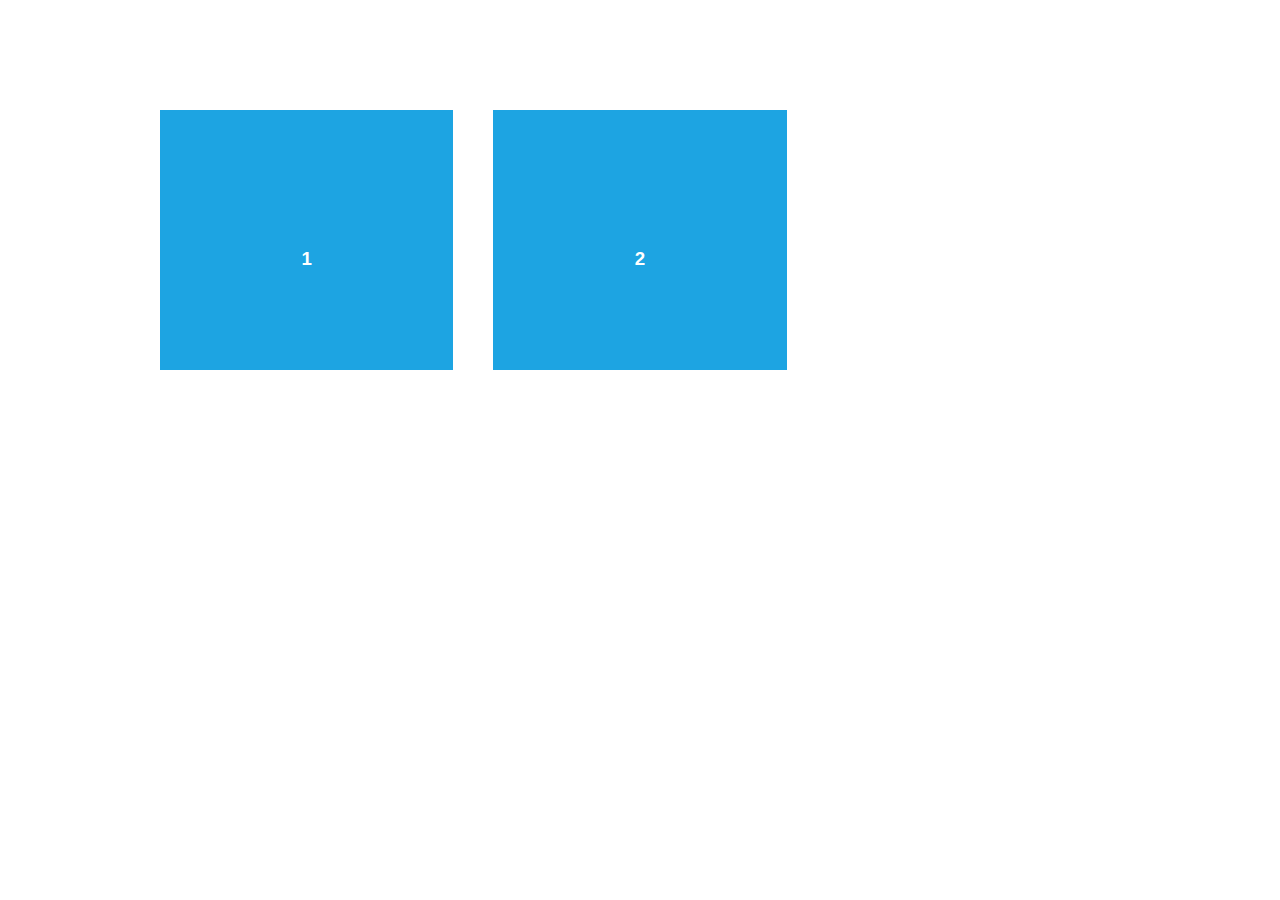
<file: css/aos-master/demo/async.html>
<!DOCTYPE html>
<html>
  <head>
    <meta charset="utf-8">
    <title>AOS - Animate on scroll library</title>
    <meta name="viewport" content="width=device-width">
    <link rel="stylesheet" href="css/styles.css" />
    <link rel="stylesheet" href="../dist/aos.css" />
  </head>
  <body>
    <div id="aos-demo" class="aos-all"></div>

    <script src="../dist/aos.js"></script>
    <script>
      AOS.init({
        easing: 'ease-in-out-sine'
      });

      setInterval(addItem, 300);

      var itemsCounter = 1;
      var container = document.getElementById('aos-demo');

      function addItem () {
        if (itemsCounter > 42) return;
        var item = document.createElement('div');
        item.classList.add('aos-item');
        item.setAttribute('data-aos', 'fade-up');
        item.innerHTML = '<div class="aos-item__inner"><h3>' + itemsCounter + '</h3></div>';
        container.appendChild(item);
        itemsCounter++;
      }
    </script>
  </body>
</html>
</file>
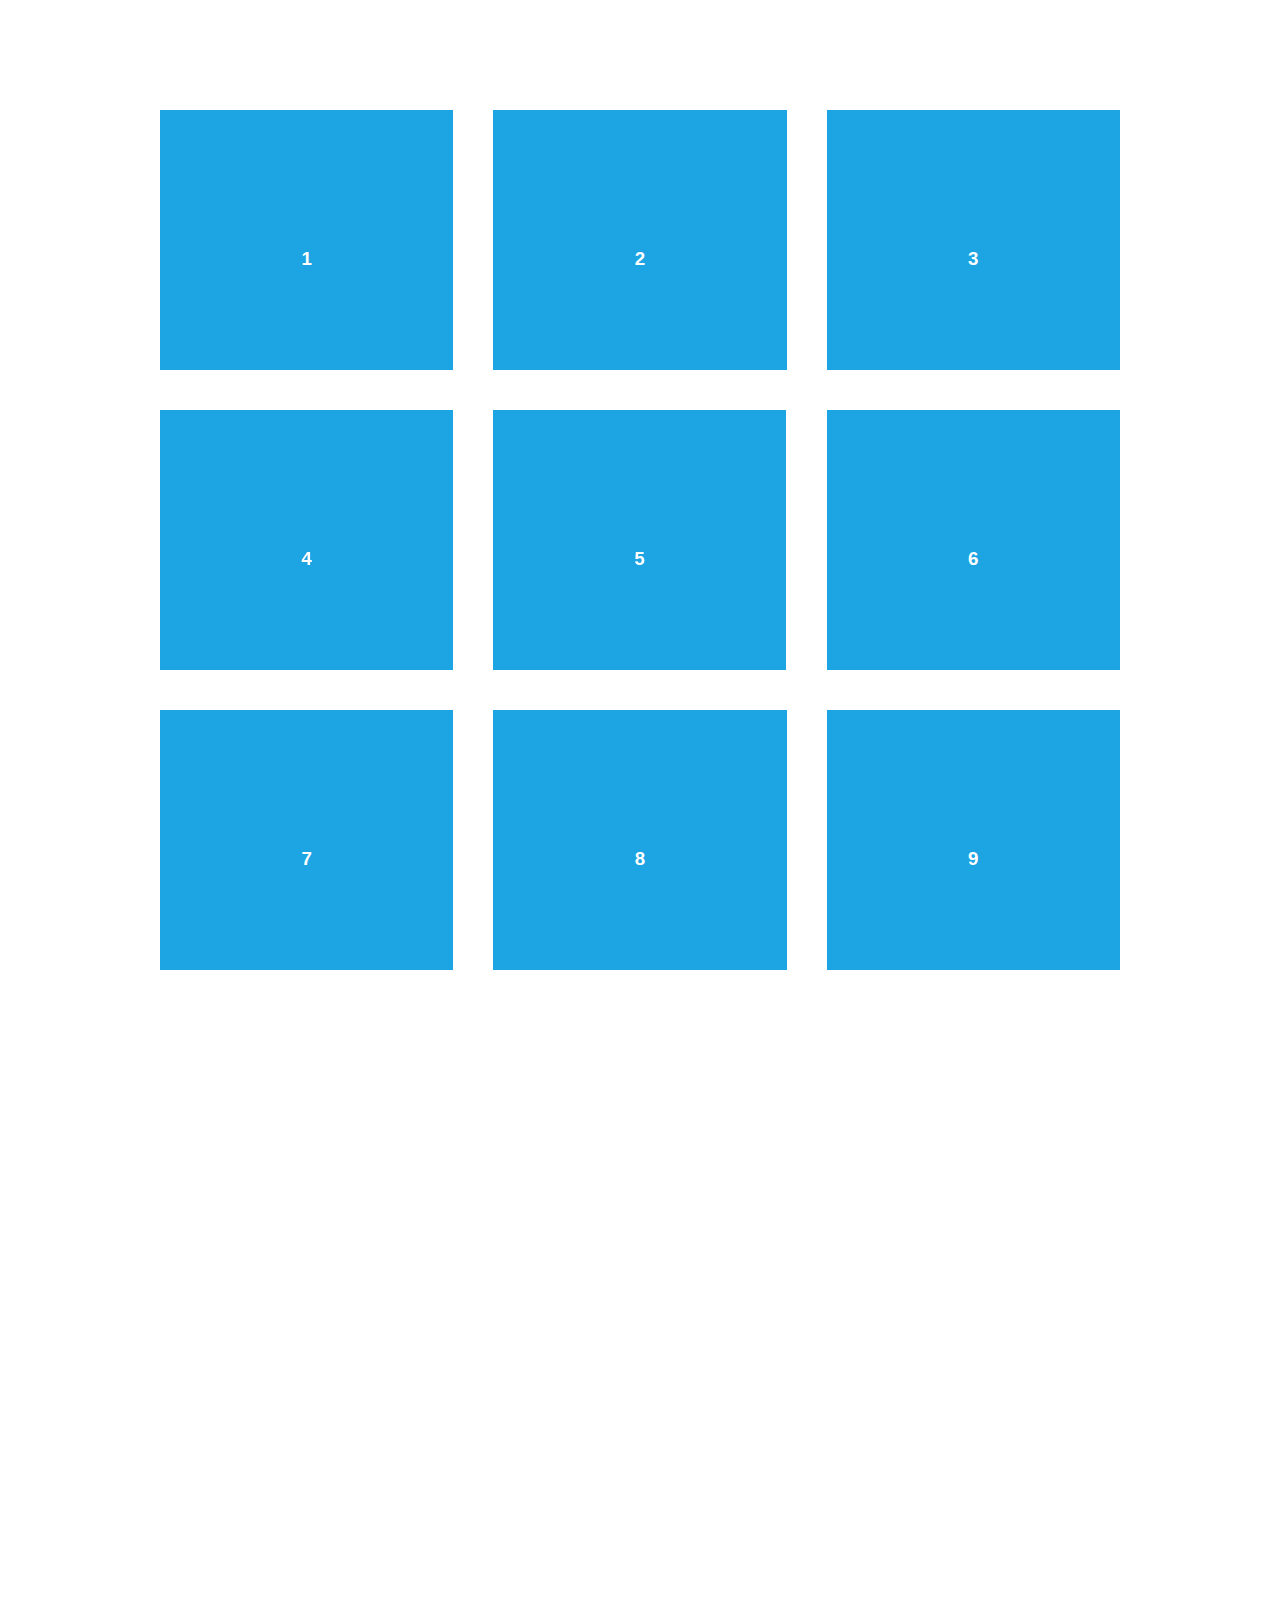
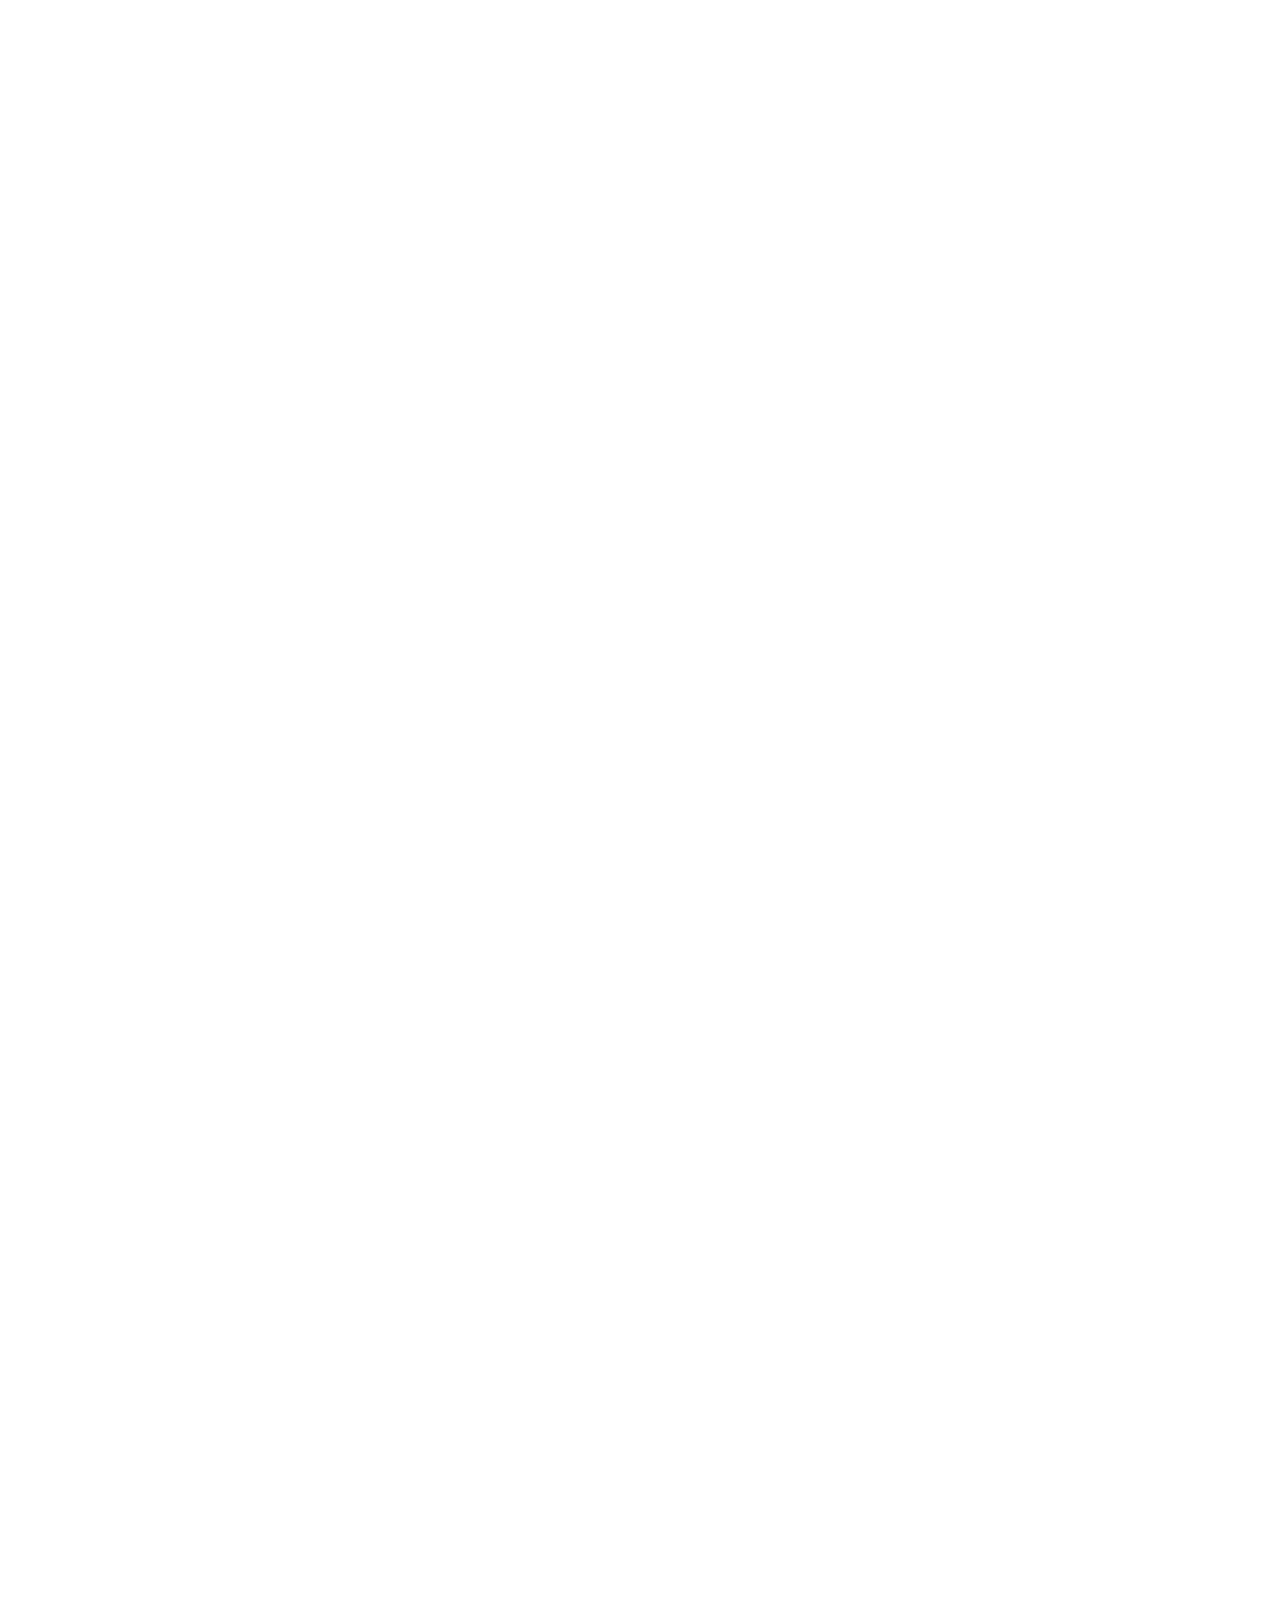
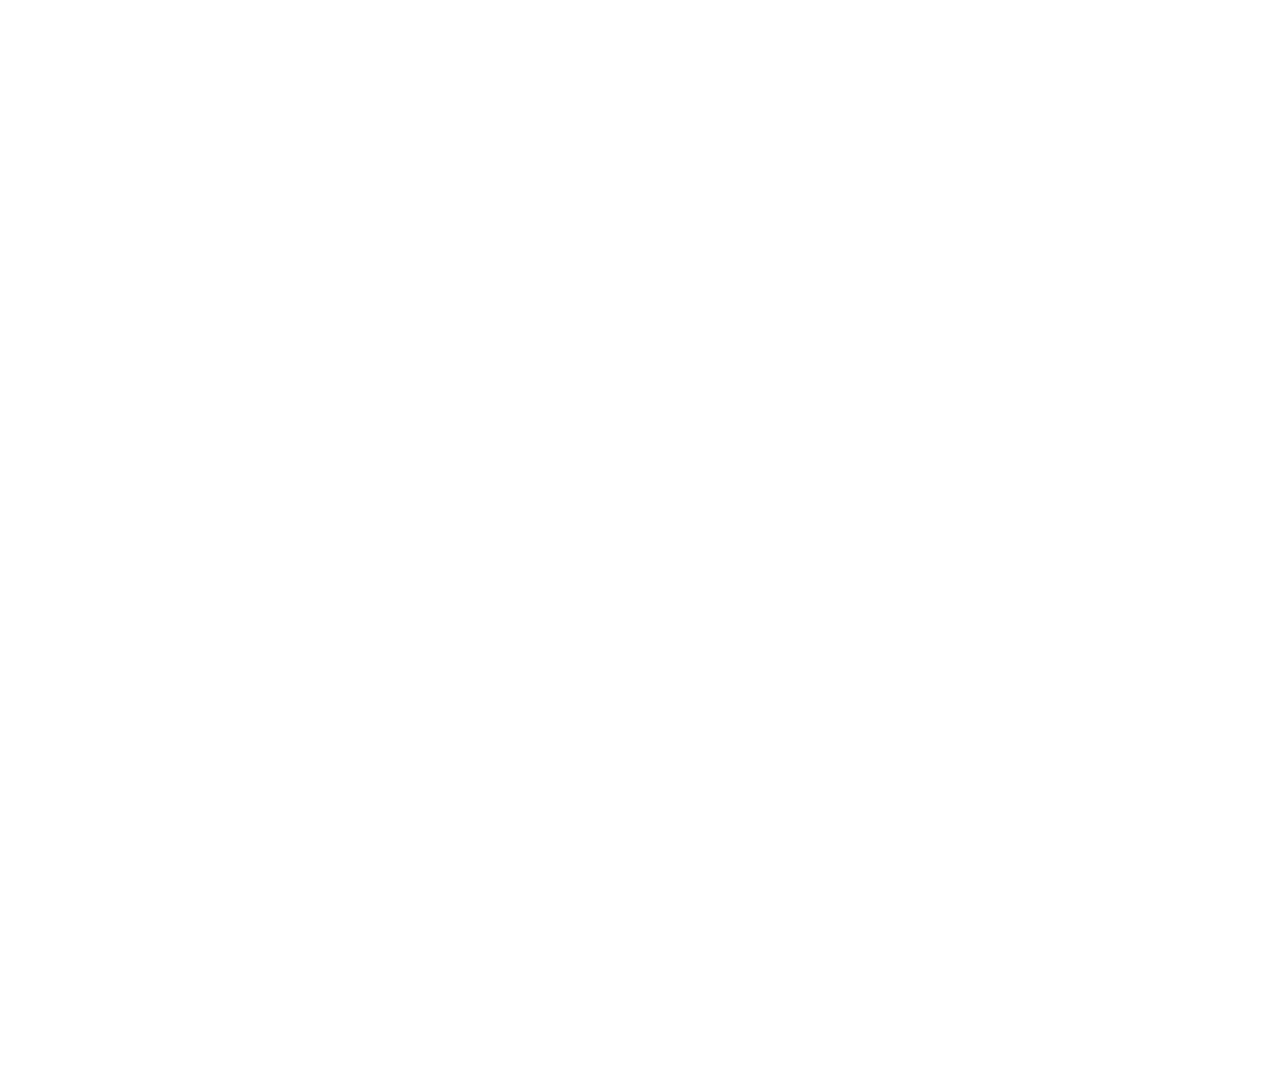
<file: css/aos-master/demo/simple.html>
<!DOCTYPE html>
<html>
  <head>
    <meta charset="utf-8">
    <title>AOS - Animate on scroll library</title>
    <meta name="viewport" content="width=device-width">
    <link rel="stylesheet" href="css/styles.css" />
    <link rel="stylesheet" href="../dist/aos.css" />
    <!--[if lt IE 9]>
    <script src="//html5shiv.googlecode.com/svn/trunk/html5.js"></script>
    <![endif]-->
  </head>
  <body>
    <div id="transcroller-body" class="aos-all">
      <div class="aos-item" data-aos="fade-up">
        <div class="aos-item__inner"><h3>1</h3></div>
      </div>
      <div class="aos-item" data-aos="fade-down">
        <div class="aos-item__inner"><h3>2</h3></div>
      </div>
      <div class="aos-item" data-aos="zoom-out-down">
        <div class="aos-item__inner"><h3>3</h3></div>
      </div>
      <div class="aos-item" data-aos="flip-down">
        <div class="aos-item__inner"><h3>4</h3></div>
      </div>
      <div class="aos-item" data-aos="flip-up">
        <div class="aos-item__inner"><h3>5</h3></div>
      </div>
      <div class="aos-item" data-aos="fade-down">
        <div class="aos-item__inner"><h3>6</h3></div>
      </div>
      <div class="aos-item" data-aos="fade-in">
        <div class="aos-item__inner"><h3>7</h3></div>
      </div>
      <div class="aos-item" data-aos="fade-down">
        <div class="aos-item__inner"><h3>8</h3></div>
      </div>
      <div class="aos-item" data-aos="fade-in">
        <div class="aos-item__inner"><h3>9</h3></div>
      </div>
      <div class="aos-item" data-aos="fade-down">
        <div class="aos-item__inner"><h3>10</h3></div>
      </div>
      <div class="aos-item" data-aos="fade-up">
        <div class="aos-item__inner"><h3>11</h3></div>
      </div>
      <div class="aos-item" data-aos="fade-down">
        <div class="aos-item__inner"><h3>12</h3></div>
      </div>
      <div class="aos-item" data-aos="fade-in">
        <div class="aos-item__inner"><h3>13</h3></div>
      </div>
      <div class="aos-item" data-aos="fade-up">
        <div class="aos-item__inner"><h3>14</h3></div>
      </div>
      <div class="aos-item" data-aos="fade-in">
        <div class="aos-item__inner"><h3>15</h3></div>
      </div>
      <div class="aos-item" data-aos="fade-up">
        <div class="aos-item__inner"><h3>16</h3></div>
      </div>
      <div class="aos-item" data-aos="fade-down">
        <div class="aos-item__inner"><h3>17</h3></div>
      </div>
      <div class="aos-item" data-aos="fade-up">
        <div class="aos-item__inner"><h3>18</h3></div>
      </div>
      <div class="aos-item" data-aos="zoom-out">
        <div class="aos-item__inner"><h3>19</h3></div>
      </div>
      <div class="aos-item" data-aos="fade-up">
        <div class="aos-item__inner"><h3>20</h3></div>
      </div>
      <div class="aos-item" data-aos="zoom-out">
        <div class="aos-item__inner"><h3>21</h3></div>
      </div>
      <div class="aos-item" data-aos="fade-in">
        <div class="aos-item__inner"><h3>22</h3></div>
      </div>
      <div class="aos-item" data-aos="zoom-out-up">
        <div class="aos-item__inner"><h3>23</h3></div>
      </div>
      <div class="aos-item" data-aos="zoom-out-down">
        <div class="aos-item__inner"><h3>24</h3></div>
      </div>
      <div class="aos-item" data-aos="fade-in">
        <div class="aos-item__inner"><h3>25</h3></div>
      </div>
      <div class="aos-item" data-aos="fade-in">
        <div class="aos-item__inner"><h3>26</h3></div>
      </div>
      <div class="aos-item" data-aos="fade-in">
        <div class="aos-item__inner"><h3>27</h3></div>
      </div>
      <div class="aos-item" data-aos="fade-in">
        <div class="aos-item__inner"><h3>28</h3></div>
      </div>
      <div class="aos-item" data-aos="fade-in">
        <div class="aos-item__inner"><h3>29</h3></div>
      </div>
      <div class="aos-item" data-aos="fade-in">
        <div class="aos-item__inner"><h3>30</h3></div>
      </div>
      <div class="aos-item" data-aos="fade-in">
        <div class="aos-item__inner"><h3>31</h3></div>
      </div>
      <div class="aos-item" data-aos="fade-in">
        <div class="aos-item__inner"><h3>32</h3></div>
      </div>
      <div class="aos-item" data-aos="fade-in">
        <div class="aos-item__inner"><h3>33</h3></div>
      </div>
      <div class="aos-item" data-aos="fade-in">
        <div class="aos-item__inner"><h3>34</h3></div>
      </div>
      <div class="aos-item" data-aos="fade-in">
        <div class="aos-item__inner"><h3>35</h3></div>
      </div>
      <div class="aos-item" data-aos="fade-in">
        <div class="aos-item__inner"><h3>36</h3></div>
      </div>
      <div class="aos-item" data-aos="fade-in">
        <div class="aos-item__inner"><h3>37</h3></div>
      </div>
      <div class="aos-item" data-aos="fade-in">
        <div class="aos-item__inner"><h3>38</h3></div>
      </div>
      <div class="aos-item" data-aos="fade-in">
        <div class="aos-item__inner"><h3>39</h3></div>
      </div>
      <div class="aos-item" data-aos="fade-in">
        <div class="aos-item__inner"><h3>40</h3></div>
      </div>
      <div class="aos-item" data-aos="fade-in">
        <div class="aos-item__inner"><h3>41</h3></div>
      </div>
      <div class="aos-item" data-aos="fade-in">
        <div class="aos-item__inner"><h3>42</h3></div>
      </div>
    </div>

    <script src="../dist/aos.js"></script>
    <script>
      AOS.init({
        easing: 'ease-in-out-sine'
      });
    </script>

    <!-- <script src="//cdnjs.cloudflare.com/ajax/libs/require.js/2.1.11/require.min.js"></script>
    <script>
      requirejs.config({
          baseUrl: '../dist',
      });

      require(['aos'], function(AOS){
          AOS.init({
              easing: 'ease-in-out-sine'
          });
      });
    </script> -->
  </body>
</html>
</file>
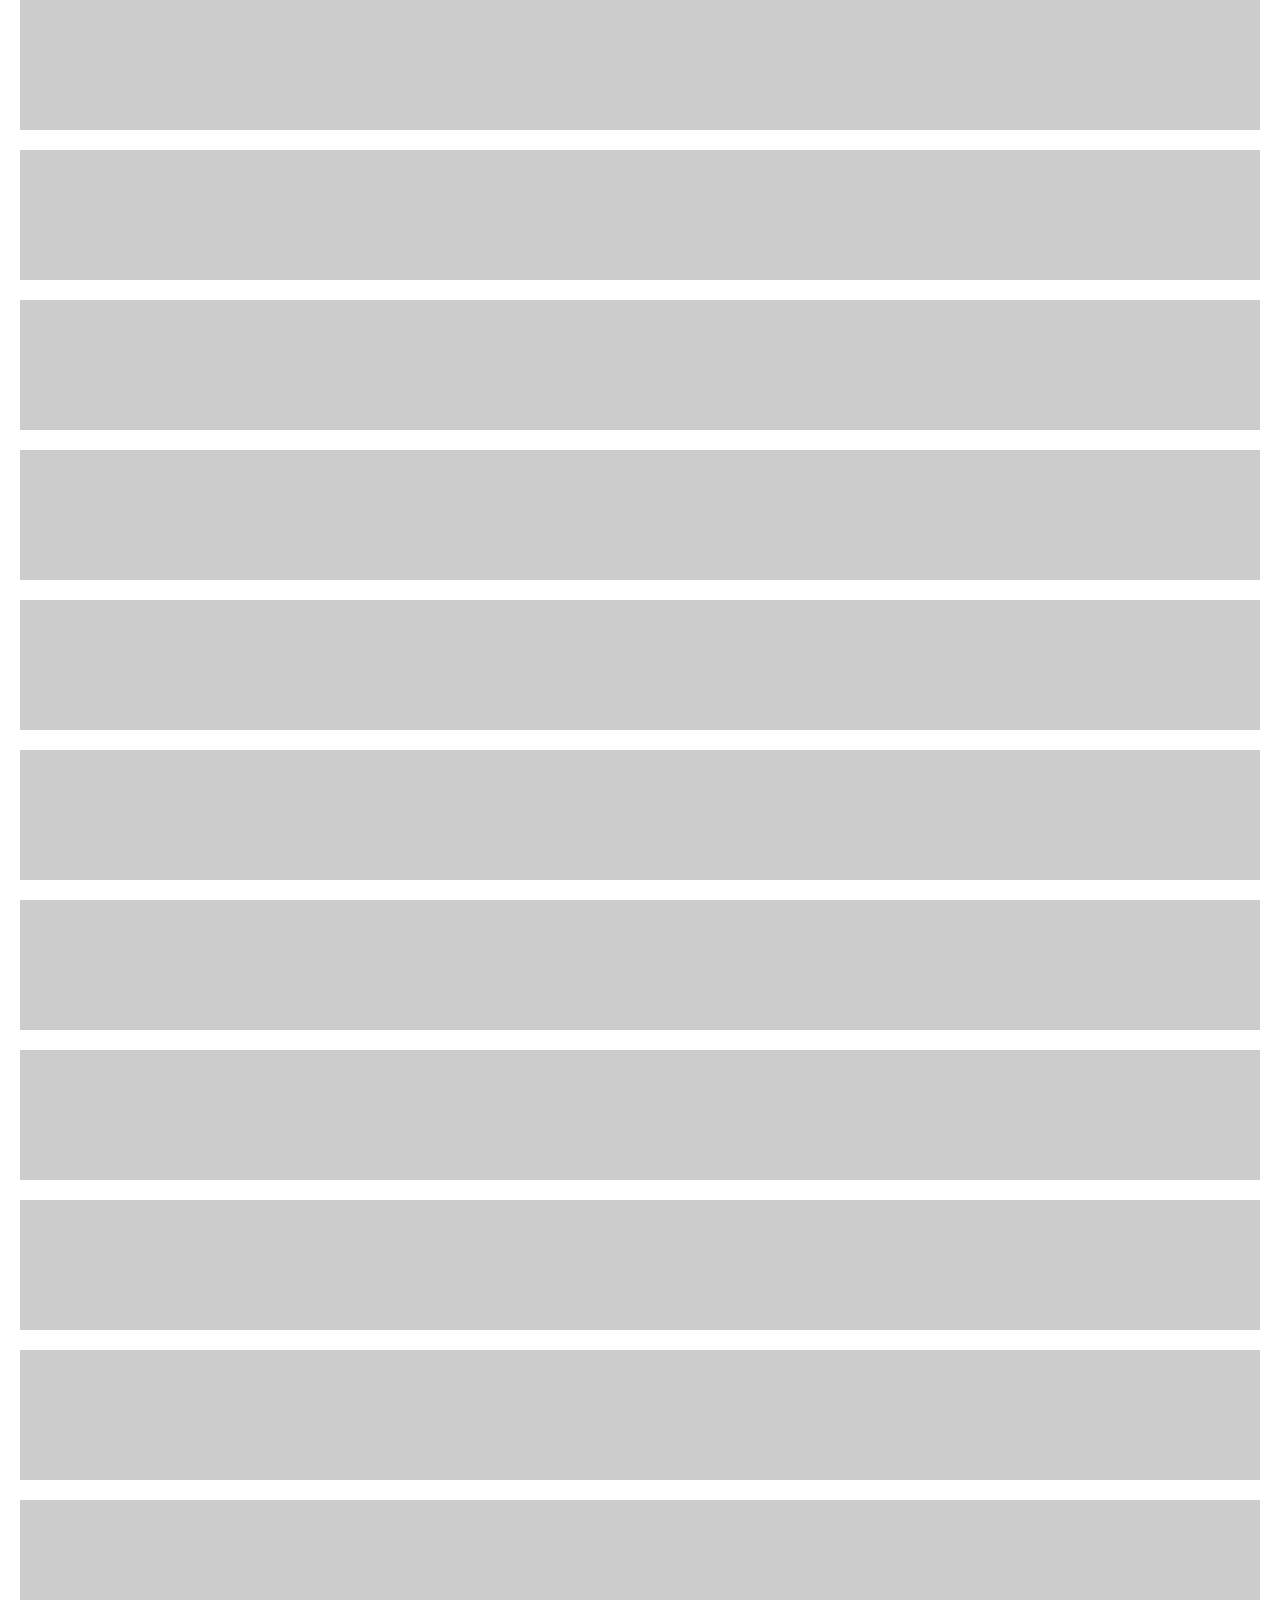
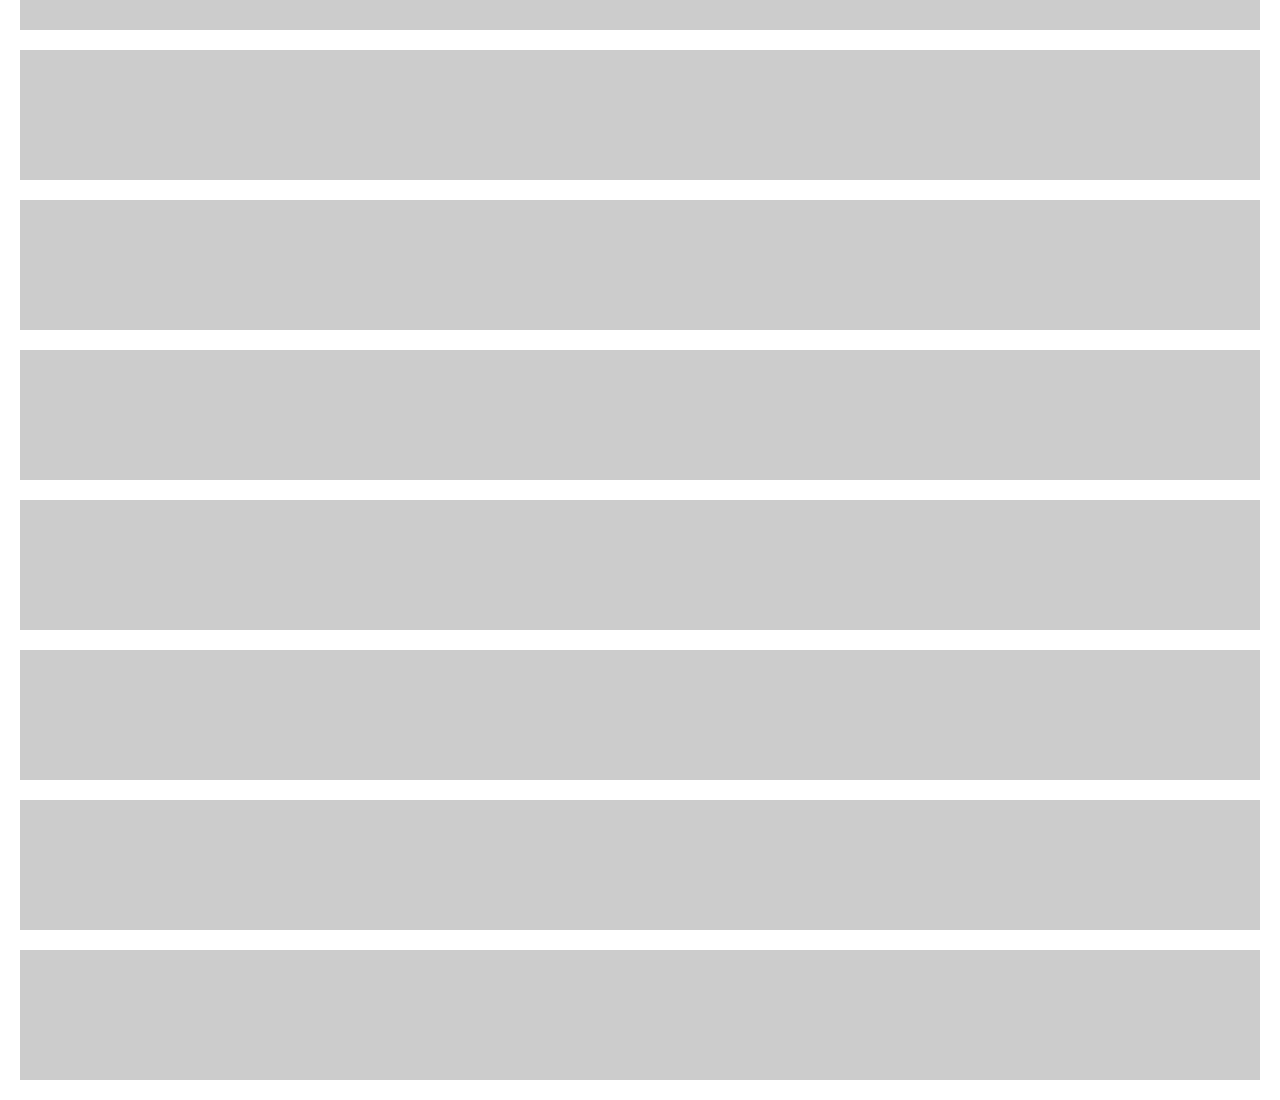
<file: css/aos-master/test/fixtures/aos-offset.fixture.html>
<!DOCTYPE html>
<html>
  <head>
    <title></title>
    <style type="text/css">
      * {box-sizing: border-box;}
      body {
        margin: 0; padding: 0 20px; text-align: center;
      }
      .aos-item {
        width: 100%; height: 130px; margin: 0 0 20px 0; background: #ccc;
      }
    </style>
  </head>
  <body class="body">
    <div class="aos-item aos-item--1" data-aos-offset="50" data-aos="fade"></div>
    <div class="aos-item aos-item--2" data-aos-offset="50" data-aos="fade-up"></div>
    <div class="aos-item aos-item--3" data-aos-offset="50" data-aos="fade-down"></div>
    <div class="aos-item aos-item--4" data-aos-offset="50" data-aos="fade-left"></div>
    <div class="aos-item aos-item--5" data-aos-offset="50" data-aos="fade-right"></div>
    <div class="aos-item aos-item--6" data-aos-offset="50" data-aos="flip-up"></div>
    <div class="aos-item aos-item--7" data-aos-offset="50" data-aos="flip-down"></div>
    <div class="aos-item aos-item--8" data-aos-offset="50" data-aos="flip-left"></div>
    <div class="aos-item aos-item--9" data-aos-offset="50" data-aos="flip-right"></div>
    <div class="aos-item aos-item--10" data-aos-offset="50" data-aos="zoom-in"></div>
    <div class="aos-item aos-item--11" data-aos-offset="50" data-aos="zoom-in-up"></div>
    <div class="aos-item aos-item--12" data-aos-offset="50" data-aos="zoom-in-down"></div>
    <div class="aos-item aos-item--13" data-aos-offset="50" data-aos="zoom-in-left"></div>
    <div class="aos-item aos-item--14" data-aos-offset="50" data-aos="zoom-in-right"></div>
    <div class="aos-item aos-item--15" data-aos-offset="50" data-aos="slide-up"></div>
    <div class="aos-item aos-item--16" data-aos-offset="50" data-aos="slide-down"></div>
    <div class="aos-item aos-item--17" data-aos-offset="50" data-aos="slide-left"></div>
    <div class="aos-item aos-item--18" data-aos-offset="50" data-aos="slide-right"></div>
  </body>
</html>
</file>
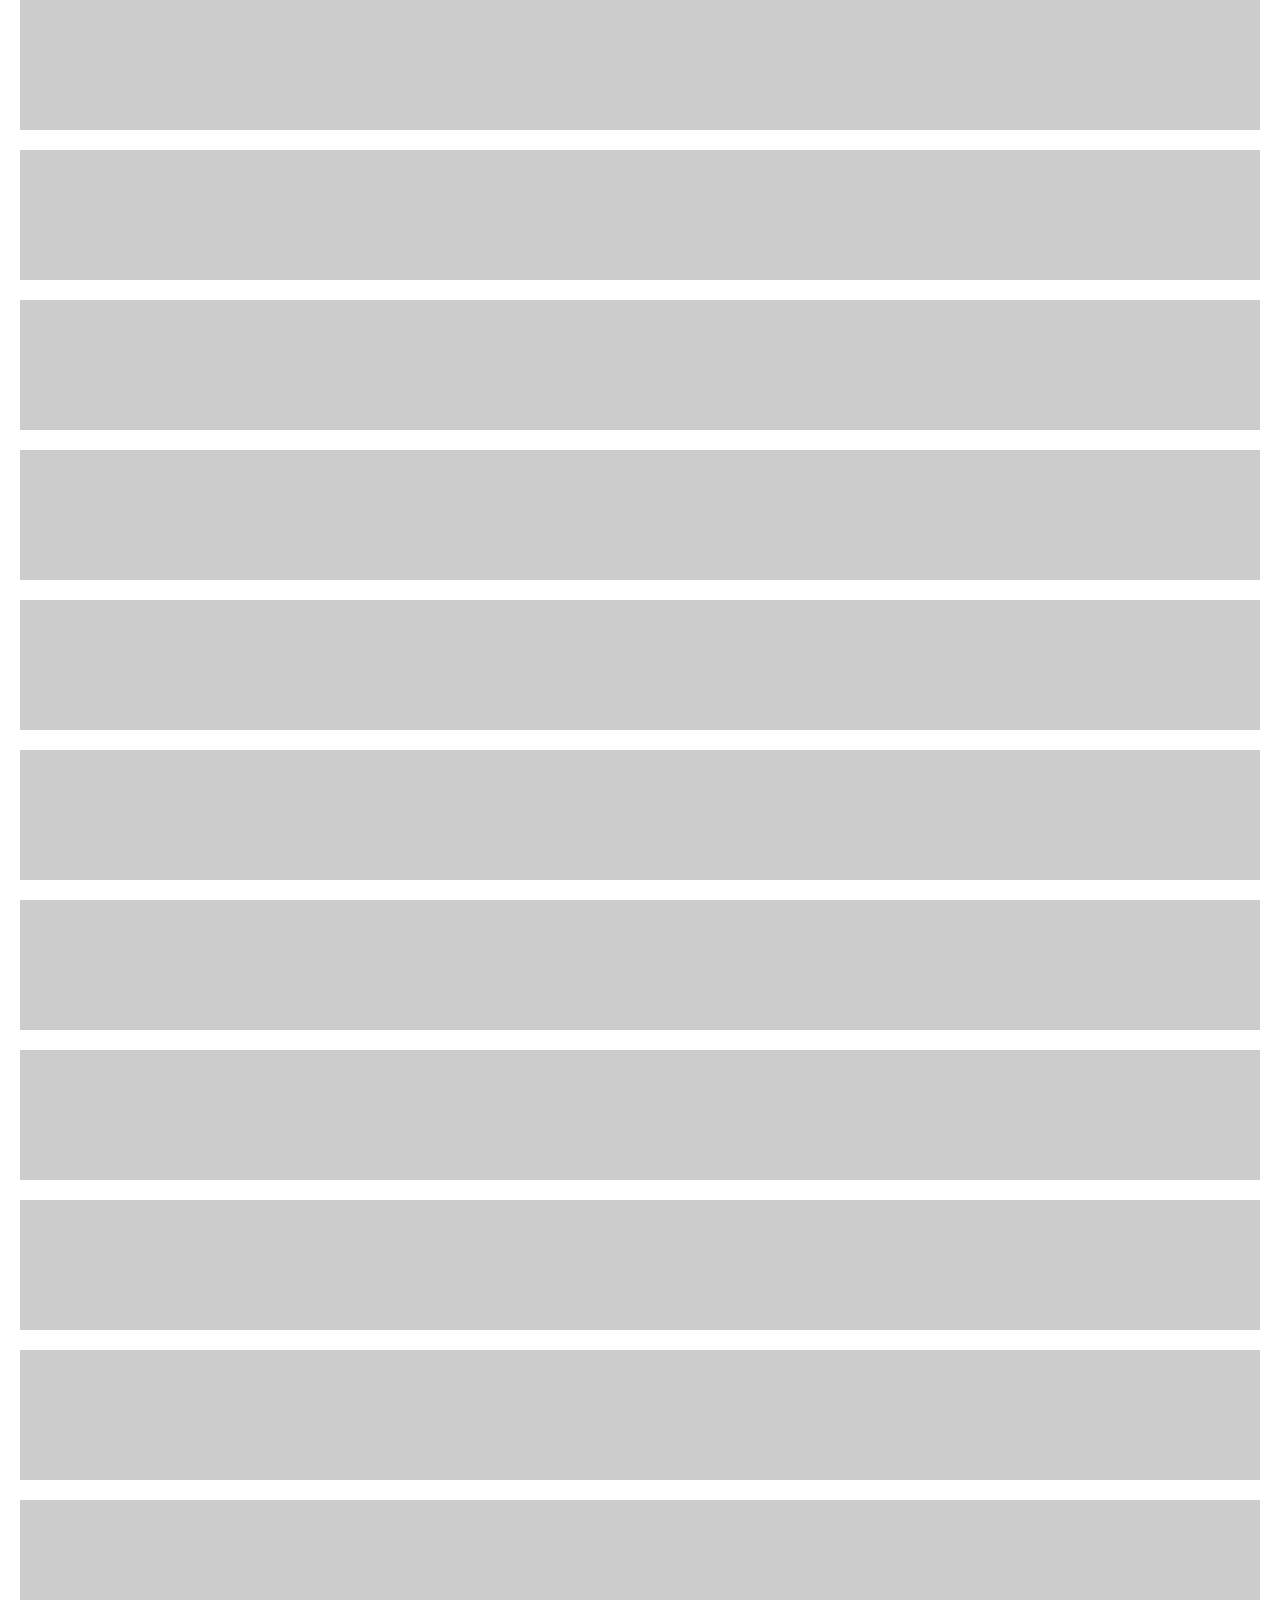
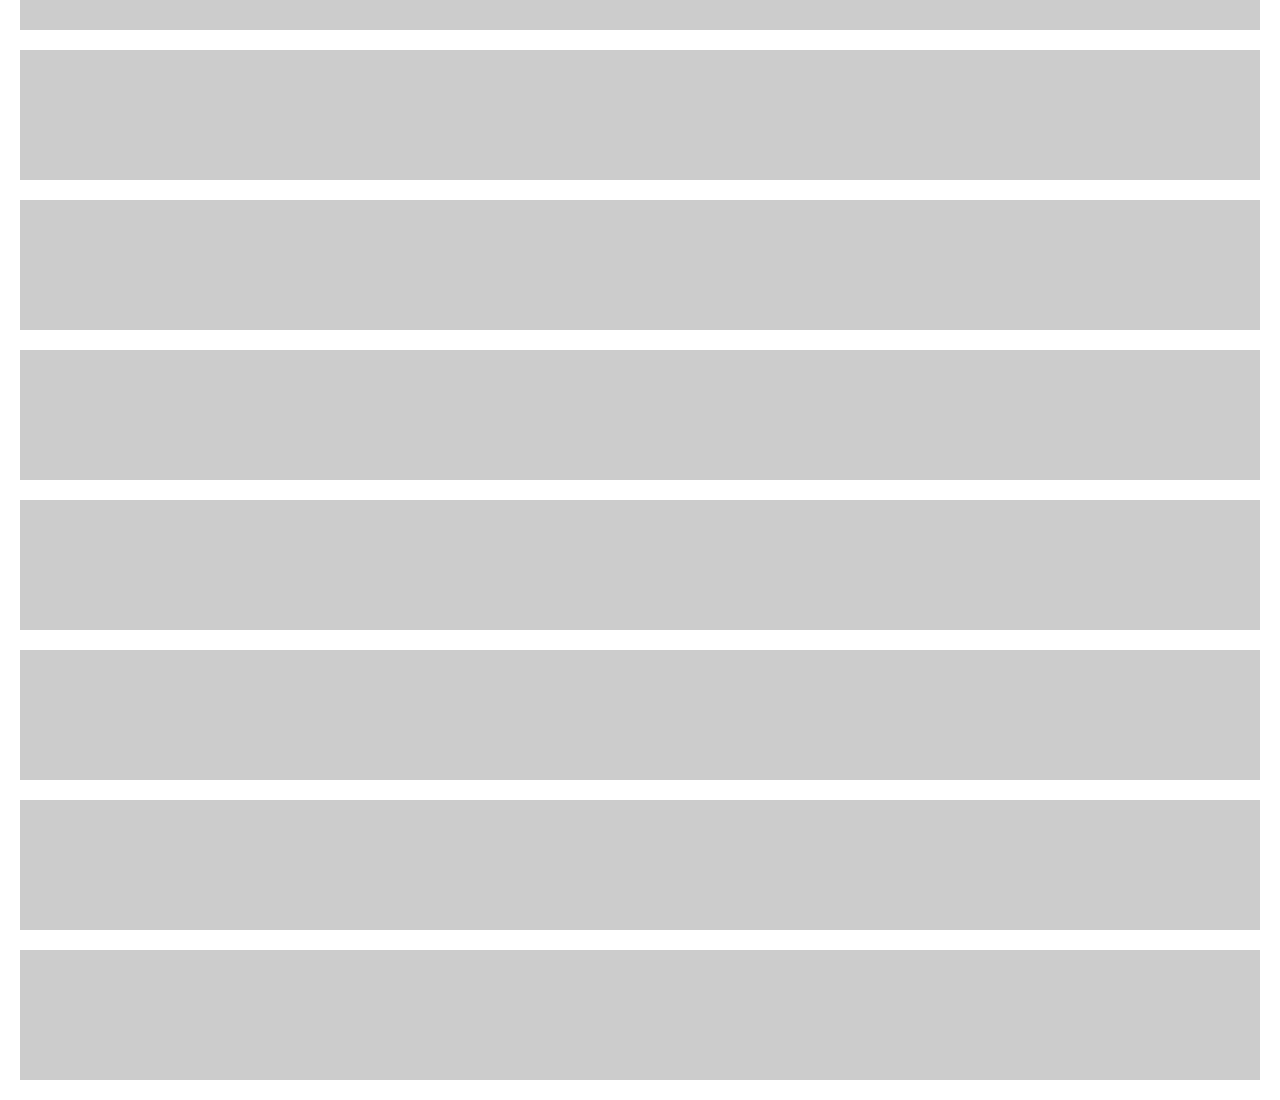
<file: css/aos-master/test/fixtures/aos.fixture.html>
<!DOCTYPE html>
<html>
  <head>
    <title></title>
    <style type="text/css">
      * {box-sizing: border-box;}
      body {
        margin: 0; padding: 0 20px; text-align: center;
      }
      .aos-item {
        width: 100%; height: 130px; margin: 0 0 20px 0; background: #ccc;
      }
    </style>
  </head>
  <body class="body">
    <div class="aos-item aos-item--1" data-aos="fade"></div>
    <div class="aos-item aos-item--2" data-aos="fade-up"></div>
    <div class="aos-item aos-item--3" data-aos="fade-down"></div>
    <div class="aos-item aos-item--4" data-aos="fade-left"></div>
    <div class="aos-item aos-item--5" data-aos="fade-right"></div>
    <div class="aos-item aos-item--6" data-aos="flip-up"></div>
    <div class="aos-item aos-item--7" data-aos="flip-down"></div>
    <div class="aos-item aos-item--8" data-aos="flip-left"></div>
    <div class="aos-item aos-item--9" data-aos="flip-right"></div>
    <div class="aos-item aos-item--10" data-aos="zoom-in"></div>
    <div class="aos-item aos-item--11" data-aos="zoom-in-up"></div>
    <div class="aos-item aos-item--12" data-aos="zoom-in-down"></div>
    <div class="aos-item aos-item--13" data-aos="zoom-in-left"></div>
    <div class="aos-item aos-item--14" data-aos="zoom-in-right"></div>
    <div class="aos-item aos-item--15" data-aos="slide-up"></div>
    <div class="aos-item aos-item--16" data-aos="slide-down"></div>
    <div class="aos-item aos-item--17" data-aos="slide-left"></div>
    <div class="aos-item aos-item--18" data-aos="slide-right"></div>
  </body>
</html>
</file>
<file: main.css>
html {
  font-family: sans-serif;
}

body {
  margin: 0;
  background-color: #fff;
  color: #1e1b19;
  font-size: 16px;
  font-family: Helvetica, Arial, sans-serif;
  line-height: 29px;
  overflow-x: hidden;
  overflow-y: scroll;
  scroll-behavior: smooth;
}

.jos-sans {
  font-family: 'Josefin Sans';
}

.lato {
  font-family: 'Lato', sans-serif;
}

.poppins {
  font-family: 'Poppins', sans-serif;
}

.merriweather {
  font-family: 'Merriweather Sans', sans-serif;
}

.bree {
  font-family: 'Bree Serif';
}

.mx-auto {
  margin: 0 auto;
}

.mg-10 {
  margin: 0px 2.5%;
  margin-left: 2.5% !important;
}

input[type=number]::-webkit-inner-spin-button,
input[type=number]::-webkit-outer-spin-button {
  -webkit-appearance: none;
  -moz-appearance: none;
  appearance: none;
  margin: 0;
}

@media only screen and (max-width: 600px) {
  .mg-10 {
    margin: 2%;
    margin-left: auto !important;
  }
}

/* Scroll Bar */
/* width */
::-webkit-scrollbar {
  width: 5px;
}

/* Track */
::-webkit-scrollbar-track {
  box-shadow: inset 0 0 5px #acacac;
  border-radius: 10px;
}

/* Handle */
::-webkit-scrollbar-thumb {
  background: rgba(0, 0, 0, 0.507);
  border-radius: 10px;
}

li,
p {
  color: #1e1b19;
  font-size: 15px;
  letter-spacing: normal;
}

h6 {
  color: #4b3929;
  font-size: 11.5px;
  letter-spacing: .1875em;
  line-height: normal;
  margin-bottom: 10px;
  text-transform: uppercase;
  font-family: Open Sans, sans-serif;
  font-style: normal;
  font-weight: 700;
}


.frame-padding {
  padding-left: 40px;
  padding-right: 40px;
}

@media only screen and (max-width: 768px) {
  .frame-padding {
    padding-left: 0;
    padding-right: 0;
  }

  .mg-10 {
    margin: 1%;
  }

  .features .col.m6 {
    width: 48%;
  }

}

.navbar-fixed {
  height: 70px;
}

nav {
  height: 70px;
  line-height: 70px;
  border-bottom: 1px solid rgba(202, 202, 202, 0.521);
}

nav .brand-logo {
  color: black;
  border: 2px solid #000;
  padding: 0 10px;
  height: 57px;
  margin-top: 6px;
  line-height: 60px;
  font-size: 150%;
}

@media only screen and (max-width: 320px) {
  nav .brand-logo {
    font-size: 130%;
  }
}

nav .sidenav-trigger,
nav .sidenav-trigger i {
  height: 70px;
  line-height: 70px;
}

nav ul a {
  color: #1e1b19;
  font-family: 'Bree Serif';
}

#page_share {
  -ms-transform: translateY(-50%);
  -webkit-transform: translateY(-50%);
  left: 0;
  position: fixed;
  top: 50%;
  transform: translateY(-50%);
  visibility: visible;
  width: 40px;
  z-index: 7;
}

#page_share .social-links {
  position: relative;
  height: 100%;
}

#page_share .social-links .inner {
  -ms-flex-direction: column;
  -webkit-box-direction: normal;
  -webkit-box-orient: vertical;
  -webkit-flex-direction: column;
  flex-direction: column;
  margin: 0;
  width: 40px;
  display: inline-flex;
}

.social-links a {
  -webkit-transition: color .2s ease-in;
  display: -webkit-box;
  display: -webkit-flex;
  display: -ms-flexbox;
  display: flex;
  margin: 0 2px;
  padding: 10px;
  transition: color .2s ease-in;
  text-decoration: none;
  background: transparent;
  color: rgba(75, 57, 41, 0.76);
}

#main {
  padding-top: 70px;
  margin-top: -70px;
  overflow: hidden;
}

#page-banner {
  margin-top: -70px;
  padding-top: 80px;
  height: 760px;
  padding-bottom: 40px;
}

#page-banner h1 {
  position: relative;
  top: 35%;
}

#page-banner h4 {
  position: relative;
  top: 30%;
}

.carousel {
  height: 100% !important;
}

.banner-inner {
  width: 100%;
  position: relative;
  height: 100%;
}

.slider-container {
  height: 100%;
  position: absolute;
  text-align: center;
  width: 100%;
}

#slide-one {
  background-image: linear-gradient(#ca7e8da2, #ca7e8da6), url(images/slides/img1.png);
  background-size: cover;
  background-position: center center;
}

#slide-about {
  background-image: linear-gradient(#e6b6558f, #e6b6558c), url(images/slides/img1.png);
  background-size: cover;
  background-position: center center;
}

#slide-two {
  background-image: linear-gradient(#9ff2f38a, #9ff2f37c), url(images/slides/img2.png);
  background-size: cover;
  background-position: center center;
}

#slide-three {
  background-image: linear-gradient(#d2a3a9, #1b27afb7), url(images/slides/img3.png);
  background-size: cover;
  background-position: center center;
}

#slide-four {
  background-image: linear-gradient(#e6b6558f, #e6b6558c), url(images/slides/img4.png);
  background-size: cover;
  background-position: center center;
}

/* About */
#about p {
  margin: 35px;
  width: 70%;
  word-wrap: wrap;
}

@media only screen and (max-width: 768px) {
  #about p {
    margin: 35px;
    width: 80%;
  }

  #about h6 {
    text-align: center;
  }
}

#about h5 {
  margin-left: 10px;
}

/* services */
.features .card {
  height: 30em !important;
}

.features h3 {
  position: relative;
  top: 4.5em;
  color: white;
}

.features span {
  text-decoration: overline;
}

.features div {
  padding: 0 2%;
}

.features .col.l3 {
  width: 20%;
}

.features .col.m6 {
  width: 46%;
}

#f-one {
  background-image: linear-gradient(to right bottom, #000000c4, #000000c4),
    url(images/features/wallart_1.png);
  background-size: cover;
  background-position: center center;
  height: 90%;
}

#f-two {
  background-image: linear-gradient(to right bottom, #000000c4, #000000c4),
    url(images/features/canvasart.png);
  background-size: cover;
  background-position: center center;
  height: 90%;
}

#f-three {
  background-image: linear-gradient(to right bottom, #000000c4, #000000c4),
    url(images/features/sculpture.jpeg);
  background-size: cover;
  background-position: center center;
  height: 90%;
}

#f-four {
  background-image: linear-gradient(to right bottom, #000000c4, #000000c4),
    url(images/features/illustration.png);
  background-size: cover;
  background-position: center center;
  height: 90%;
}

.artist .btn {
  margin-top: 30px;
}

.artist .btn,
.artist .btn-large {
  background-color: white;
  color: #000;
  border: 1px solid;
}

.artist .btn:hover,
.artist .btn-large:hover {
  background-color: #000;
  color: white;
  transition: 0.5s;
}

/* Blog section */
#art .divider {
  margin: 2% 0;
}

.art-info {
  margin: 10px;
  padding: 0 50px;
  text-align: left;
  color: #000;
  width: 100%;
  font-size: 24px;
}

#art-text .btn,
#art-text .btn-large {
  background-color: white;
  color: #000;
  width: 80px;
  height: 30px;
  border: 1px solid;
}

#art-text a {
  font-size: 14px;
  padding: 0px;
  line-height: 33px;
}

#art-text .btn:hover,
#art-text .btn-large:hover {
  background-color: #000;
  color: white;
  transition: 0.5s;
}

#art img {
  width: 19em;
}

/* #art .col {
  padding: 0 1.75rem;
} */

#art-text {
  margin: 2% 4%;
  font-family: 'Bree Serif';
  line-height: 20px;
}

#art h6 {
  margin-left: 10px;
}

.art-title {
  font-size: 24px;
}

@media only screen and (max-width: 768px) {
  #art {
    text-align: center;
  }


  #art img {
    height: auto;
    width: 22rem;
    padding: 0;
  }

  #art .col {
    padding: 10px;
  }

  #art-text {
    font-family: 'Josefin Sans';
  }

  #contact h5 {
    margin: 0 auto !important;
  }

  #contact form {
    margin: 0 25px;
  }
}

#contact h5 {
  margin: 0 20px;
  width: 70%;
}

/* News Section */
#new-section {
  margin: 0 !important;
}

#news-section img {
  margin: 0;
  padding: 30px 40px;
}

/* Footer */
#footer {
  /* height: 50px; */
  margin: 0;
}

#footer h6 {
  color: white;
  margin: 20px 0;
}

.f-social-links i {
  color: white;
  margin: 10px 0;
}
</file>
<file: css/about.css>
h5 {
  color: #4b3929;
  letter-spacing: .1875em;
  line-height: 1.5px;
  margin-bottom: 10px;
  text-transform: uppercase;
  font-family: Open Sans, sans-serif;
  font-style: normal;
  font-weight: 700;
}

.border-grn {
  border: 3px solid #2196f3;
  transition: 0.15s ease-in;
}

#page-banner p {
  position: relative;
  font-size: 18px;
  top: 30%;
  color: #fff;
}

#slide-one {
  background-image: linear-gradient(#1b27afb7, #1b27afb7), url(../images/slides/img1.png);
  background-size: cover;
  background-position: center center;
}

/* Footer */
#footer {
  /* height: 50px; */
  margin: 0;
}

#footer h6 {
  color: white;
  margin: 20px 0;
}

.f-social-links i {
  color: white;
  margin: 10px 0;
}

/* One */

#one img {
  margin: 0;
  width: 85%;
}

#one h2,
#one h4 {
  margin: 50px;
}

/* Two */

#two img {
  margin: 0;
  width: 60%;
}

#two p {
  width: 70%;
  word-wrap: normal;
}

@media only screen and (max-width: 768px) {
  #two p {
    margin: 15px;
    width: 90%;
  }

}

/* Three */
#three p {
  font-family: 'Josefin Sans';
  margin: 0;
}

#three .row {
  margin-bottom: 0 !important;
  padding-bottom: 40px;
}

@media only screen and (max-width: 768px) {
  .info {
    margin-left: auto !important;
  }

  #intro {
    margin: auto !important;
    width: 90% !important;
  }
}

#leader span {
  border-bottom: 2px solid #4b3929;
}

.info {
  margin-left: 70px !important;
}

#name {
  font-size: 18px;
  font-weight: 700;
}

.name-sm {
  font-weight: 700;
}

#intro {
  width: 80%;
  margin-top: 10px !important;
}

.profile-pic {
  margin: 10px 2em;
}

.profile-pic img {
  width: 100px;
}

#pic-div {
  flex-wrap: wrap;
}

@media only screen and (max-width: 768px) {
  .profile-pic {
    width: 80px;
    margin: 10px 25px;
  }
}

.d-none {
  display: none;
}

.d-block {
  display: block;
}

/* Four */
#four p {
  font-family: 'Josefin Sans';
  margin: 0;
}

/* Five */
#five {
  padding: 35px 110px;
  box-shadow: 0px 5px 20px 10px rgba(197, 197, 197, 0.685);
}

#five p {
  width: 50%;
  font-size: 18px;
}

@media only screen and (max-width:768px) {
  #five {
    padding: 35px 10%;
  }

  #five p {
    width: 90%
  }
}
</file>
<file: css/artists.css>
#page-banner {
    height: 380px !important;
}

#page-banner h1 {
    /* position: relative; */
    top: 17% !important;
}

.tabs .tab a:hover,
.tabs .tab a.active,
.tabs .tab a {
    background-color: transparent;
    color: #000;
}

.tabs .indicator {
    background-color: #000;
}

/* board */
.board,
#main ul {
    width: 95%;
    margin: auto;
}

.list {
    margin-top: 45px;
}

@media only screen and (max-width: 768px) {

    .board,
    #main ul {
        width: 100%;
        margin: auto;
    }
}

.artist {
    margin-bottom: 35px;
}

.artist-img {
    margin: 15px;
    width: 275px;
}

.loc span {
    line-height: 27px;
}

.list .divider {
    margin-bottom: 30px;
}

.artist .btn {
    margin-top: 30px;
}

.artist .btn,
.artist .btn-large {
    background-color: white;
    color: #000;
    border: 1px solid;
}

.artist .btn:hover,
.artist .btn-large:hover {
    background-color: #000;
    color: white;
    transition: 0.5s;
}

.highlight {
    line-height: 15px;
}

.btn-large {
    line-height: 59px;
}
</file>
<file: css/faq.css>
#page-banner .row {
    height: 100%;
}

#page-banner {
    height: auto;
}

#content {
    padding: 50px;
    width: 70%;
    height: 100%;
}

@media only screen and (max-width: 768px) {
    #content {
        width: 100%;
        padding-top: 0;
    }

    #faq-nav {
        width: 100%;
    }
}

#content h4 {
    top: 0;
    letter-spacing: -3px;
    margin: 0;
}

h4.head {
    letter-spacing: -3px;
    margin: 10px;
    text-align: center;
}

#content h5 {
    color: #4b3929;
    letter-spacing: .0875em;
    margin-top: 25px;
    margin-bottom: 10px;
}

.collapsible-header,
.collapsible-body {
    background: transparent;
    font-family: 'Josefin Sans';
}

.collapsible-header i {
    right: 0;
}

.collapsible {
    border-bottom: none;
    border-left: none;
    border-right: none;
    box-shadow: none;
}

.ques-box p {
    margin: 0;
    width: 100%;
}

.borderBottom {
    border-bottom: 2.5px solid;
}

#faq-nav {
    height: 100%;
    width: 30%;
    padding: 50px;
    border: none;
}

#faq-nav li {
    font-size: 14px;
    font-family: 'Josefin Sans';
    height: 50px;
    text-transform: uppercase;
}

@media only screen and (max-width: 768px) {
    #faq-nav {
        width: 100%;
        padding: 10px 50px;
    }
}

#services {
    display: block;
}

#del {
    display: none;
}

#rtrn {
    display: none;
}

#pay {
    display: none;
}
</file>
<file: css/aos-master/demo/css/styles.css>
body {
  font-family: Helvetica,Tahoma;
}

*,
*:before,
*:after {
  box-sizing: border-box;
}

.aos-all {
  width: 1000px;
  max-width: 98%;
  margin: 10vh auto 0 auto;
}

.aos-item {
  display: inline-block;
  float: left;
  width: 33.3333%;
  height: 300px;
  padding: 20px;
}

.aos-item__inner {
  position: relative;
  width: 100%;
  height: 100%;
  float: left;
  background: #1da4e2;
  line-height: 260px;
  text-align: center;
  color: #fff;
}

@media screen and (max-width: 800px) {
  .aos-item {
    width: 50%;
  }
}
</file>
